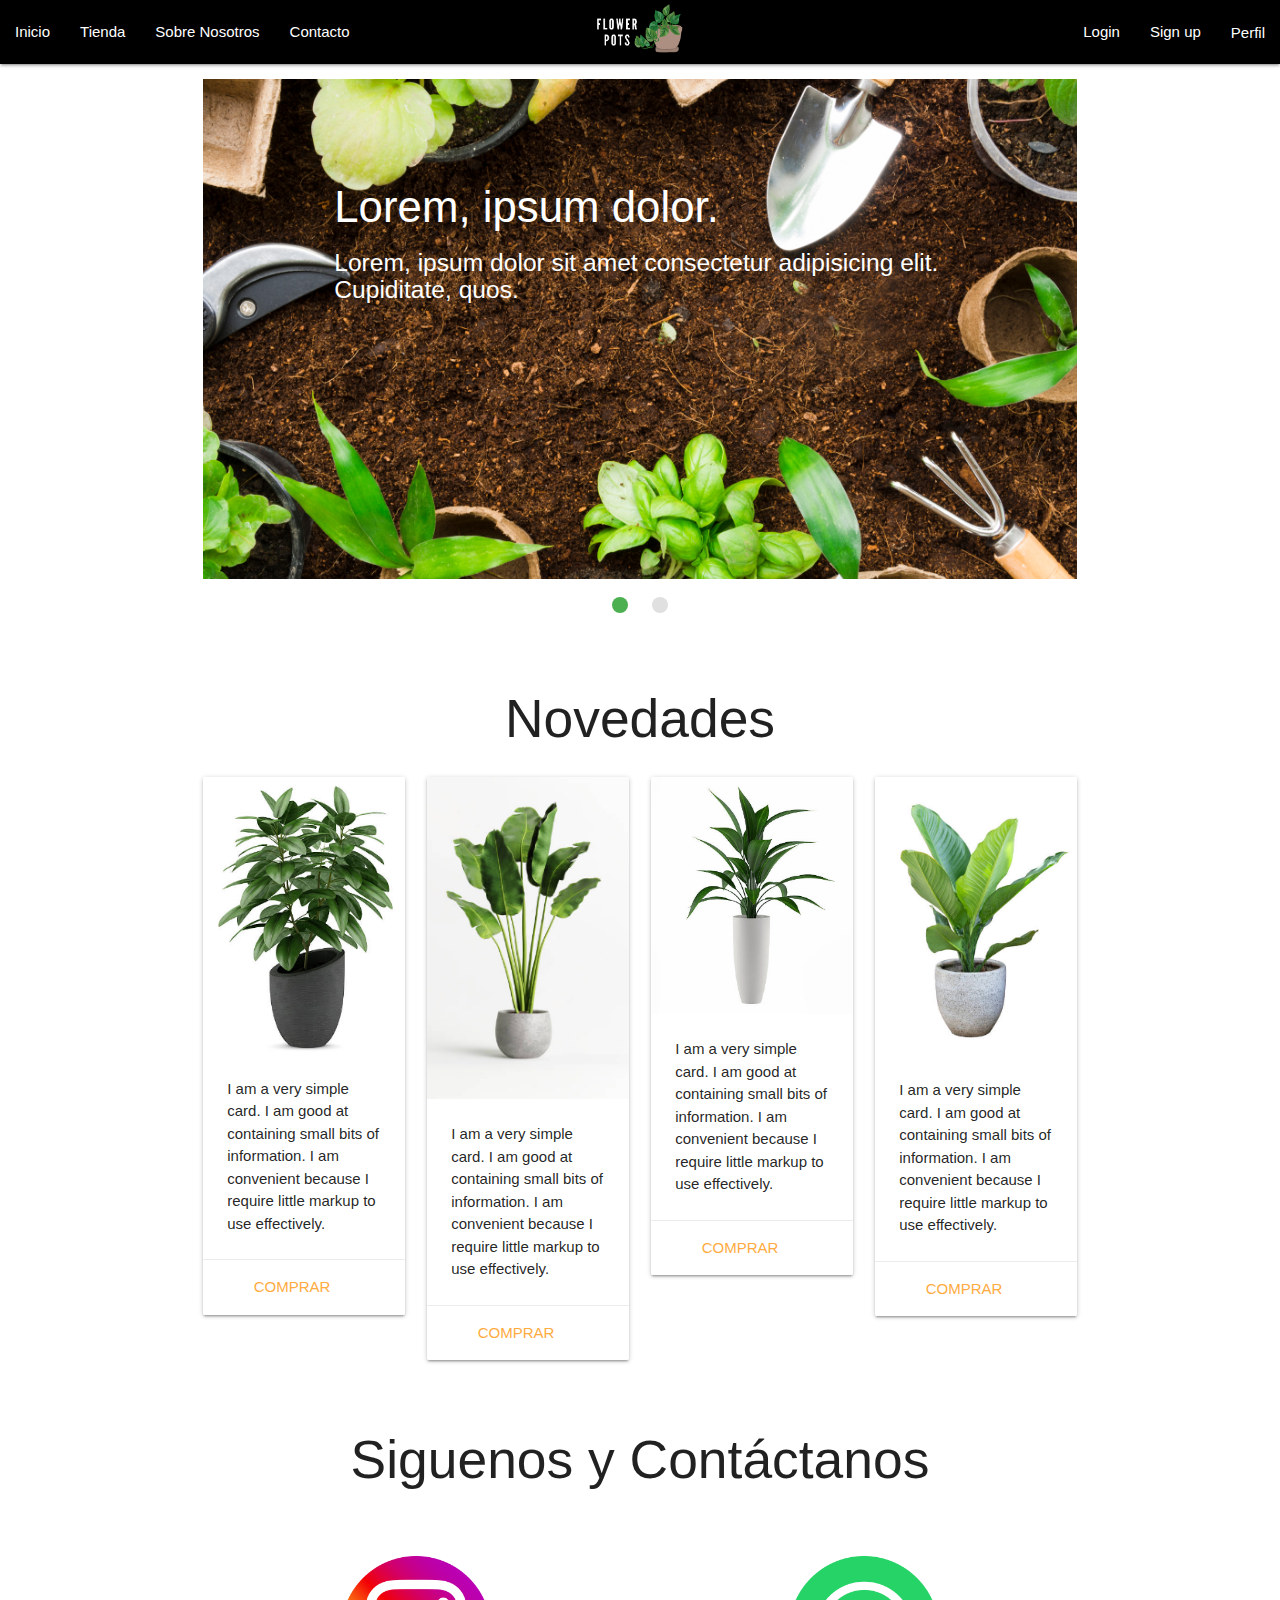
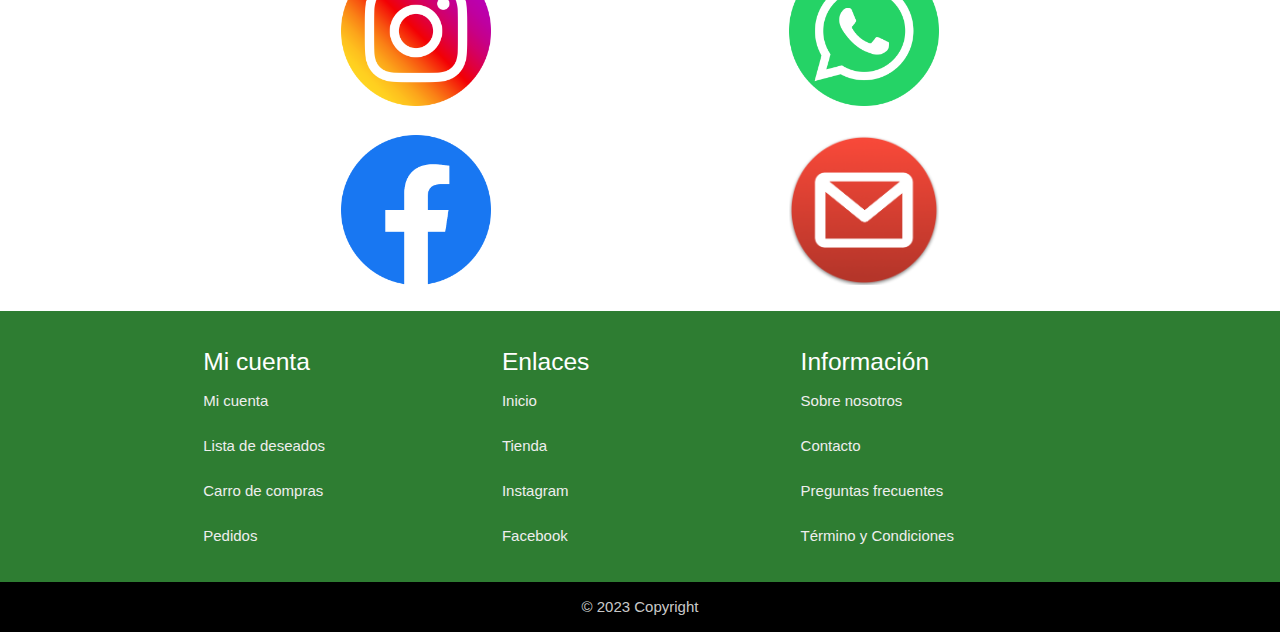
<file: Prueba proyecto semestral/index.html>
<!DOCTYPE html>
<html lang="en">
  <!--
   para crear otra pagina hay que copiar y pegar todo lo que esta en el "<head>" ya que asi se pasan 
   todos los estilos que se han estado trabajando en el desarrollo de la pagina
  -->
  <head>
    <meta charset="UTF-8" />
    <meta http-equiv="X-UA-Compatible" content="IE=edge" />
    <meta name="viewport" content="width=device-width, initial-scale=1.0" />
    <title>Incio</title>

    <link
      rel="stylesheet"
      href="https://cdnjs.cloudflare.com/ajax/libs/materialize/1.0.0/css/materialize.min.css"
    />
    <link
      href="https://fonts.googleapis.com/icon?family=Material+Icons"
      rel="stylesheet"
    />
    <link rel="stylesheet" href="css/style.css" />
    <link
      href="https://fonts.cdnfonts.com/css/besttia-brush"
      rel="stylesheet"
    />
  </head>
  <body>
    <!--si van a hacer cambios de agregar paginas o cosas por el estilo intenten cambiarlo primero en el index y luego aplicarlo a los demas-->
    <!--inicio del navbar (todo lo que es la barra superior para pasar de pagina en pagina), 
      al crear una pagina nueva todo esto se debe copiar  y pegar tmb-->
    <nav>
      <div class="nav-wrapper #000000 black">
        <a href="index.html" class="brand-logo center"
          ><img src="img/logo6.png" alt="logo" width="110" height="60"
        /></a>
        <a href="#" data-target="mobile-demo" class="sidenav-trigger"
          ><i class="material-icons">menu</i></a
        >
        <!--estas son las paginas que aparecen arriba a la izquierda-->
        <ul class="left hide-on-med-and-down" id="menu-side">
          <li><a href="index.html">Inicio</a></li>
          <li><a href="tienda.html">Tienda</a></li>
          <li><a href="nostros.html">Sobre Nosotros</a></li>
          <li><a href="contacto.html">Contacto</a></li>
        </ul>
        <!--estas son las paginas que aparecen cuando la pagina se hace mas pequeña-->
        <ul class="right hide-on-med-and-down" id="menu-side">
          <li>
            <a
              class="right hide-on-med-and-down waves-effect waves-light modal-trigger"
              href="#modal2"
              >Login</a
            >
          </li>
          <li>
            <a
              class="right hide-on-med-and-down waves-effect waves-light modal-trigger"
              href="#modal1"
              >Sign up</a
            >
          </li>
          <li>
            <a class="waves-effect waves-light modal-trigger" href="perfil.html"
              >Perfil</a
            >
          </li>
        </ul>
      </div>
    </nav>
    <!--fin del navbar-->
    <!--esto es el navbar que se activa cuando la pagina se achica
    esto tmb se debe copiar y pegar al crear nueva pagina-->
    <!--inicio navbar mobile-->
    <ul class="sidenav" id="mobile-demo">
      <li><a href="index.html">Inicio</a></li>
      <li><a href="tienda.html">Tienda</a></li>
      <li><a href="nostros.html">Sobre Nosotros</a></li>
      <li><a href="contacto.html">Contacto</a></li>
      <hr />
      <li>
        <a class="waves-effect waves-light modal-trigger" href="perfil.html"
          >Perfil</a
        >
      </li>
      <li>
        <a class="waves-effect waves-light modal-trigger" href="#modal2"
          >Login</a
        >
      </li>
      <li>
        <a class="waves-effect waves-light modal-trigger" href="#modal1"
          >Sign up</a
        >
      </li>
    </ul>
    <!--fin navbar mobile-->

    <!-- Modal Structure -->
    <!--los modal son formularios para iniciar sesion y/o registrarse-->
    <!--inicio modal 1: es el formulario para registrarse (lo ideal tmb seria copiarlo y pegarlo para que puedan acceder desde cualquier pagina)-->
    <div id="modal1" class="modal">
      <div class="modal-content">
        <div class="row">
          <form action="" method="get" class="col s12">
            <div class="row">
              <div class="input-field col s6">
                <label for="Nombre">Nombre: </label>
                <input
                  type="text"
                  required
                  class="validate"
                  id="txtNombre"
                  name="txtNombre"
                />
              </div>
              <div class="input-field col s6">
                <label for="Apellido">Apellido: </label>
                <input
                  type="text"
                  required
                  class="validate"
                  id="txtApellido"
                  name="txtApellido"
                />
              </div>
            </div>
            <div class="row">
              <div class="input-field col s6">
                <label for="Usuario">Nombre Usuario: </label>
                <input
                  type="text"
                  required
                  id="txtUsuario"
                  name="txtUsuario"
                  class="validate"
                />
              </div>
              <div class="row">
                <div class="input-field col s6">
                  <label for="password">Contraseña:</label>
                  <input
                    type="password"
                    required
                    id="txtPass"
                    name="txtPass"
                    class="validate"
                  />
                </div>
              </div>
            </div>
            <div class="row">
              <div class="input-field col s12">
                <label for="email">Email</label>
                <input
                  type="email"
                  required
                  id="txtEmail"
                  name="txtEmail"
                  class="validate"
                />
              </div>
            </div>
            <input
              class="right btn btn-success"
              type="submit"
              id="btnLogin"
              name="btnLogin"
              value="Registrarse"
            />
          </form>
        </div>
      </div>
    </div>
    <!--fin modal 1:-->

    <!--inicio modal 2: es el formulario para iniciar sesion (lo ideal tmb seria copiarlo y pegarlo para que puedan acceder desde cualquier pagina)-->
    <div id="modal2" class="modal">
      <div class="modal-content">
        <div class="row">
          <form action="" method="get" class="col s12">
            <div class="row">
              <div class="input-field col s12">
                <label for="usuario">Nombre Usuario:</label>
                <input
                  type="text"
                  required
                  class="validate"
                  id="txtUser"
                  name="txtUser"
                />
              </div>
            </div>
            <div class="row">
              <div class="input-field col s12">
                <label for="usuario">Contraseña:</label>
                <input
                  type="password"
                  required
                  class="validate"
                  id="txtPass"
                  name="txtPass"
                />
              </div>
            </div>
            <input
              class="right btn btn-success"
              type="submit"
              id="btnLogin"
              name="btnLogin"
              value="Ingresar"
            />
          </form>
        </div>
      </div>
    </div>
    <!--fin modal 2:-->

    <!--carrusel-->
    <!-- inicio carrusel: esto es la seccion donde las fotos se mueven solas en el inicio -->
    <div class="container section">
      <div class="row">
        <div class="col s12">
          <div class="slider">
            <ul class="slides">
              <li>
                <img src="img/jardineria1.jpg" alt="" />
                <div class="caption left-align">
                  <h3 class="titulo1">Lorem, ipsum dolor.</h3>
                  <h5>
                    Lorem, ipsum dolor sit amet consectetur adipisicing elit.
                    Cupiditate, quos.
                  </h5>
                </div>
              </li>
              <li>
                <img src="img/jardineria2.jpg" alt="" />
                <div class="caption right-align">
                  <h3 class="titulo1">Lorem, ipsum dolor.</h3>
                  <h5>
                    Lorem, ipsum dolor sit amet consectetur adipisicing elit.
                    Cupiditate, quos.
                  </h5>
                </div>
              </li>
            </ul>
          </div>
        </div>
      </div>
    </div>
    <!-- fin carrusel:-->

    <!--las cartas es la seccion donde aparece el titulo novedades, en donde se supone que pondriamos las ofertas importantes-->
    <!--inicio cartas:-->
    <div class="container">
      <div class="row">
        <div class="col s12 center-align titulo1">
          <h2>Novedades</h2>
        </div>
        <div class="col s3">
          <div class="card">
            <div class="card-image">
              <img src="img/maceta1" />
              <span class="card-title"></span>
            </div>
            <div class="card-content">
              <p>
                I am a very simple card. I am good at containing small bits of
                information. I am convenient because I require little markup to
                use effectively.
              </p>
            </div>
            <div class="card-action center">
              <a href="tienda.html">Comprar</a>
            </div>
          </div>
        </div>
        <div class="col s3">
          <div class="card">
            <div class="card-image">
              <img src="img/maceta2" />
              <span class="card-title"></span>
            </div>
            <div class="card-content">
              <p>
                I am a very simple card. I am good at containing small bits of
                information. I am convenient because I require little markup to
                use effectively.
              </p>
            </div>
            <div class="card-action center">
              <a href="tienda.html">Comprar</a>
            </div>
          </div>
        </div>
        <div class="col s3">
          <div class="card">
            <div class="card-image">
              <img src="img/maceta3" />
              <span class="card-title"></span>
            </div>
            <div class="card-content">
              <p>
                I am a very simple card. I am good at containing small bits of
                information. I am convenient because I require little markup to
                use effectively.
              </p>
            </div>
            <div class="card-action center">
              <a href="tienda.html">Comprar</a>
            </div>
          </div>
        </div>
        <div class="col s3">
          <div class="card">
            <div class="card-image">
              <img src="img/maceta4" />
              <span class="card-title"></span>
            </div>
            <div class="card-content">
              <p>
                I am a very simple card. I am good at containing small bits of
                information. I am convenient because I require little markup to
                use effectively.
              </p>
            </div>
            <div class="card-action center">
              <a href="tienda.html">Comprar</a>
            </div>
          </div>
        </div>
      </div>
    </div>
    <!--fin cartas:-->

    <!--inicio redes sociales:-->
    <!--esta es la seccion donde estan todas las fotos de las redes sociales (son funcionales al clickearla)-->
    <div class="container center">
      <div class="row">
        <div class="col s12 center-align titulo1">
          <h2>Siguenos y Contáctanos</h2>
          <br /><br />
        </div>
        <div class="col s6">
          <a href="https://www.instagram.com/"
            ><img src="img/instagram3.png" height="150" width="150" alt=""
          /></a>
        </div>
        <div class="col s6">
          <a href="https://www.whatsapp.com/?lang=es"
            ><img src="img/whatsapp3.png" height="150" width="150" alt=""
          /></a>
          <br /><br />
        </div>
        <div class="col s6">
          <a href="https://es-la.facebook.com/"
            ><img src="img/facebook3.png" height="150" width="150" alt=""
          /></a>
        </div>
        <div class="col s6">
          <a href=""
            ><img src="img/gmail3.png" alt="" height="150" width="150"
          /></a>
        </div>
      </div>
    </div>
    <!--fin redes sociales-->

    <!--inicio Footer: -->

    <!--el footer es el pie de pagina donde esta el cuadrado abajo del todo, esta seccion si se debe copiar y pegar en todas 
        las paginas nuevas creadas ya que tiene que seguir la estructura en todas-->
    <footer class="page-footer #2e7d32 green darken-3">
      <div class="container">
        <div class="row">
          <div class="col s4">
            <h5>Mi cuenta</h5>
            <ul>
              <li>
                <a class="grey-text text-lighten-3" href="#!">Mi cuenta</a>
              </li>
              <br />
              <li>
                <a class="grey-text text-lighten-3" href="#!"
                  >Lista de deseados</a
                >
              </li>
              <br />
              <li>
                <a class="grey-text text-lighten-3" href="#!"
                  >Carro de compras</a
                >
              </li>
              <br />
              <li><a class="grey-text text-lighten-3" href="#!">Pedidos</a></li>
            </ul>
          </div>
          <div class="col s4">
            <h5 class="white-text">Enlaces</h5>
            <ul>
              <li>
                <a class="grey-text text-lighten-3" href="index.html">Inicio</a>
              </li>
              <br />
              <li>
                <a class="grey-text text-lighten-3" href="tienda.html"
                  >Tienda</a
                >
              </li>
              <br />
              <li>
                <a
                  class="grey-text text-lighten-3"
                  href="https://www.instagram.com/"
                  >Instagram</a
                >
              </li>
              <br />
              <li>
                <a
                  class="grey-text text-lighten-3"
                  href="https://www.facebook.com/"
                  >Facebook</a
                >
              </li>
            </ul>
          </div>
          <div class="col s4">
            <h5 class="white-text">Información</h5>
            <ul>
              <li>
                <a class="grey-text text-lighten-3" href="nostros.html"
                  >Sobre nosotros</a
                >
              </li>
              <br />
              <li>
                <a class="grey-text text-lighten-3" href="contacto.html"
                  >Contacto</a
                >
              </li>
              <br />
              <li>
                <a class="grey-text text-lighten-3" href=""
                  >Preguntas frecuentes</a
                >
              </li>
              <br />
              <li>
                <a class="grey-text text-lighten-3" href=""
                  >Término y Condiciones</a
                >
              </li>
            </ul>
          </div>
        </div>
      </div>
      <div class="footer-copyright #000000 black">
        <div class="container center">© 2023 Copyright</div>
      </div>
    </footer>
    <!--finFooter: -->

    <!--scripts: -->
    <!--estos scripts son para que que se puedan activar ciertas funciones como los formularios o el navbar mobile
    (copiar y pegar todo al agregar una pagina)-->
    <script>
      document.addEventListener("DOMContentLoaded", function () {
        var elems = document.querySelectorAll(".sidenav");
        var instances = M.Sidenav.init(elems);

        var elems = document.querySelectorAll(".slider");
        var instances = M.Slider.init(elems, {
          height: 500,
          interval: 10000,
        });
        var elems = document.querySelectorAll(".modal");
        var instances = M.Modal.init(elems);
      });
    </script>
    <script src="https://cdnjs.cloudflare.com/ajax/libs/materialize/1.0.0/js/materialize.min.js"></script>
    <style>
      @import url("https://fonts.cdnfonts.com/css/besttia-brush");
    </style>
    <!-- fin scripts: -->
  </body>
</html>
</file>
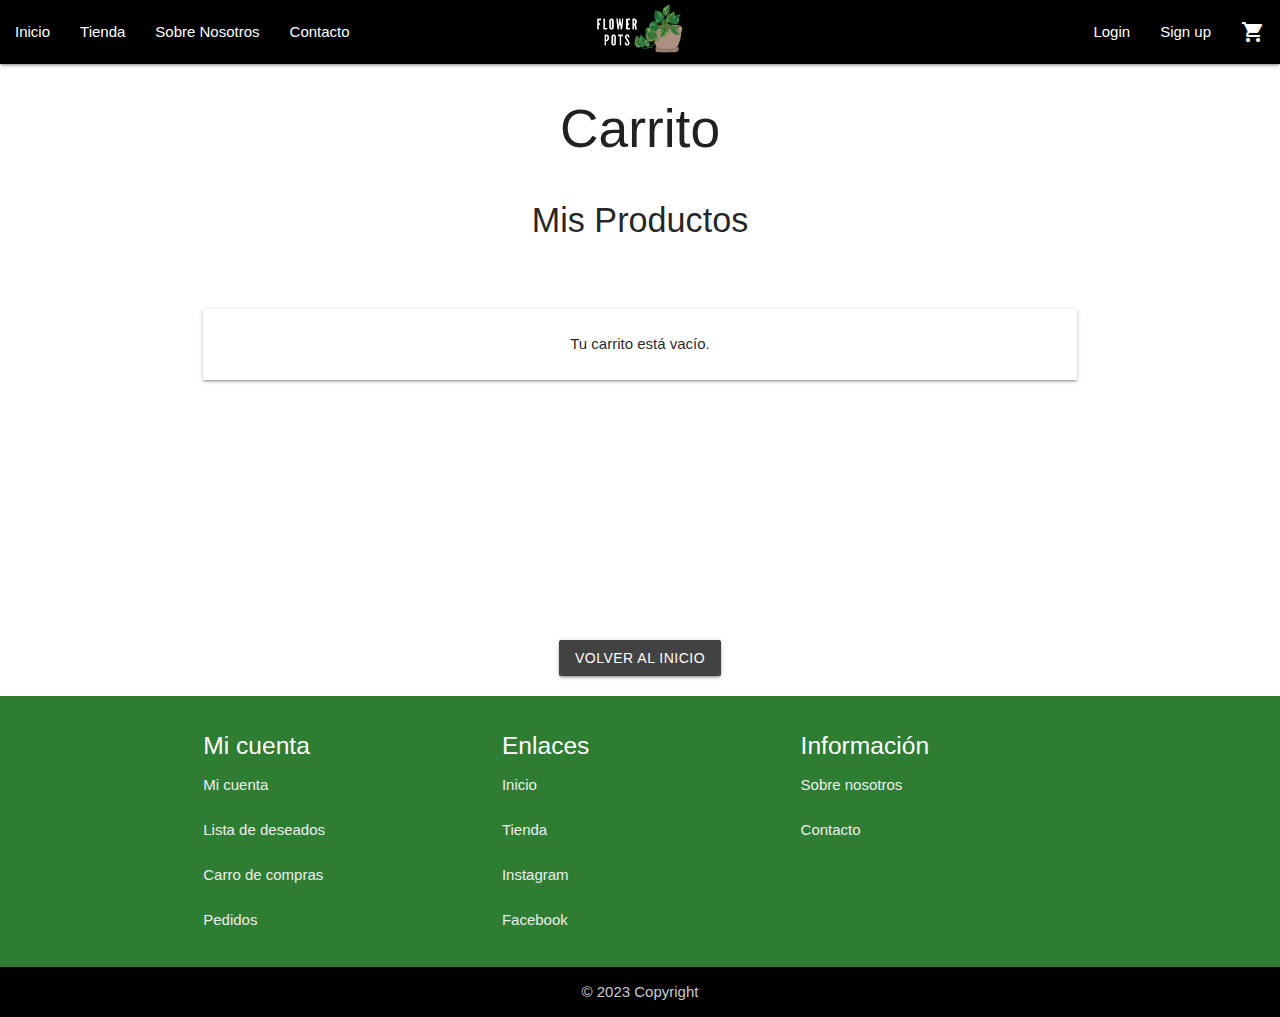
<file: Prueba proyecto semestral/carrito.html>
<!DOCTYPE html>
<html lang="en">
  <head>
    <meta charset="UTF-8" />
    <meta http-equiv="X-UA-Compatible" content="IE=edge" />
    <meta name="viewport" content="width=device-width, initial-scale=1.0" />
    <title>Carro</title>
    <link
      rel="stylesheet"
      href="https://cdnjs.cloudflare.com/ajax/libs/materialize/1.0.0/css/materialize.min.css"
    />
    <link
      href="https://fonts.googleapis.com/icon?family=Material+Icons"
      rel="stylesheet"
    />
    <link rel="stylesheet" href="css/style.css" />
    <link
      href="https://fonts.cdnfonts.com/css/besttia-brush"
      rel="stylesheet"
    />
    <link
      href="https://fonts.cdnfonts.com/css/barlow-semi-condensed-2"
      rel="stylesheet"
    />
  </head>
  <body>
    <nav>
      <div class="nav-wrapper #000000 black">
        <a href="index.html" class="brand-logo center"
          ><img src="img/logo6.png" alt="logo" width="110" height="60"
        /></a>
        <a href="#" data-target="mobile-demo" class="sidenav-trigger"
          ><i class="material-icons">menu</i></a
        >
        <!--estas son las paginas que aparecen arriba a la izquierda-->
        <ul class="left hide-on-med-and-down" id="menu-side">
          <li class="texto1"><a href="index.html">Inicio</a></li>
          <li class="texto1"><a href="tienda.html">Tienda</a></li>
          <li class="texto1"><a href="nostros.html">Sobre Nosotros</a></li>
          <li class="texto1"><a href="contacto.html">Contacto</a></li>
        </ul>
        <!--estas son las paginas que aparecen cuando la pagina se hace mas pequeña-->
        <ul class="right hide-on-med-and-down" id="menu-side">
          <li>
            <a
              class="right hide-on-med-and-down waves-effect waves-light modal-trigger texto1"
              href="#modal2"
              >Login</a
            >
          </li>
          <li>
            <a
              class="right hide-on-med-and-down waves-effect waves-light modal-trigger texto1"
              href="#modal1"
              >Sign up</a
            >
          </li>
          <li>
            <a href="carrito.html"><i class="material-icons">shopping_cart</i></a>
          </li>
        </ul>
      </div>
    </nav>
    <!--fin del navbar-->
    <!--esto es el navbar que se activa cuando la pagina se achica
    esto tmb se debe copiar y pegar al crear nueva pagina-->
    <!--inicio navbar mobile-->
    <ul class="sidenav" id="mobile-demo">
      <li class="texto1"><a href="index.html">Inicio</a></li>
      <li class="texto1"><a href="tienda.html">Tienda</a></li>
      <li class="texto1"><a href="nostros.html">Sobre Nosotros</a></li>
      <li class="texto1"><a href="contacto.html">Contacto</a></li>
      <li class="texto1"><a href="carrito.html">Carro </a></li>
      <hr />
      </li>
      <li class="texto1">
        <a class="waves-effect waves-light modal-trigger" href="#modal2"
          >Login</a
        >
      </li>
      <li class="texto1">
        <a class="waves-effect waves-light modal-trigger" href="#modal1"
          >Sign up</a
        >
      </li>
    </ul>
    <!--fin navbar mobile-->

    <!-- Modal Structure -->
    <div id="modal1" class="modal">
      <div class="modal-content">
        <h4 class="texto1">Registrarse</h4>
        <div class="row">
          <form action="" method="get" class="col s12">
            <div class="row">
              <div class="input-field col s6">
                <label for="Nombre" class="texto1">Nombre: </label>
                <input
                  type="text"
                  required
                  class="validate"
                  id="txtNombre"
                  name="txtNombre"
                />
              </div>
              <div class="input-field col s6">
                <label for="Apellido" class="texto1">Apellido: </label>
                <input
                  type="text"
                  required
                  class="validate"
                  id="txtApellido"
                  name="txtApellido"
                />
              </div>
            </div>
            <div class="row">
              <div class="input-field col s6">
                <label for="Usuario" class="texto1">Nombre Usuario: </label>
                <input
                  type="text"
                  required
                  id="txtUsuario"
                  name="txtUsuario"
                  class="validate"
                />
              </div>
              <div class="row">
                <div class="input-field col s6">
                  <label for="password" class="texto1">Contraseña:</label>
                  <input
                    type="password"
                    required
                    id="txtPass"
                    name="txtPass"
                    class="validate"
                  />
                </div>
              </div>
            </div>
            <div class="row">
              <div class="input-field col s12">
                <label for="email" class="texto1">Email</label>
                <input
                  type="email"
                  required
                  id="txtEmail"
                  name="txtEmail"
                  class="validate"
                />
              </div>
            </div>
            <input
              class="right btn btn-success"
              type="submit"
              id="btnLogin"
              name="btnLogin"
              value="Registrarse"
            />
          </form>
        </div>
      </div>
    </div>
    <!--fin modal 1:-->

    <!--inicio modal 2: es el formulario para iniciar sesion (lo ideal tmb seria copiarlo y pegarlo para que puedan acceder desde cualquier pagina)-->
    <div id="modal2" class="modal">
      <div class="modal-content">
        <h4 class="texto1">Iniciar sesión</h4>
        <div class="row">
          <form action="carrito1.html" method="get" class="col s12">
            <div class="row">
              <div class="input-field col s12">
                <label for="usuario" class="texto1">Nombre Usuario:</label>
                <input
                  type="text"
                  
                  class="validate"
                  id="txtUser"
                  name="txtUser"
                />
              </div>
            </div>
            <div class="row">
              <div class="input-field col s12">
                <label for="usuario" class="texto1">Contraseña:</label>
                <input
                  type="password"
                  
                  class="validate"
                  id="txtPass"
                  name="txtPass"
                />
              </div>
            </div>
            <input
              class="right btn btn-success"
              type="submit"
              id="btnLogin"
              name="btnLogin"
              value="Ingresar"
            />
          </form>
        </div>
      </div>
    </div>

    <div class="container">
      <div class="row">
        <div class="col s12 center">
          <h2 class="titulo1">Carrito</h2>
        </div>
        <div class="col s12 center">
          <h4 class="texto1">Mis Productos</h4>
        </div>
      </div>
    </div>

    <div class="container">
      <div class="row">
        <div class="col s12">
          <h2 class="header"></h2>
          <div class="card horizontal">
            <div class="card-stacked">
              <div class="card-content">
                <p class="texto1 center">Tu carrito está vacío.</p>
              </div>
            </div>
          </div>
        </div>
      </div>
    </div>
    <br /><br /><br /><br /><br /><br /><br /><br /><br /><br />
    <div class="container">
      <div class="row">
        <div class="col s12 center-align texto1">
          <a href="index.html">
            <button
              class="btn waves-effect waves-light #424242 grey darken-3 texto1"
              type="submit"
              name="action"
            >
              Volver al inicio
            </button>
          </a>
        </div>
      </div>
    </div>

    <!-- Footer -->
    <footer class="page-footer #2e7d32 green darken-3 texto1">
      <div class="container">
        <div class="row">
          <div class="col s4">
            <h5>Mi cuenta</h5>
            <ul>
              <li>
                <a class="grey-text text-lighten-3 texto1 modal-trigger" href="#modal2"
                  >Mi cuenta</a
                >
              </li>
              <br />
              <li>
                <a class="grey-text text-lighten-3 texto1 modal-trigger" href="#modal2"
                  >Lista de deseados</a
                >
              </li>
              <br />
              <li>
                <a class="grey-text text-lighten-3 texto1" href="carrito.html"
                  >Carro de compras</a
                >
              </li>
              <br />
              <li>
                <a class="grey-text text-lighten-3 texto1 modal-trigger" href="#modal2">Pedidos</a>
              </li>
            </ul>
          </div>
          <div class="col s4">
            <h5 class="white-text texto1">Enlaces</h5>
            <ul>
              <li>
                <a class="grey-text text-lighten-3 texto1" href="index.html"
                  >Inicio</a
                >
              </li>
              <br />
              <li>
                <a class="grey-text text-lighten-3 texto1" href="tienda.html"
                  >Tienda</a
                >
              </li>
              <br />
              <li>
                <a
                  class="grey-text text-lighten-3 texto1"
                  href="https://www.instagram.com/"
                  >Instagram</a
                >
              </li>
              <br />
              <li>
                <a
                  class="grey-text text-lighten-3 texto1"
                  href="https://www.facebook.com/"
                  >Facebook</a
                >
              </li>
            </ul>
          </div>
          <div class="col s4">
            <h5 class="white-text texto1">Información</h5>
            <ul>
              <li>
                <a class="grey-text text-lighten-3 texto1" href="nostros.html"
                  >Sobre nosotros</a
                >
              </li>
              <br />
              <li>
                <a class="grey-text text-lighten-3 texto1" href="contacto.html"
                  >Contacto</a
                >
              </li>
              <br />
            </ul>
          </div>
        </div>
      </div>
      <div class="footer-copyright #000000 black">
        <div class="container center">© 2023 Copyright</div>
      </div>
    </footer>
    <script>
      document.addEventListener("DOMContentLoaded", function () {
        var elems = document.querySelectorAll(".sidenav");
        var instances = M.Sidenav.init(elems);

        var elems = document.querySelectorAll(".slider");
        var instances = M.Slider.init(elems, {
          height: 500,
          interval: 10000,
        });
        var elems = document.querySelectorAll(".modal");
        var instances = M.Modal.init(elems);
      });
    </script>
    <script src="https://cdnjs.cloudflare.com/ajax/libs/materialize/1.0.0/js/materialize.min.js"></script>
    <style>
      @import url("https://fonts.cdnfonts.com/css/besttia-brush");
    </style>
    <style>
      @import url("https://fonts.cdnfonts.com/css/barlow-semi-condensed-2");
    </style>
  </body>
</html>
</file>
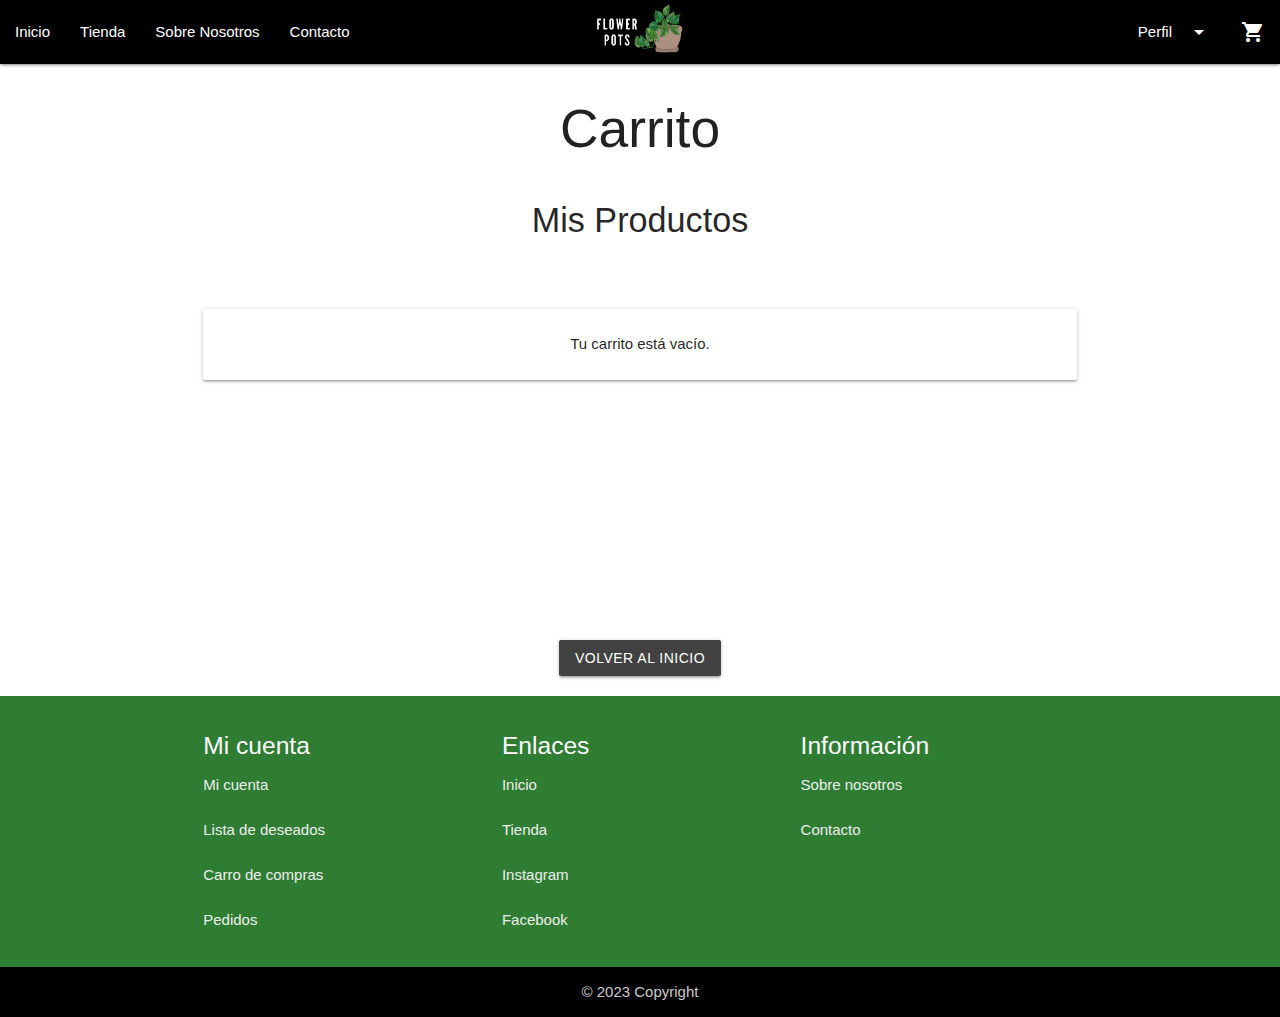
<file: Prueba proyecto semestral/carrito1.html>
<!DOCTYPE html>
<html lang="en">
  <head>
    <meta charset="UTF-8" />
    <meta http-equiv="X-UA-Compatible" content="IE=edge" />
    <meta name="viewport" content="width=device-width, initial-scale=1.0" />
    <title>Carro</title>
    <link
      rel="stylesheet"
      href="https://cdnjs.cloudflare.com/ajax/libs/materialize/1.0.0/css/materialize.min.css"
    />
    <link
      href="https://fonts.googleapis.com/icon?family=Material+Icons"
      rel="stylesheet"
    />
    <link rel="stylesheet" href="css/style.css" />
    <link
      href="https://fonts.cdnfonts.com/css/besttia-brush"
      rel="stylesheet"
    />
    <link
      href="https://fonts.cdnfonts.com/css/barlow-semi-condensed-2"
      rel="stylesheet"
    />
  </head>
  <body>
    <ul id="dropdown1" class="dropdown-content">
      <li><a href="perfilDatos.html">Ver perfil</a></li>
      <li class="divider"></li>
      <li><a href="carrito.html">Cerrar sesión</a></li>
    </ul>
    <ul id="dropdown2" class="dropdown-content">
      <li><a href="perfilDatos.html">Ver perfil</a></li>
      <li class="divider"></li>
      <li><a href="carrito.html">Cerrar sesión</a></li>
    </ul>
    <!--si van a hacer cambios de agregar paginas o cosas por el estilo intenten cambiarlo primero en el index y luego aplicarlo a los demas-->
    <!--inicio del navbar (todo lo que es la barra superior para pasar de pagina en pagina), 
      al crear una pagina nueva todo esto se debe copiar  y pegar tmb-->
    <nav>
      <div class="nav-wrapper #000000 black">
        <a href="index1.html" class="brand-logo center"
          ><img src="img/logo6.png" alt="logo" width="110" height="60"
        /></a>
        <a href="#" data-target="mobile-demo" class="sidenav-trigger"
          ><i class="material-icons">menu</i></a
        >
        <!--estas son las paginas que aparecen arriba a la izquierda-->
        <ul class="left hide-on-med-and-down" id="menu-side">
          <li class="texto1"><a href="index1.html">Inicio</a></li>
          <li class="texto1"><a href="tienda1.html">Tienda</a></li>
          <li class="texto1"><a href="nostros1.html">Sobre Nosotros</a></li>
          <li class="texto1"><a href="contacto1.html">Contacto</a></li>
        </ul>
        <!--estas son las paginas que aparecen cuando la pagina se hace mas pequeña-->
        <ul class="right hide-on-med-and-down" id="menu-side">
          <li>
            <li><a class="dropdown-trigger" href="#!" data-target="dropdown2">Perfil<i class="material-icons right">arrow_drop_down</i></a></li>
          </li>
          <li>
            <a href="carrito1.html"><i class="material-icons">shopping_cart</i></a>
          </li>
        </ul>
      </div>
    </nav>
    <!--fin del navbar-->
    <!--esto es el navbar que se activa cuando la pagina se achica
    esto tmb se debe copiar y pegar al crear nueva pagina-->
    <!--inicio navbar mobile-->
    <ul class="sidenav" id="mobile-demo">
      <li class="texto1"><a href="index1.html">Inicio</a></li>
      <li class="texto1"><a href="tienda1.html">Tienda</a></li>
      <li class="texto1"><a href="nostros1.html">Sobre Nosotros</a></li>
      <li class="texto1"><a href="contacto1.html">Contacto</a></li>
      <li class="texto1"><a href="carrito1.html">Carro </a></li>
      <hr />
      </li>
      <li>
        <li><a class="dropdown-trigger" href="#!" data-target="dropdown1">Perfil<i class="material-icons right">arrow_drop_down</i></a></li>
      </li>
    </ul>
    <!--fin navbar mobile-->
      
      <!-- Modal Structure -->
      <div id="modal1" class="modal">
        <div class="modal-content">
          <h4 class="texto1">Registrarse</h4>
          <div class="row">
            <form action="" method="get" class="col s12">
              <div class="row">
                <div class="input-field col s6">
                  <label for="Nombre" class="texto1">Nombre: </label>
                  <input
                    type="text"
                    required
                    class="validate"
                    id="txtNombre"
                    name="txtNombre"
                  />
                </div>
                <div class="input-field col s6">
                  <label for="Apellido" class="texto1">Apellido: </label>
                  <input
                    type="text"
                    required
                    class="validate"
                    id="txtApellido"
                    name="txtApellido"
                  />
                </div>
              </div>
              <div class="row">
                <div class="input-field col s6">
                  <label for="Usuario" class="texto1">Nombre Usuario: </label>
                  <input
                    type="text"
                    required
                    id="txtUsuario"
                    name="txtUsuario"
                    class="validate"
                  />
                </div>
                <div class="row">
                  <div class="input-field col s6">
                    <label for="password" class="texto1">Contraseña:</label>
                    <input
                      type="password"
                      required
                      id="txtPass"
                      name="txtPass"
                      class="validate"
                    />
                  </div>
                </div>
              </div>
              <div class="row">
                <div class="input-field col s12">
                  <label for="email" class="texto1">Email</label>
                  <input
                    type="email"
                    required
                    id="txtEmail"
                    name="txtEmail"
                    class="validate"
                  />
                </div>
              </div>
              <input
                class="right btn btn-success"
                type="submit"
                id="btnLogin"
                name="btnLogin"
                value="Registrarse"
              />
            </form>
          </div>
        </div>
      </div>
      <!--fin modal 1:-->
  
      <!--inicio modal 2: es el formulario para iniciar sesion (lo ideal tmb seria copiarlo y pegarlo para que puedan acceder desde cualquier pagina)-->
      <div id="modal2" class="modal">
        <div class="modal-content">
          <h4 class="texto1">Iniciar sesión</h4>
          <div class="row">
            <form action="index1.html" method="get" class="col s12">
              <div class="row">
                <div class="input-field col s12">
                  <label for="usuario" class="texto1">Nombre Usuario:</label>
                  <input
                    type="text"
                    
                    class="validate"
                    id="txtUser"
                    name="txtUser"
                  />
                </div>
              </div>
              <div class="row">
                <div class="input-field col s12">
                  <label for="usuario" class="texto1">Contraseña:</label>
                  <input
                    type="password"
                    
                    class="validate"
                    id="txtPass"
                    name="txtPass"
                  />
                </div>
              </div>
              <input
                class="right btn btn-success"
                type="submit"
                id="btnLogin"
                name="btnLogin"
                value="Ingresar"
              />
            </form>
          </div>
        </div>
      </div>

      <div class="container">
        <div class="row">
          <div class="col s12 center">
            <h2 class="titulo1">Carrito</h2>
          </div>
          <div class="col s12 center">
              <h4 class=" texto1">Mis Productos</h3>
          </div>
        </div>
      </div>

<div class="container">
  <div class="row">
    <div class="col s12">
      <h2 class="header"></h2>
      <div class="card horizontal">
        <div class="card-stacked">
          <div class="card-content">
            <p class="texto1 center">Tu carrito está vacío.</p>
          </div>
        </div>
      </div>
    </div>
  </div>
</div>
<br><br><br><br><br><br><br><br><br><br>
<div class="container">
  <div class="row">
    <div class="col s12 center-align texto1">
      <a href="index.html">
    <button
      class="btn waves-effect waves-light #424242 grey darken-3 texto1"
      type="submit"
      name="action">Volver al inicio</button>
    </a>
    </div>
  </div>
</div>
    


    <!-- Footer -->
    <footer class="page-footer #2e7d32 green darken-3 texto1">
      <div class="container">
        <div class="row">
          <div class="col s4">
            <h5>Mi cuenta</h5>
            <ul>
              <li>
                <a class="grey-text text-lighten-3 texto1" href="perfilDatos.html"
                  >Mi cuenta</a
                >
              </li>
              <br />
              <li>
                <a class="grey-text text-lighten-3 texto1 modal-trigger" href="Deseados.html"
                  >Lista de deseados</a
                >
              </li>
              <br />
              <li>
                <a class="grey-text text-lighten-3 texto1" href="carrito1.html"
                  >Carro de compras</a
                >
              </li>
              <br />
              <li>
                <a class="grey-text text-lighten-3 texto1 modal-trigger" href="Compras.html">Pedidos</a>
              </li>
            </ul>
          </div>
          <div class="col s4">
            <h5 class="white-text texto1">Enlaces</h5>
            <ul>
              <li>
                <a class="grey-text text-lighten-3 texto1" href="index.html"
                  >Inicio</a
                >
              </li>
              <br />
              <li>
                <a class="grey-text text-lighten-3 texto1" href="tienda.html"
                  >Tienda</a
                >
              </li>
              <br />
              <li>
                <a
                  class="grey-text text-lighten-3 texto1"
                  href="https://www.instagram.com/"
                  >Instagram</a
                >
              </li>
              <br />
              <li>
                <a
                  class="grey-text text-lighten-3 texto1"
                  href="https://www.facebook.com/"
                  >Facebook</a
                >
              </li>
            </ul>
          </div>
          <div class="col s4">
            <h5 class="white-text texto1">Información</h5>
            <ul>
              <li>
                <a class="grey-text text-lighten-3 texto1" href="nostros.html"
                  >Sobre nosotros</a
                >
              </li>
              <br />
              <li>
                <a class="grey-text text-lighten-3 texto1" href="contacto.html"
                  >Contacto</a
                >
              </li>
              <br />
            </ul>
          </div>
        </div>
      </div>
      <div class="footer-copyright #000000 black">
        <div class="container center">© 2023 Copyright</div>
      </div>
    </footer>
    <script>
      document.addEventListener("DOMContentLoaded", function () {
        var elems = document.querySelectorAll(".sidenav");
        var instances = M.Sidenav.init(elems);

        var elems = document.querySelectorAll(".slider");
        var instances = M.Slider.init(elems, {
          height: 500,
          interval: 10000,
        });
        var elems = document.querySelectorAll(".modal");
        var instances = M.Modal.init(elems);

        var elems = document.querySelectorAll('.dropdown-trigger');
        var instances = M.Dropdown.init(elems);
      });
    </script>
    <script src="https://cdnjs.cloudflare.com/ajax/libs/materialize/1.0.0/js/materialize.min.js"></script>
    <style>
      @import url("https://fonts.cdnfonts.com/css/besttia-brush");
    </style>
    <style>
      @import url("https://fonts.cdnfonts.com/css/barlow-semi-condensed-2");
    </style>
  </body>
</html>
</file>
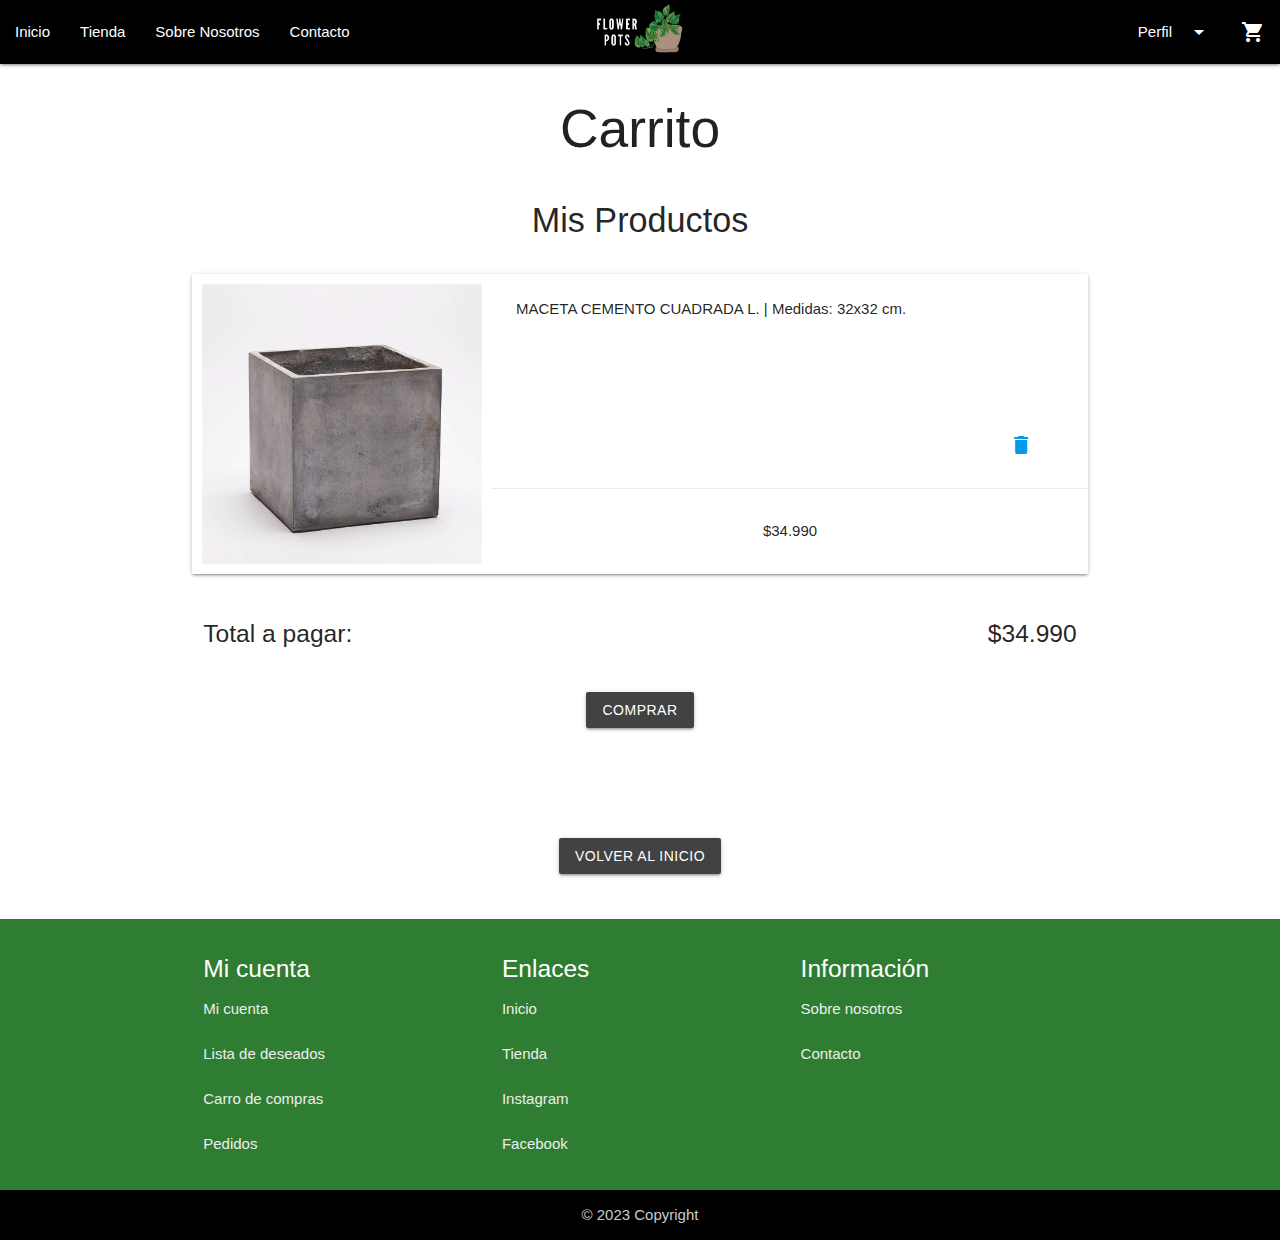
<file: Prueba proyecto semestral/carrito1mac.html>
<!DOCTYPE html>
<html lang="en">
  <head>
    <meta charset="UTF-8" />
    <meta http-equiv="X-UA-Compatible" content="IE=edge" />
    <meta name="viewport" content="width=device-width, initial-scale=1.0" />
    <title>Carro</title>
    <link
      rel="stylesheet"
      href="https://cdnjs.cloudflare.com/ajax/libs/materialize/1.0.0/css/materialize.min.css"
    />
    <link
      href="https://fonts.googleapis.com/icon?family=Material+Icons"
      rel="stylesheet"
    />
    <link rel="stylesheet" href="css/style.css" />
    <link
      href="https://fonts.cdnfonts.com/css/besttia-brush"
      rel="stylesheet"
    />
    <link
      href="https://fonts.cdnfonts.com/css/barlow-semi-condensed-2"
      rel="stylesheet"
    />
  </head>
  <body>
    
    <ul id="dropdown1" class="dropdown-content">
      <li><a href="perfilDatos.html">Ver perfil</a></li>
      <li class="divider"></li>
      <li><a href="carrito.html">Cerrar sesión</a></li>
    </ul>
    <ul id="dropdown2" class="dropdown-content">
      <li><a href="perfilDatos.html">Ver perfil</a></li>
      <li class="divider"></li>
      <li><a href="carrito.html">Cerrar sesión</a></li>
    </ul>
    <!--si van a hacer cambios de agregar paginas o cosas por el estilo intenten cambiarlo primero en el index y luego aplicarlo a los demas-->
    <!--inicio del navbar (todo lo que es la barra superior para pasar de pagina en pagina), 
      al crear una pagina nueva todo esto se debe copiar  y pegar tmb-->
    <nav>
      <div class="nav-wrapper #000000 black">
        <a href="index1.html" class="brand-logo center"
          ><img src="img/logo6.png" alt="logo" width="110" height="60"
        /></a>
        <a href="#" data-target="mobile-demo" class="sidenav-trigger"
          ><i class="material-icons">menu</i></a
        >
        <!--estas son las paginas que aparecen arriba a la izquierda-->
        <ul class="left hide-on-med-and-down" id="menu-side">
          <li class="texto1"><a href="index1.html">Inicio</a></li>
          <li class="texto1"><a href="tienda1.html">Tienda</a></li>
          <li class="texto1"><a href="nostros1.html">Sobre Nosotros</a></li>
          <li class="texto1"><a href="contacto1.html">Contacto</a></li>
        </ul>
        <!--estas son las paginas que aparecen cuando la pagina se hace mas pequeña-->
        <ul class="right hide-on-med-and-down" id="menu-side">
          <li>
            <li><a class="dropdown-trigger" href="#!" data-target="dropdown2">Perfil<i class="material-icons right">arrow_drop_down</i></a></li>
          </li>
          <li>
            <a href="carrito1.html"><i class="material-icons">shopping_cart</i></a>
          </li>
        </ul>
      </div>
    </nav>
    <!--fin del navbar-->
    <!--esto es el navbar que se activa cuando la pagina se achica
    esto tmb se debe copiar y pegar al crear nueva pagina-->
    <!--inicio navbar mobile-->
    <ul class="sidenav" id="mobile-demo">
      <li class="texto1"><a href="index1.html">Inicio</a></li>
      <li class="texto1"><a href="tienda1.html">Tienda</a></li>
      <li class="texto1"><a href="nostros1.html">Sobre Nosotros</a></li>
      <li class="texto1"><a href="contacto1.html">Contacto</a></li>
      <li class="texto1"><a href="carrito1.html">Carro </a></li>
      <hr />
      </li>
      <li>
        <li><a class="dropdown-trigger" href="#!" data-target="dropdown1">Perfil<i class="material-icons right">arrow_drop_down</i></a></li>
      </li>
    </ul>
    <!--fin navbar mobile-->
      
      <!-- Modal Structure -->
      <div id="modal1" class="modal">
        <div class="modal-content">
          <h4 class="texto1">Registrarse</h4>
          <div class="row">
            <form action="" method="get" class="col s12">
              <div class="row">
                <div class="input-field col s6">
                  <label for="Nombre" class="texto1">Nombre: </label>
                  <input
                    type="text"
                    required
                    class="validate"
                    id="txtNombre"
                    name="txtNombre"
                  />
                </div>
                <div class="input-field col s6">
                  <label for="Apellido" class="texto1">Apellido: </label>
                  <input
                    type="text"
                    required
                    class="validate"
                    id="txtApellido"
                    name="txtApellido"
                  />
                </div>
              </div>
              <div class="row">
                <div class="input-field col s6">
                  <label for="Usuario" class="texto1">Nombre Usuario: </label>
                  <input
                    type="text"
                    required
                    id="txtUsuario"
                    name="txtUsuario"
                    class="validate"
                  />
                </div>
                <div class="row">
                  <div class="input-field col s6">
                    <label for="password" class="texto1">Contraseña:</label>
                    <input
                      type="password"
                      required
                      id="txtPass"
                      name="txtPass"
                      class="validate"
                    />
                  </div>
                </div>
              </div>
              <div class="row">
                <div class="input-field col s12">
                  <label for="email" class="texto1">Email</label>
                  <input
                    type="email"
                    required
                    id="txtEmail"
                    name="txtEmail"
                    class="validate"
                  />
                </div>
              </div>
              <input
                class="right btn btn-success"
                type="submit"
                id="btnLogin"
                name="btnLogin"
                value="Registrarse"
              />
            </form>
          </div>
        </div>
      </div>
      <!--fin modal 1:-->
  
      <!--inicio modal 2: es el formulario para iniciar sesion (lo ideal tmb seria copiarlo y pegarlo para que puedan acceder desde cualquier pagina)-->
      <div id="modal2" class="modal">
        <div class="modal-content">
          <h4 class="texto1">Iniciar sesión</h4>
          <div class="row">
            <form action="index1.html" method="get" class="col s12">
              <div class="row">
                <div class="input-field col s12">
                  <label for="usuario" class="texto1">Nombre Usuario:</label>
                  <input
                    type="text"
                    
                    class="validate"
                    id="txtUser"
                    name="txtUser"
                  />
                </div>
              </div>
              <div class="row">
                <div class="input-field col s12">
                  <label for="usuario" class="texto1">Contraseña:</label>
                  <input
                    type="password"
                    
                    class="validate"
                    id="txtPass"
                    name="txtPass"
                  />
                </div>
              </div>
              <input
                class="right btn btn-success"
                type="submit"
                id="btnLogin"
                name="btnLogin"
                value="Ingresar"
              />
            </form>
          </div>
        </div>
      </div>

      <div class="container">
        <div class="row">
          <div class="col s12 center">
            <h2 class="titulo1">Carrito</h2>
          </div>
          <div class="col s12 center">
            <h4 class="texto1">Mis Productos</h4>
          </div>
        </div>
      </div>
      <div class="container">
        <div class="col s12 m7">
          <div class="card horizontal small">
            <div class="card-image f1">
              <img src="img/macetero.jfif"/>
            </div>
            <div class="card-stacked">
              <div class="card-content  texto1">
                <p>MACETA CEMENTO CUADRADA L. | Medidas: 32x32 cm.</p>
                <br><br><br><br><br>
                <a href="carrito1.html" class="icon1"><i class="material-icons">delete</i></a>
              </div>
              <div class="card-action">
                <p class="center">$34.990</p>
              </div>
              
            </div>
          </div>
        </div>
      </div>
      <div class="container section">
        <div class="row">
          <div class="col s4 texto1">
            <h5>Total a pagar:</h5>
          </div>
          <div class="col s8 right-align">
            <h5>$34.990</h5>
          </div>
        </div>
      </div>
  
      <div class="container">
        <div class="row">
          <div class="col s12 center-align texto1">
            <a href="pago1.html">
              <button
                class="btn waves-effect waves-light #424242 grey darken-3 texto1"
                type="submit"
                name="action"
              >
                Comprar
              </button>
            </a>
          </div>
        </div>
      </div>
      <br /><br /><br /><br />
  
      <div class="col s12 center-align texto1">
        <a href="index.html">
          <button
            class="btn waves-effect waves-light #424242 grey darken-3 texto1"
            type="submit"
            name="action"
          >
            Volver al inicio
          </button>
        </a>
      </div>
      <br /><br />


    <!-- Footer -->
    <footer class="page-footer #2e7d32 green darken-3 texto1">
      <div class="container">
        <div class="row">
          <div class="col s4">
            <h5>Mi cuenta</h5>
            <ul>
              <li>
                <a class="grey-text text-lighten-3 texto1" href="perfilDatos.html"
                  >Mi cuenta</a
                >
              </li>
              <br />
              <li>
                <a class="grey-text text-lighten-3 texto1 modal-trigger" href="Deseados.html"
                  >Lista de deseados</a
                >
              </li>
              <br />
              <li>
                <a class="grey-text text-lighten-3 texto1" href="carrito1mac.html"
                  >Carro de compras</a
                >
              </li>
              <br />
              <li>
                <a class="grey-text text-lighten-3 texto1 modal-trigger" href="Compras.html">Pedidos</a>
              </li>
            </ul>
          </div>
          <div class="col s4">
            <h5 class="white-text texto1">Enlaces</h5>
            <ul>
              <li>
                <a class="grey-text text-lighten-3 texto1" href="index.html"
                  >Inicio</a
                >
              </li>
              <br />
              <li>
                <a class="grey-text text-lighten-3 texto1" href="tienda.html"
                  >Tienda</a
                >
              </li>
              <br />
              <li>
                <a
                  class="grey-text text-lighten-3 texto1"
                  href="https://www.instagram.com/"
                  >Instagram</a
                >
              </li>
              <br />
              <li>
                <a
                  class="grey-text text-lighten-3 texto1"
                  href="https://www.facebook.com/"
                  >Facebook</a
                >
              </li>
            </ul>
          </div>
          <div class="col s4">
            <h5 class="white-text texto1">Información</h5>
            <ul>
              <li>
                <a class="grey-text text-lighten-3 texto1" href="nostros.html"
                  >Sobre nosotros</a
                >
              </li>
              <br />
              <li>
                <a class="grey-text text-lighten-3 texto1" href="contacto.html"
                  >Contacto</a
                >
              </li>
              <br />
            </ul>
          </div>
        </div>
      </div>
      <div class="footer-copyright #000000 black">
        <div class="container center">© 2023 Copyright</div>
      </div>
    </footer>
    <script>
        document.addEventListener("DOMContentLoaded", function () {
          var elems = document.querySelectorAll(".sidenav");
          var instances = M.Sidenav.init(elems);
  
          var elems = document.querySelectorAll(".slider");
          var instances = M.Slider.init(elems, {
            height: 500,
            interval: 10000,
          });
          var elems = document.querySelectorAll(".modal");
          var instances = M.Modal.init(elems);
          var elems = document.querySelectorAll('.dropdown-trigger');
        var instances = M.Dropdown.init(elems,);
        });
      </script>
      <script src="https://cdnjs.cloudflare.com/ajax/libs/materialize/1.0.0/js/materialize.min.js"></script>
      <style>
        @import url("https://fonts.cdnfonts.com/css/besttia-brush");
      </style>
      <style>
        @import url("https://fonts.cdnfonts.com/css/barlow-semi-condensed-2");
      </style>
  </body>
</html>
</file>
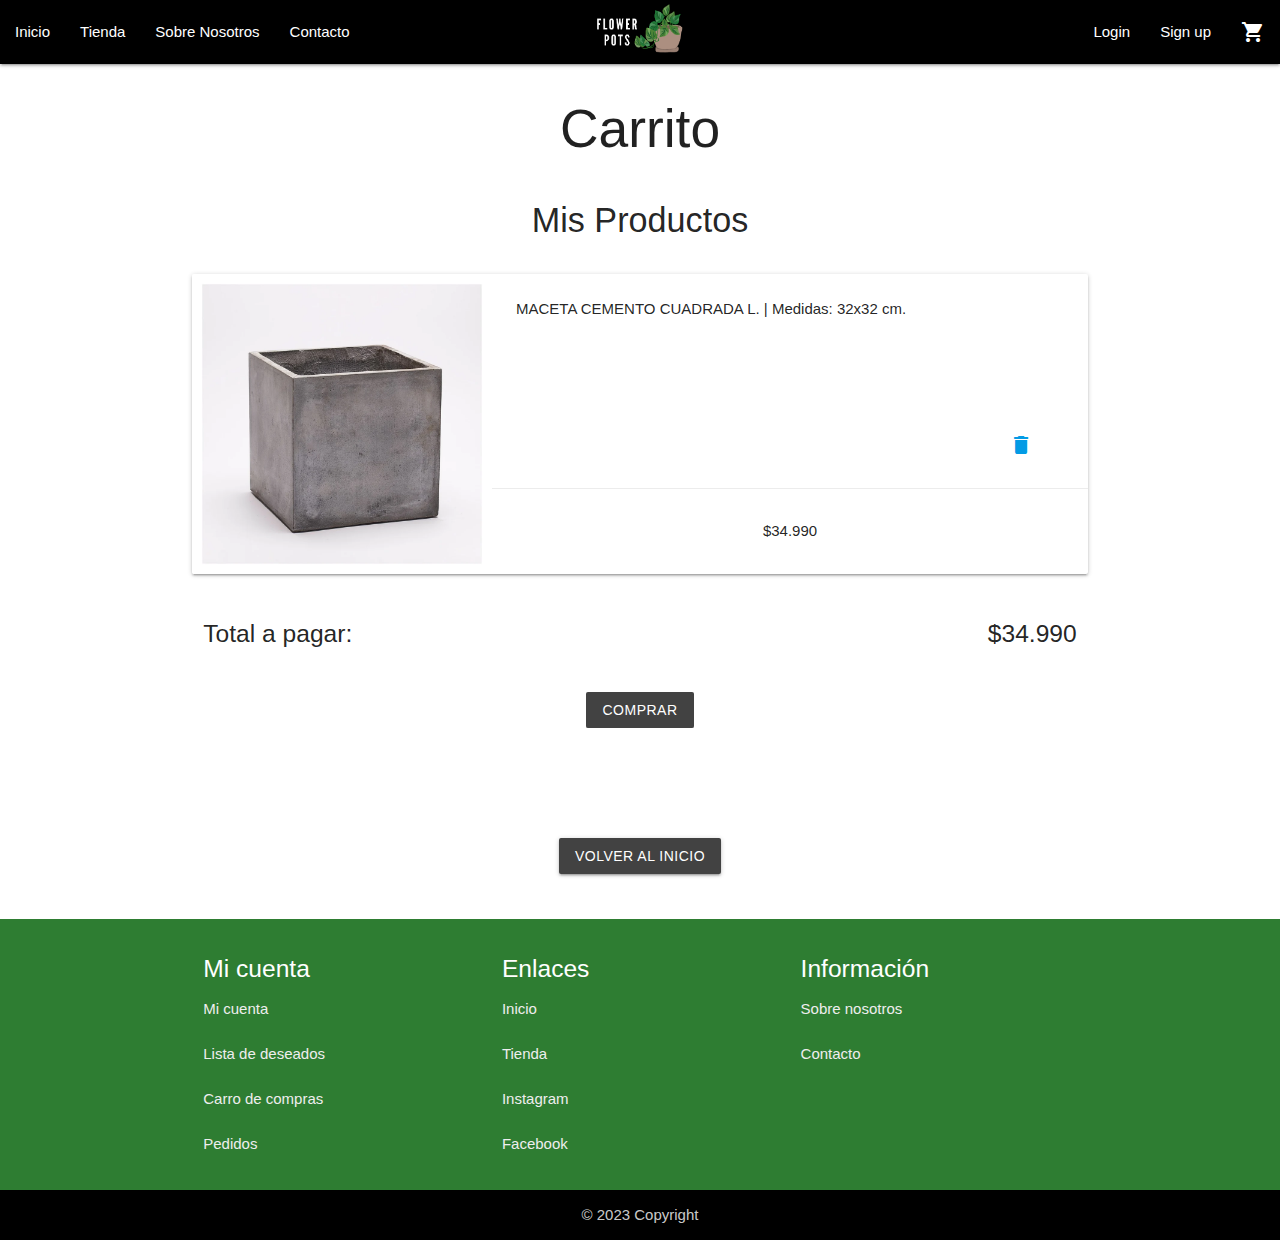
<file: Prueba proyecto semestral/carritomac.html>
<!DOCTYPE html>
<html lang="en">
  <head>
    <meta charset="UTF-8" />
    <meta http-equiv="X-UA-Compatible" content="IE=edge" />
    <meta name="viewport" content="width=device-width, initial-scale=1.0" />
    <title>Carro</title>
    <link
      rel="stylesheet"
      href="https://cdnjs.cloudflare.com/ajax/libs/materialize/1.0.0/css/materialize.min.css"
    />
    <link
      href="https://fonts.googleapis.com/icon?family=Material+Icons"
      rel="stylesheet"
    />
    <link rel="stylesheet" href="css/style.css" />
    <link
      href="https://fonts.cdnfonts.com/css/besttia-brush"
      rel="stylesheet"
    />
    <link
      href="https://fonts.cdnfonts.com/css/barlow-semi-condensed-2"
      rel="stylesheet"
    />
  </head>
  <body>
    <nav>
      <div class="nav-wrapper #000000 black">
        <a href="index.html" class="brand-logo center"
          ><img src="img/logo6.png" alt="logo" width="110" height="60"
        /></a>
        <a href="#" data-target="mobile-demo" class="sidenav-trigger"
          ><i class="material-icons">menu</i></a
        >
        <!--estas son las paginas que aparecen arriba a la izquierda-->
        <ul class="left hide-on-med-and-down" id="menu-side">
          <li class="texto1"><a href="index.html">Inicio</a></li>
          <li class="texto1"><a href="tienda.html">Tienda</a></li>
          <li class="texto1"><a href="nostros.html">Sobre Nosotros</a></li>
          <li class="texto1"><a href="contacto.html">Contacto</a></li>
        </ul>
        <!--estas son las paginas que aparecen cuando la pagina se hace mas pequeña-->
        <ul class="right hide-on-med-and-down" id="menu-side">
          <li>
            <a
              class="right hide-on-med-and-down waves-effect waves-light modal-trigger texto1"
              href="#modal2"
              >Login</a
            >
          </li>
          <li>
            <a
              class="right hide-on-med-and-down waves-effect waves-light modal-trigger texto1"
              href="#modal1"
              >Sign up</a
            >
          </li>
          <li>
            <a href="carrito.html"><i class="material-icons">shopping_cart</i></a>
          </li>
        </ul>
      </div>
    </nav>
    <!--fin del navbar-->
    <!--esto es el navbar que se activa cuando la pagina se achica
    esto tmb se debe copiar y pegar al crear nueva pagina-->
    <!--inicio navbar mobile-->
    <ul class="sidenav" id="mobile-demo">
      <li class="texto1"><a href="index.html">Inicio</a></li>
      <li class="texto1"><a href="tienda.html">Tienda</a></li>
      <li class="texto1"><a href="nostros.html">Sobre Nosotros</a></li>
      <li class="texto1"><a href="contacto.html">Contacto</a></li>
      <li class="texto1"><a href="carrito.html">Carro </a></li>
      <hr />
      </li>
      <li class="texto1">
        <a class="waves-effect waves-light modal-trigger" href="#modal2"
          >Login</a
        >
      </li>
      <li class="texto1">
        <a class="waves-effect waves-light modal-trigger" href="#modal1"
          >Sign up</a
        >
      </li>
    </ul>
    <!--fin navbar mobile-->

    <!-- Modal Structure -->
    <div id="modal1" class="modal">
      <div class="modal-content">
        <h4 class="texto1">Registrarse</h4>
        <div class="row">
          <form action="" method="get" class="col s12">
            <div class="row">
              <div class="input-field col s6">
                <label for="Nombre" class="texto1">Nombre: </label>
                <input
                  type="text"
                  required
                  class="validate"
                  id="txtNombre"
                  name="txtNombre"
                />
              </div>
              <div class="input-field col s6">
                <label for="Apellido" class="texto1">Apellido: </label>
                <input
                  type="text"
                  required
                  class="validate"
                  id="txtApellido"
                  name="txtApellido"
                />
              </div>
            </div>
            <div class="row">
              <div class="input-field col s6">
                <label for="Usuario" class="texto1">Nombre Usuario: </label>
                <input
                  type="text"
                  required
                  id="txtUsuario"
                  name="txtUsuario"
                  class="validate"
                />
              </div>
              <div class="row">
                <div class="input-field col s6">
                  <label for="password" class="texto1">Contraseña:</label>
                  <input
                    type="password"
                    required
                    id="txtPass"
                    name="txtPass"
                    class="validate"
                  />
                </div>
              </div>
            </div>
            <div class="row">
              <div class="input-field col s12">
                <label for="email" class="texto1">Email</label>
                <input
                  type="email"
                  required
                  id="txtEmail"
                  name="txtEmail"
                  class="validate"
                />
              </div>
            </div>
            <input
              class="right btn btn-success"
              type="submit"
              id="btnLogin"
              name="btnLogin"
              value="Registrarse"
            />
          </form>
        </div>
      </div>
    </div>
    <!--fin modal 1:-->

    <!--inicio modal 2: es el formulario para iniciar sesion (lo ideal tmb seria copiarlo y pegarlo para que puedan acceder desde cualquier pagina)-->
    <div id="modal2" class="modal">
      <div class="modal-content">
        <h4 class="texto1">Iniciar sesión</h4>
        <div class="row">
          <form action="carrito1.html" method="get" class="col s12">
            <div class="row">
              <div class="input-field col s12">
                <label for="usuario" class="texto1">Nombre Usuario:</label>
                <input
                  type="text"
                  
                  class="validate"
                  id="txtUser"
                  name="txtUser"
                />
              </div>
            </div>
            <div class="row">
              <div class="input-field col s12">
                <label for="usuario" class="texto1">Contraseña:</label>
                <input
                  type="password"
                  
                  class="validate"
                  id="txtPass"
                  name="txtPass"
                />
              </div>
            </div>
            <input
              class="right btn btn-success"
              type="submit"
              id="btnLogin"
              name="btnLogin"
              value="Ingresar"
            />
          </form>
        </div>
      </div>
    </div>

    <div class="container">
      <div class="row">
        <div class="col s12 center">
          <h2 class="titulo1">Carrito</h2>
        </div>
        <div class="col s12 center">
          <h4 class="texto1">Mis Productos</h4>
        </div>
      </div>
    </div>
    <div class="container">
      <div class="col s12 m7">
        <div class="card horizontal small">
          <div class="card-image f1">
            <img src="img/macetero.jfif"/>
          </div>
          <div class="card-stacked">
            <div class="card-content  texto1">
              <p>MACETA CEMENTO CUADRADA L. | Medidas: 32x32 cm.</p>
              <br><br><br><br><br>
              <a href="carrito.html" class="icon1"><i class="material-icons">delete</i></a>
            </div>
            <div class="card-action">
              <p class="center">$34.990</p>
            </div>
            
          </div>
        </div>
      </div>
    </div>
    <div class="container section">
      <div class="row">
        <div class="col s4 texto1">
          <h5>Total a pagar:</h5>
        </div>
        <div class="col s8 right-align">
          <h5>$34.990</h5>
        </div>
      </div>
    </div>

    <div class="container">
      <div class="row">
        <div class="col s12 center-align texto1">
          <a class="waves-effect waves-light modal-trigger" href="#modal2" >
            <button
              class="btn waves-effect waves-light #424242 grey darken-3 texto1 #modal2"
              type="submit"
              name="action"
            >
              Comprar
            </button>
          </a>
        </div>
      </div>
    </div>
    <br /><br /><br /><br />

    <div class="col s12 center-align texto1">
      <a href="index.html">
        <button
          class="btn waves-effect waves-light #424242 grey darken-3 texto1"
          type="submit"
          name="action"
        >
          Volver al inicio
        </button>
      </a>
    </div>
    <br /><br />

    <!-- Footer -->
    <footer class="page-footer #2e7d32 green darken-3 texto1">
      <div class="container">
        <div class="row">
          <div class="col s4">
            <h5>Mi cuenta</h5>
            <ul>
              <li>
                <a class="grey-text text-lighten-3 texto1 modal-trigger" href="#modal2"
                  >Mi cuenta</a
                >
              </li>
              <br />
              <li>
                <a class="grey-text text-lighten-3 texto1 modal-trigger" href="#modal2"
                  >Lista de deseados</a
                >
              </li>
              <br />
              <li>
                <a class="grey-text text-lighten-3 texto1" href="carrito.html"
                  >Carro de compras</a
                >
              </li>
              <br />
              <li>
                <a class="grey-text text-lighten-3 texto1 modal-trigger" href="#modal2">Pedidos</a>
              </li>
            </ul>
          </div>
          <div class="col s4">
            <h5 class="white-text texto1">Enlaces</h5>
            <ul>
              <li>
                <a class="grey-text text-lighten-3 texto1" href="index.html"
                  >Inicio</a
                >
              </li>
              <br />
              <li>
                <a class="grey-text text-lighten-3 texto1" href="tienda.html"
                  >Tienda</a
                >
              </li>
              <br />
              <li>
                <a
                  class="grey-text text-lighten-3 texto1"
                  href="https://www.instagram.com/"
                  >Instagram</a
                >
              </li>
              <br />
              <li>
                <a
                  class="grey-text text-lighten-3 texto1"
                  href="https://www.facebook.com/"
                  >Facebook</a
                >
              </li>
            </ul>
          </div>
          <div class="col s4">
            <h5 class="white-text texto1">Información</h5>
            <ul>
              <li>
                <a class="grey-text text-lighten-3 texto1" href="nostros.html"
                  >Sobre nosotros</a
                >
              </li>
              <br />
              <li>
                <a class="grey-text text-lighten-3 texto1" href="contacto.html"
                  >Contacto</a
                >
              </li>
              <br />
            </ul>
          </div>
        </div>
      </div>
      <div class="footer-copyright #000000 black">
        <div class="container center">© 2023 Copyright</div>
      </div>
    </footer>
    <script>
      document.addEventListener("DOMContentLoaded", function () {
        var elems = document.querySelectorAll(".sidenav");
        var instances = M.Sidenav.init(elems);

        var elems = document.querySelectorAll(".slider");
        var instances = M.Slider.init(elems, {
          height: 500,
          interval: 10000,
        });
        var elems = document.querySelectorAll(".modal");
        var instances = M.Modal.init(elems);
      });
    </script>
    <script src="https://cdnjs.cloudflare.com/ajax/libs/materialize/1.0.0/js/materialize.min.js"></script>
    <style>
      @import url("https://fonts.cdnfonts.com/css/besttia-brush");
    </style>
    <style>
      @import url("https://fonts.cdnfonts.com/css/barlow-semi-condensed-2");
    </style>
  </body>
</html>
</file>
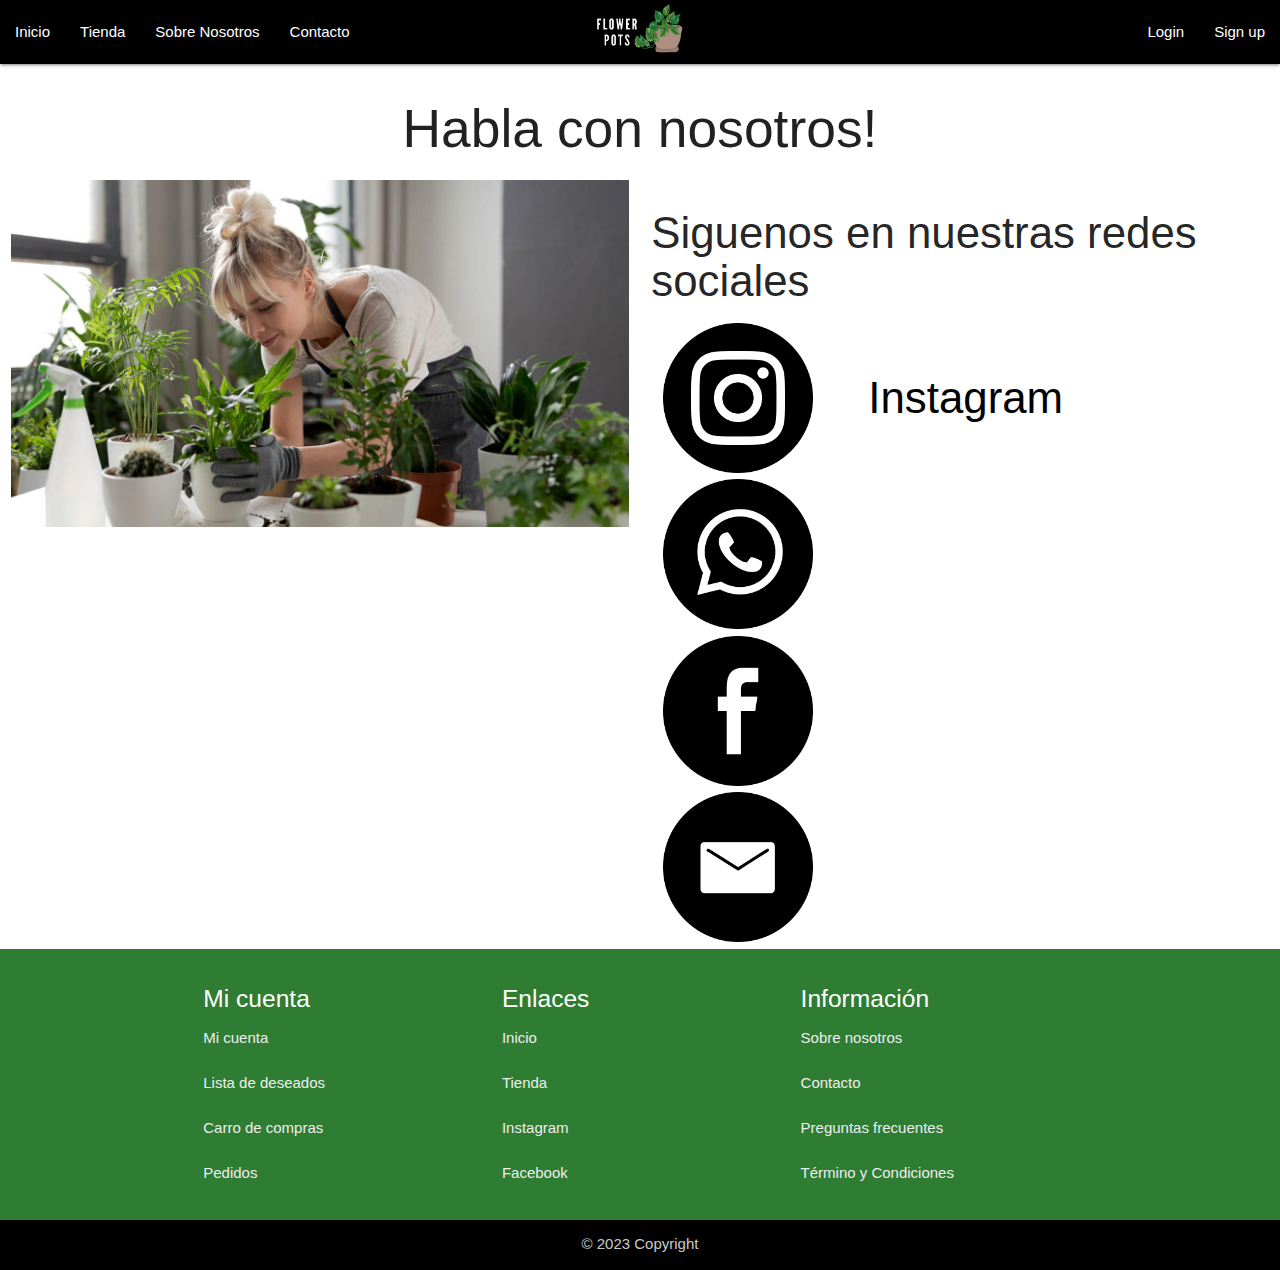
<file: Prueba proyecto semestral/contacto.html>
<!DOCTYPE html>
<html lang="en">
  <head>
    <meta charset="UTF-8" />
    <meta http-equiv="X-UA-Compatible" content="IE=edge" />
    <meta name="viewport" content="width=device-width, initial-scale=1.0" />
    <title>Contacto</title>
    <link
      rel="stylesheet"
      href="https://cdnjs.cloudflare.com/ajax/libs/materialize/1.0.0/css/materialize.min.css"
    />
    <link
      href="https://fonts.googleapis.com/icon?family=Material+Icons"
      rel="stylesheet"
    />
    <link href="https://fonts.cdnfonts.com/css/besttia-brush" rel="stylesheet">
    <link rel="stylesheet" href="css/style.css">
    <style>
      @import url('https://fonts.cdnfonts.com/css/besttia-brush');
</style>
  </head>
  <body>
    <!-- el navbar con la pagina abierta en pnatalla completa-->

    <nav>
        <div class="nav-wrapper #000000 black">
          <a href="index.html" class="brand-logo center"
            ><img src="img/logo6.png" alt="logo" width="110" height="60"
          /></a>
          <a href="#" data-target="mobile-demo" class="sidenav-trigger"><i class="material-icons">menu</i></a>
  
          <ul class="left hide-on-med-and-down" id="menu-side">
            <li><a href="index.html">Inicio</a></li>
            <li><a href="tienda.html">Tienda</a></li>
            <li><a href="nostros.html">Sobre Nosotros</a></li>
            <li><a href="contacto.html">Contacto</a></li>
          </ul>
          <ul class="right hide-on-med-and-down" id="menu-side">
            <li><a class="right hide-on-med-and-down waves-effect waves-light modal-trigger" href="#modal2">Login</a></li>
            <li><a class="right hide-on-med-and-down waves-effect waves-light modal-trigger" href="#modal1">Sign up</a></li>
          </ul>
        </div>
      </nav>
  
      <ul class="sidenav" id="mobile-demo">
        <li><a href="index.html">Inicio</a></li>
        <li><a href="tienda.html">Tienda</a></li>
        <li><a href="nostros.html">Sobre Nosotros</a></li>
        <li><a href="contacto.html">Contacto</a></li>
        <br><br><br><br><br><br><br><br><br><br><br><br><br><br><br>
        <br><br><br><br><br><br><br><br><br><br><br><br><br><br><br>
        <li><a class="waves-effect waves-light modal-trigger" href="#modal2">Login</a></li>
        <li><a class="waves-effect waves-light modal-trigger" href="#modal1">Sign up</a></li>
      </ul>
      
      <div class="container.fluid">
        <dic class="row">
          <div class="col s12 center-align titulo1">
            <h2>Habla con nosotros!</h2>
          </div>
          <div class="col s6 ">
            <img src="img/sobrenosotros_2.jfif" width="100%" height="100%" alt="">
          </div>
          <div class="col s6 titulo1">
            <h3>Siguenos en nuestras redes sociales</h3>
            <div class="col s4">
              <a href="https://www.instagram.com/"><img src="img/instagram2.png" height="150" width="150" alt=""></a>
            </div>
            <br>
            <div class="col s2"><a href="https://www.instagram.com/"><h3 class="texto">Instagram</h3></a></div>
            <div class="col s12">
              <a href="https://www.whatsapp.com/?lang=es"><img src="img/whatsapp2.png" height="150" width="150" alt=""></a>
            </div>
            <div class="col s12">
              <a href="https://es-la.facebook.com/"><img src="img/facebook2.png" height="150" width="150" alt=""></a>
            </div>
            <div class="col s12">
              <a href=""><img src="img/email.png" alt="" height="150" width="150"></a>
            </div>
          </div>
        </dic>
      </div>


      <!-- Modal Structure -->
    <div id="modal1" class="modal">
      <div class="modal-content">
        <div class="row">
          <form action="" method="get" class="col s12">
            <div class="row">
              <div class="input-field col s6">
                <label for="Nombre">Nombre: </label>
                <input type="text"  required class="validate" id="txtNombre" name="txtNombre">
              </div>
              <div class="input-field col s6">
                <label for="Apellido">Apellido: </label>
                <input type="text"  required class="validate" id="txtApellido" name="txtApellido">
              </div>
            </div>
            <div class="row">
              <div class="input-field col s6">
                <label for="Usuario">Nombre Usuario: </label>
                  <input type="text" required id="txtUsuario" name="txtUsuario" class="validate">
              </div>
              <div class="row">
                <div class="input-field col s6">
                  <label for="password">Contraseña:</label>
                <input type="password" required id="txtPass" name="txtPass" class="validate">
                </div>
              </div>
            </div>
            <div class="row">
              <div class="input-field col s12">
                <label for="email">Email</label>
                <input type="email" required id="txtEmail" name="txtEmail" class="validate">
              </div>
            </div>
            <input class="right btn btn-success" type="submit" id="btnLogin" name="btnLogin" value="Registrarse">
          </form>
        </div>
      </div>
    </div>
  
    <div id="modal2" class="modal">
      <div class="modal-content">
        <div class="row">
          <form action="" method="get" class="col s12">
            <div class="row">
              <div class="input-field col s12">
                <label for="usuario">Nombre Usuario:</label>
                <input type="text" required class="validate" id="txtUser" name="txtUser">
              </div>
            </div>
            <div class="row">
              <div class="input-field col s12">
                <label for="usuario">Contraseña:</label>
                <input type="password" required class="validate" id="txtPass" name="txtPass">
              </div>
            </div>
            <input class="right btn btn-success" type="submit" id="btnLogin" name="btnLogin" value="Ingresar">
          </form>
        </div>
      </div>
    </div>
    <!-- Footer -->
    <footer class="page-footer #2e7d32 green darken-3">
        <div class="container">
          <div class="row">
            <div class="col s4">
              <h5>Mi cuenta</h5>
              <ul>
                <li>
                  <a class="grey-text text-lighten-3" href="#!">Mi cuenta</a>
                </li>
                <br />
                <li>
                  <a class="grey-text text-lighten-3" href="#!"
                    >Lista de deseados</a
                  >
                </li>
                <br />
                <li>
                  <a class="grey-text text-lighten-3" href="#!"
                    >Carro de compras</a
                  >
                </li>
                <br />
                <li><a class="grey-text text-lighten-3" href="#!">Pedidos</a></li>
              </ul>
            </div>
            <div class="col s4">
              <h5 class="white-text">Enlaces</h5>
              <ul>
                <li>
                  <a class="grey-text text-lighten-3" href="index.html">Inicio</a>
                </li>
                <br />
                <li>
                  <a class="grey-text text-lighten-3" href="tienda.html"
                    >Tienda</a
                  >
                </li>
                <br />
                <li>
                  <a class="grey-text text-lighten-3" href="#!">Instagram</a>
                </li>
                <br />
                <li>
                  <a class="grey-text text-lighten-3" href="#!">Facebook</a>
                </li>
              </ul>
            </div>
            <div class="col s4">
              <h5 class="white-text">Información</h5>
              <ul>
                <li>
                  <a class="grey-text text-lighten-3" href="nostros.html"
                    >Sobre nosotros</a
                  >
                </li>
                <br />
                <li>
                  <a class="grey-text text-lighten-3" href="#!">Contacto</a>
                </li>
                <br />
                <li>
                  <a class="grey-text text-lighten-3" href=""
                    >Preguntas frecuentes</a
                  >
                </li>
                <br />
                <li>
                  <a class="grey-text text-lighten-3" href=""
                    >Término y Condiciones</a
                  >
                </li>
              </ul>
            </div>
          </div>
        </div>
        <div class="footer-copyright #000000 black">
          <div class="container center">© 2023 Copyright</div>
        </div>
      </footer>
    <script>
      document.addEventListener("DOMContentLoaded", function () {
        var elems = document.querySelectorAll(".sidenav");
        var instances = M.Sidenav.init(elems);

        var elems = document.querySelectorAll('.modal');
        var instances = M.Modal.init(elems);
      });
    </script>
    <script src="https://cdnjs.cloudflare.com/ajax/libs/materialize/1.0.0/js/materialize.min.js"></script>
  </body>
</html>
</file>
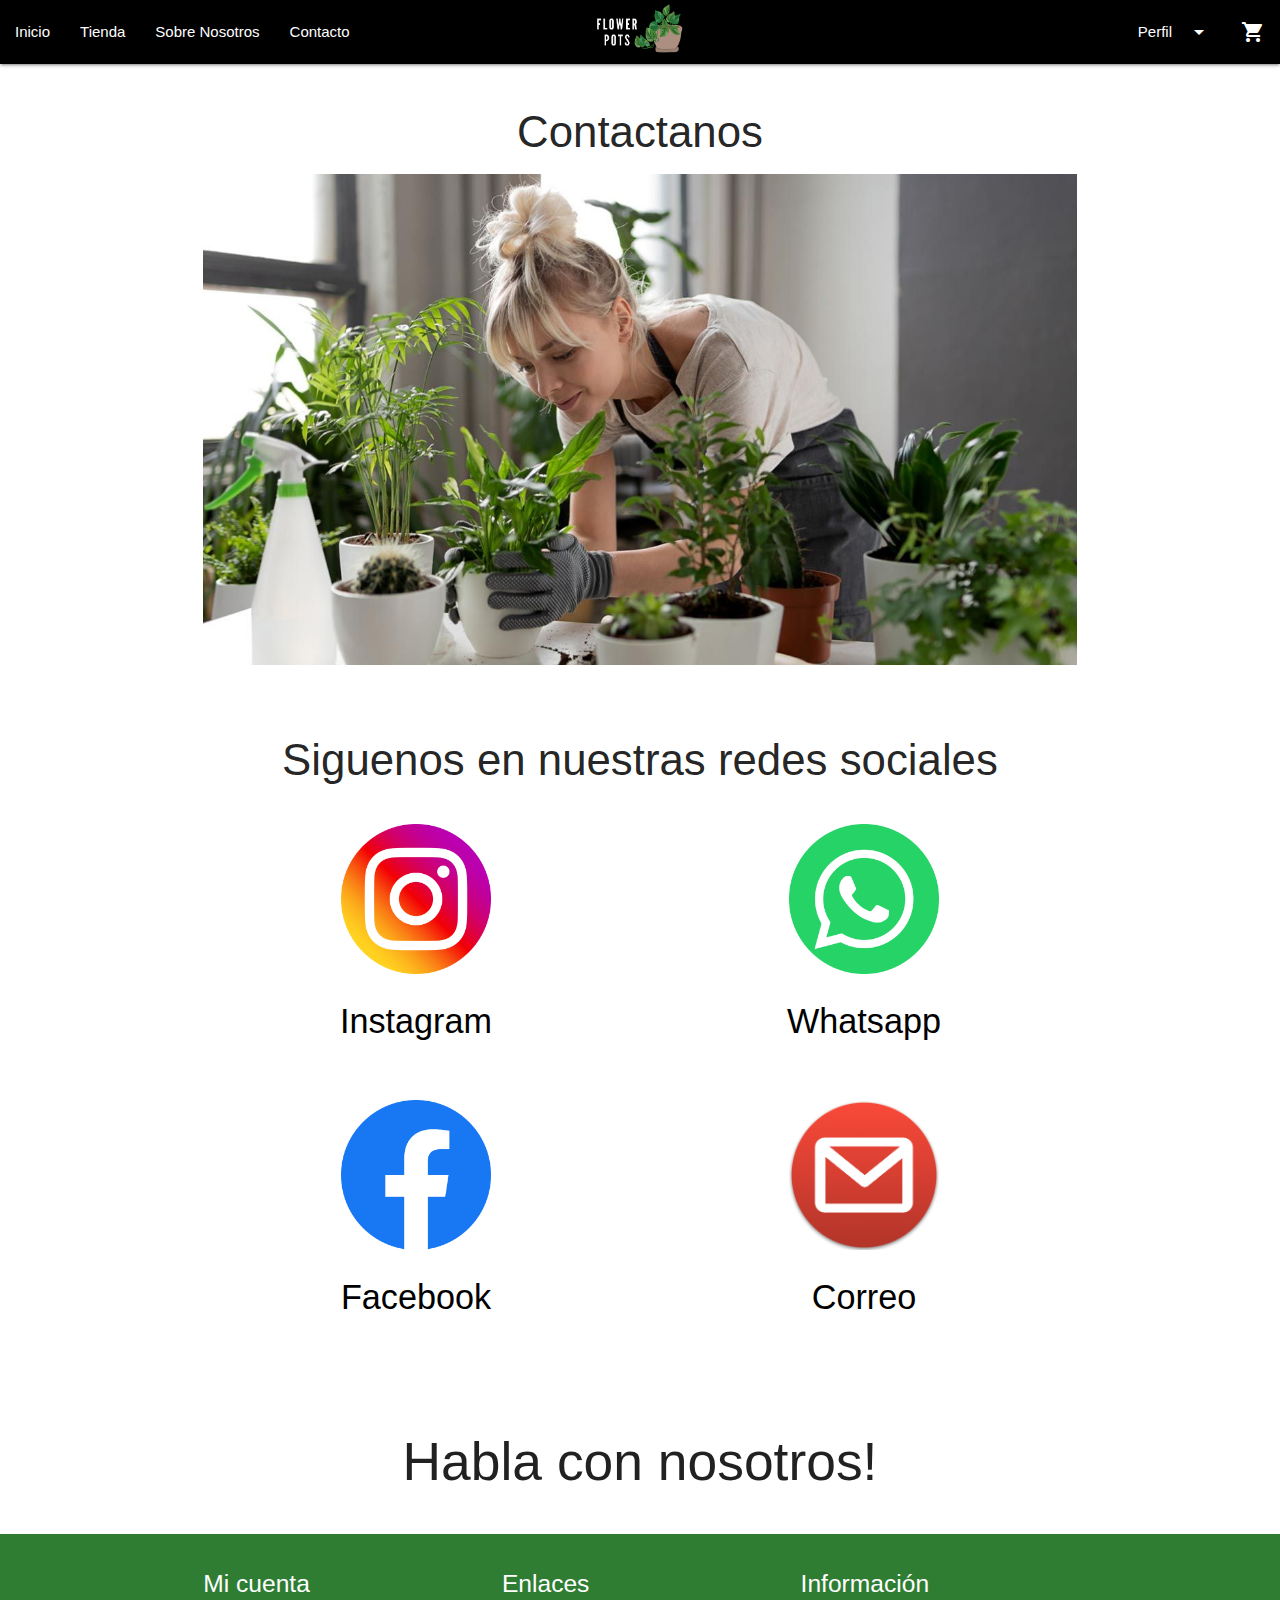
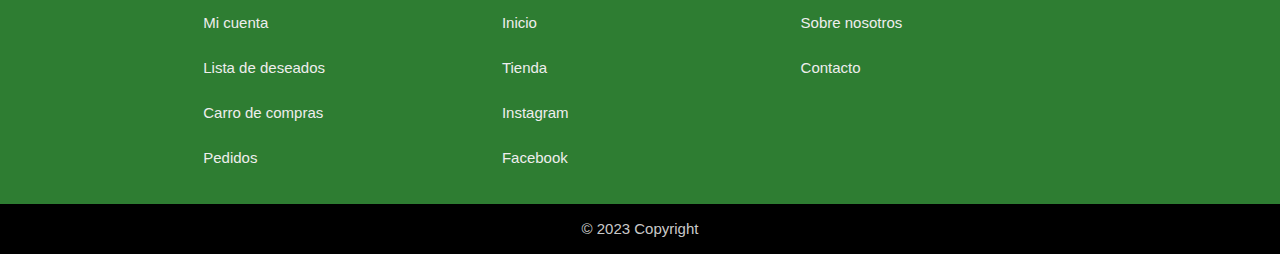
<file: Prueba proyecto semestral/contacto1.html>
<!DOCTYPE html>
<html lang="en">
  <head>
    <meta charset="UTF-8" />
    <meta http-equiv="X-UA-Compatible" content="IE=edge" />
    <meta name="viewport" content="width=device-width, initial-scale=1.0" />
    <title>Contacto</title>
    <link
      rel="stylesheet"
      href="https://cdnjs.cloudflare.com/ajax/libs/materialize/1.0.0/css/materialize.min.css"
    />
    <link
      href="https://fonts.googleapis.com/icon?family=Material+Icons"
      rel="stylesheet"
    />
    <link href="https://fonts.cdnfonts.com/css/besttia-brush" rel="stylesheet">
    <link rel="stylesheet" href="css/style.css">
    <link
      href="https://fonts.cdnfonts.com/css/barlow-semi-condensed-2"
      rel="stylesheet"
    />
  </head>
  <body>
    <ul id="dropdown1" class="dropdown-content">
      <li><a href="perfilDatos.html">Ver perfil</a></li>
      <li class="divider"></li>
      <li><a href="contacto.html">Cerrar sesión</a></li>
    </ul>
    <ul id="dropdown2" class="dropdown-content">
      <li><a href="perfilDatos.html">Ver perfil</a></li>
      <li class="divider"></li>
      <li><a href="contacto.html">Cerrar sesión</a></li>
    </ul>
    <!--si van a hacer cambios de agregar paginas o cosas por el estilo intenten cambiarlo primero en el index y luego aplicarlo a los demas-->
    <!--inicio del navbar (todo lo que es la barra superior para pasar de pagina en pagina), 
      al crear una pagina nueva todo esto se debe copiar  y pegar tmb-->
    <nav>
      <div class="nav-wrapper #000000 black">
        <a href="index1.html" class="brand-logo center"
          ><img src="img/logo6.png" alt="logo" width="110" height="60"
        /></a>
        <a href="#" data-target="mobile-demo" class="sidenav-trigger"
          ><i class="material-icons">menu</i></a
        >
        <!--estas son las paginas que aparecen arriba a la izquierda-->
        <ul class="left hide-on-med-and-down" id="menu-side">
          <li class="texto1"><a href="index1.html">Inicio</a></li>
          <li class="texto1"><a href="tienda1.html">Tienda</a></li>
          <li class="texto1"><a href="nostros1.html">Sobre Nosotros</a></li>
          <li class="texto1"><a href="contacto1.html">Contacto</a></li>
        </ul>
        <!--estas son las paginas que aparecen cuando la pagina se hace mas pequeña-->
        <ul class="right hide-on-med-and-down" id="menu-side">
          <li>
            <li><a class="dropdown-trigger" href="#!" data-target="dropdown2">Perfil<i class="material-icons right">arrow_drop_down</i></a></li>
          </li>
          <li>
            <a href="carrito1.html"><i class="material-icons">shopping_cart</i></a>
          </li>
        </ul>
      </div>
    </nav>
    <!--fin del navbar-->
    <!--esto es el navbar que se activa cuando la pagina se achica
    esto tmb se debe copiar y pegar al crear nueva pagina-->
    <!--inicio navbar mobile-->
    <ul class="sidenav" id="mobile-demo">
      <li class="texto1"><a href="index1.html">Inicio</a></li>
      <li class="texto1"><a href="tienda1.html">Tienda</a></li>
      <li class="texto1"><a href="nostros1.html">Sobre Nosotros</a></li>
      <li class="texto1"><a href="contacto1.html">Contacto</a></li>
      <li class="texto1"><a href="carrito1.html">Carro </a></li>
      <hr />
      </li>
      <li>
        <li><a class="dropdown-trigger" href="#!" data-target="dropdown1">Perfil<i class="material-icons right">arrow_drop_down</i></a></li>
      </li>
    </ul>
    <!--fin navbar mobile-->
      
    <div class="container section">
      <div class="row">
        <div class="col s12 center-align titulo1">
          <h3>Contactanos</h3>
        </div>
        <div class="col s12 ">
          <img src="img/sobrenosotros_2.jfif" width="100%" height="100%" alt="">
        </div>
      </div>
    </div>

      <div class="container center">
        <div class="row">
          <div class="col s12 center-align titulo1">
            <h3>Siguenos en nuestras redes sociales</h3>
            <br>
          </div>
          <div class="col s6">
            <a href="https://www.instagram.com/"><img src="img/instagram3.png" height="150" width="150" alt=""><h4 class="titulo1 texto">Instagram</h4></a>
          </div>
          <div class="col s6">
            <a href="https://www.whatsapp.com/?lang=es"><img src="img/whatsapp3.png" height="150" width="150" alt=""><h4 class="titulo1 texto">Whatsapp</h4></a>
            <br><br>
          </div>
          <div class="col s6">
            <a href="https://es-la.facebook.com/"><img src="img/facebook3.png" height="150" width="150" alt=""><h4 class="titulo1 texto" texto>Facebook</h4></a>
          </div>
          <div class="col s6">
            <a href=""><img src="img/gmail3.png" alt="" height="150" width="150"><h4 class="titulo1 texto">Correo</h4></a>
            <br><br><br>
          </div>
          <div class="col s12 center-align titulo1">
            <h2>Habla con nosotros!</h2>
          </div>
        </div>
      </div>


      <!-- Modal Structure -->
      <div id="modal1" class="modal">
        <div class="modal-content">
          <h4 class="texto1">Registrarse</h4>
          <div class="row">
            <form action="" method="get" class="col s12">
              <div class="row">
                <div class="input-field col s6">
                  <label for="Nombre" class="texto1">Nombre: </label>
                  <input
                    type="text"
                    required
                    class="validate"
                    id="txtNombre"
                    name="txtNombre"
                  />
                </div>
                <div class="input-field col s6">
                  <label for="Apellido" class="texto1">Apellido: </label>
                  <input
                    type="text"
                    required
                    class="validate"
                    id="txtApellido"
                    name="txtApellido"
                  />
                </div>
              </div>
              <div class="row">
                <div class="input-field col s6">
                  <label for="Usuario" class="texto1">Nombre Usuario: </label>
                  <input
                    type="text"
                    required
                    id="txtUsuario"
                    name="txtUsuario"
                    class="validate"
                  />
                </div>
                <div class="row">
                  <div class="input-field col s6">
                    <label for="password" class="texto1">Contraseña:</label>
                    <input
                      type="password"
                      required
                      id="txtPass"
                      name="txtPass"
                      class="validate"
                    />
                  </div>
                </div>
              </div>
              <div class="row">
                <div class="input-field col s12">
                  <label for="email" class="texto1">Email</label>
                  <input
                    type="email"
                    required
                    id="txtEmail"
                    name="txtEmail"
                    class="validate"
                  />
                </div>
              </div>
              <input
                class="right btn btn-success"
                type="submit"
                id="btnLogin"
                name="btnLogin"
                value="Registrarse"
              />
            </form>
          </div>
        </div>
      </div>
      <!--fin modal 1:-->
  
      <!--inicio modal 2: es el formulario para iniciar sesion (lo ideal tmb seria copiarlo y pegarlo para que puedan acceder desde cualquier pagina)-->
      <div id="modal2" class="modal">
        <div class="modal-content">
          <h4 class="texto1">Iniciar sesión</h4>
          <div class="row">
            <form action="index1.html" method="get" class="col s12">
              <div class="row">
                <div class="input-field col s12">
                  <label for="usuario" class="texto1">Nombre Usuario:</label>
                  <input
                    type="text"
                    
                    class="validate"
                    id="txtUser"
                    name="txtUser"
                  />
                </div>
              </div>
              <div class="row">
                <div class="input-field col s12">
                  <label for="usuario" class="texto1">Contraseña:</label>
                  <input
                    type="password"
                    
                    class="validate"
                    id="txtPass"
                    name="txtPass"
                  />
                </div>
              </div>
              <input
                class="right btn btn-success"
                type="submit"
                id="btnLogin"
                name="btnLogin"
                value="Ingresar"
              />
            </form>
          </div>
        </div>
      </div>

    <!-- Footer -->
    <footer class="page-footer #2e7d32 green darken-3 texto1">
      <div class="container">
        <div class="row">
          <div class="col s4">
            <h5>Mi cuenta</h5>
            <ul>
              <li>
                <a class="grey-text text-lighten-3 texto1" href="perfilDatos.html"
                  >Mi cuenta</a
                >
              </li>
              <br />
              <li>
                <a class="grey-text text-lighten-3 texto1 modal-trigger" href="Deseados.html"
                  >Lista de deseados</a
                >
              </li>
              <br />
              <li>
                <a class="grey-text text-lighten-3 texto1" href="carrito1.html"
                  >Carro de compras</a
                >
              </li>
              <br />
              <li>
                <a class="grey-text text-lighten-3 texto1 modal-trigger" href="Compras.html">Pedidos</a>
              </li>
            </ul>
          </div>
          <div class="col s4">
            <h5 class="white-text texto1">Enlaces</h5>
            <ul>
              <li>
                <a class="grey-text text-lighten-3 texto1" href="index.html"
                  >Inicio</a
                >
              </li>
              <br />
              <li>
                <a class="grey-text text-lighten-3 texto1" href="tienda.html"
                  >Tienda</a
                >
              </li>
              <br />
              <li>
                <a
                  class="grey-text text-lighten-3 texto1"
                  href="https://www.instagram.com/"
                  >Instagram</a
                >
              </li>
              <br />
              <li>
                <a
                  class="grey-text text-lighten-3 texto1"
                  href="https://www.facebook.com/"
                  >Facebook</a
                >
              </li>
            </ul>
          </div>
          <div class="col s4">
            <h5 class="white-text texto1">Información</h5>
            <ul>
              <li>
                <a class="grey-text text-lighten-3 texto1" href="nostros.html"
                  >Sobre nosotros</a
                >
              </li>
              <br />
              <li>
                <a class="grey-text text-lighten-3 texto1" href="contacto.html"
                  >Contacto</a
                >
              </li>
              <br />
            </ul>
          </div>
        </div>
      </div>
      <div class="footer-copyright #000000 black">
        <div class="container center">© 2023 Copyright</div>
      </div>
    </footer>
    <script>
      document.addEventListener("DOMContentLoaded", function () {
        var elems = document.querySelectorAll(".sidenav");
        var instances = M.Sidenav.init(elems);

        var elems = document.querySelectorAll('.modal');
        var instances = M.Modal.init(elems);
        var elems = document.querySelectorAll('.dropdown-trigger');
        var instances = M.Dropdown.init(elems);
      });
    </script>
    <script src="https://cdnjs.cloudflare.com/ajax/libs/materialize/1.0.0/js/materialize.min.js"></script>
    <style>
      @import url("https://fonts.cdnfonts.com/css/besttia-brush");
    </style>
    <style>
      @import url("https://fonts.cdnfonts.com/css/barlow-semi-condensed-2");
    </style>
  </body>
</html>
</file>
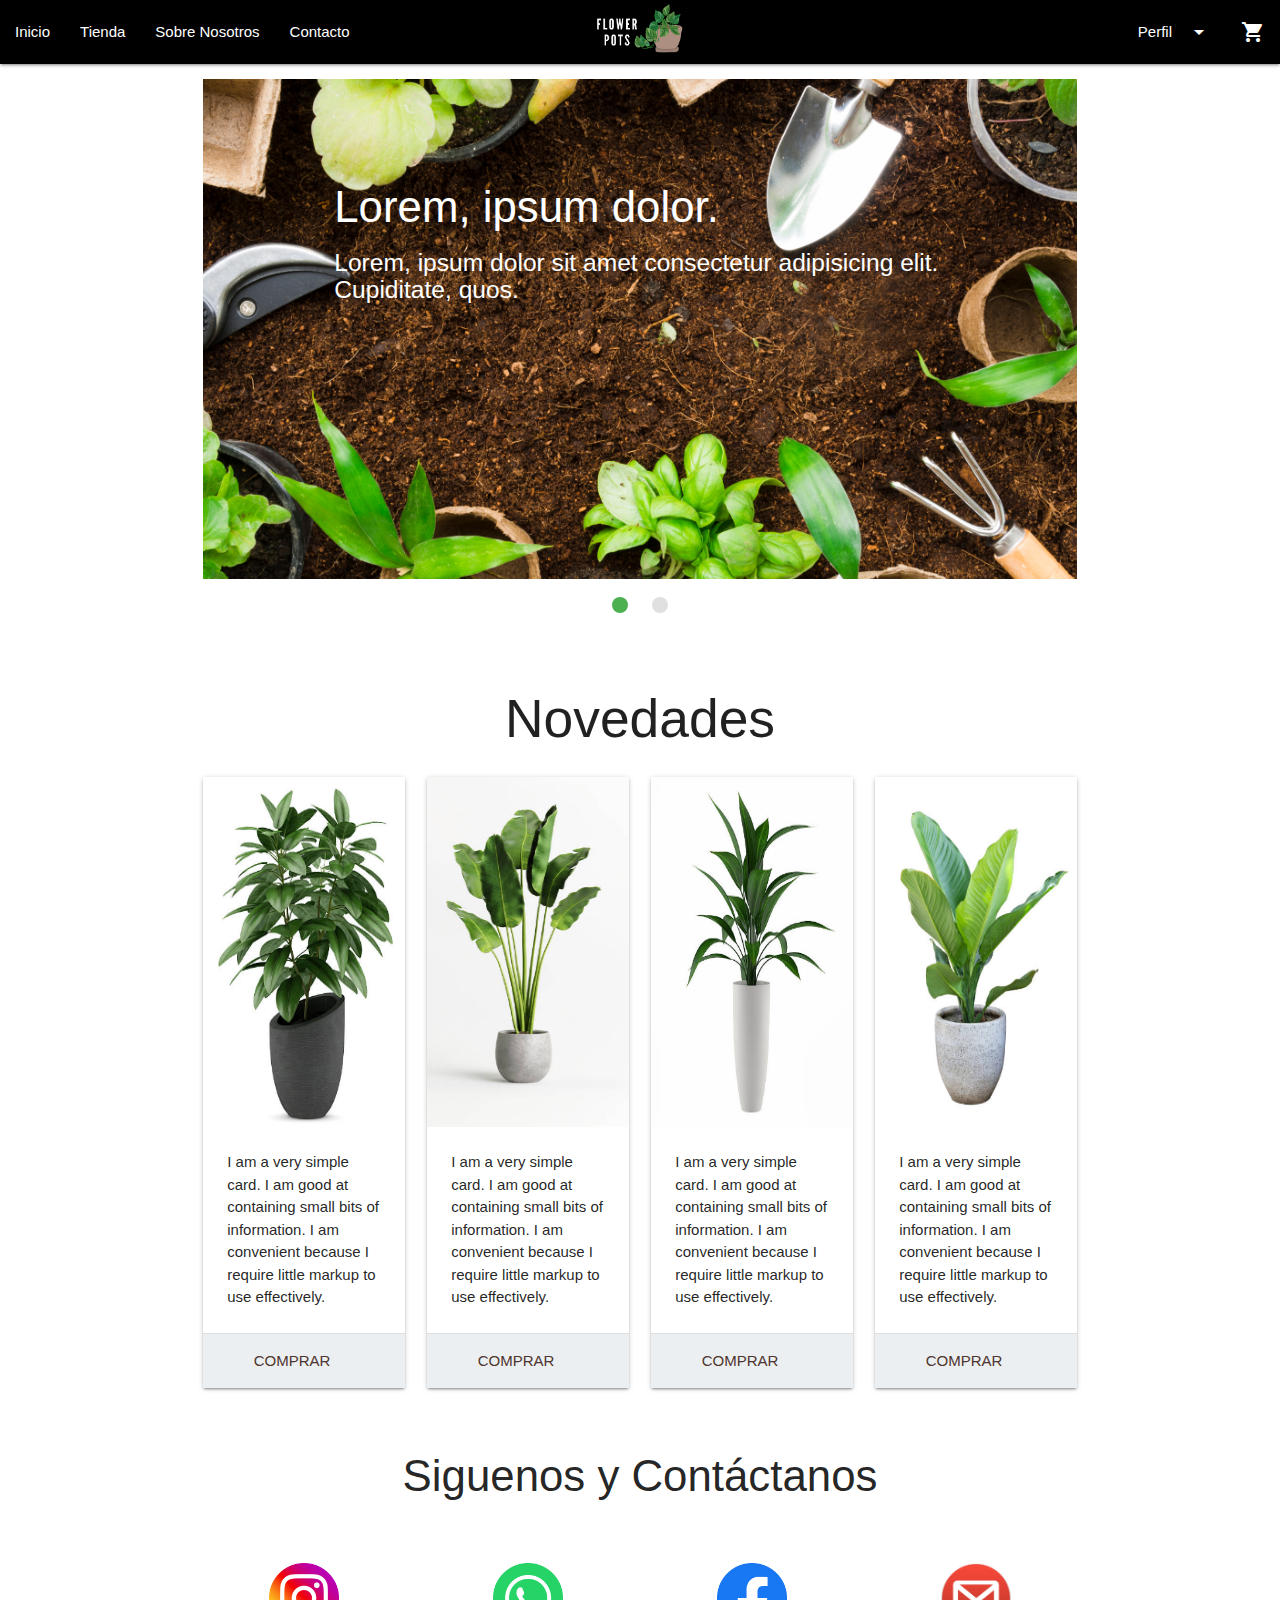
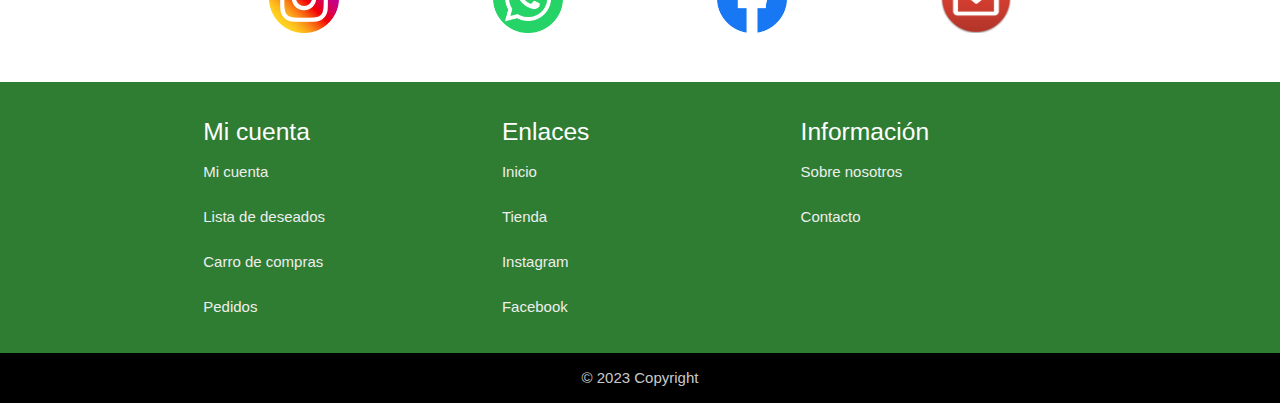
<file: Prueba proyecto semestral/index1.html>
<!DOCTYPE html>
<html lang="en">
  <!--
   para crear otra pagina hay que copiar y pegar todo lo que esta en el "<head>" ya que asi se pasan 
   todos los estilos que se han estado trabajando en el desarrollo de la pagina
  -->
  <head>
    <meta charset="UTF-8" />
    <meta http-equiv="X-UA-Compatible" content="IE=edge" />
    <meta name="viewport" content="width=device-width, initial-scale=1.0" />
    <title>Inicio</title>

    <link
      rel="stylesheet"
      href="https://cdnjs.cloudflare.com/ajax/libs/materialize/1.0.0/css/materialize.min.css"
    />
    <link
      href="https://fonts.googleapis.com/icon?family=Material+Icons"
      rel="stylesheet"
    />
    <link rel="stylesheet" href="css/style.css" />
    <link
      href="https://fonts.cdnfonts.com/css/besttia-brush"
      rel="stylesheet"
    />
    <link
      href="https://fonts.cdnfonts.com/css/barlow-semi-condensed-2"
      rel="stylesheet"
    />
  </head>
  <body>
    <ul id="dropdown1" class="dropdown-content">
      <li><a href="perfilDatos.html">Ver perfil</a></li>
      <li class="divider"></li>
      <li><a href="index.html">Cerrar sesión</a></li>
    </ul>
    <ul id="dropdown2" class="dropdown-content">
      <li><a href="perfilDatos.html">Ver perfil</a></li>
      <li class="divider"></li>
      <li><a href="index.html">Cerrar sesión</a></li>
    </ul>
    <!--si van a hacer cambios de agregar paginas o cosas por el estilo intenten cambiarlo primero en el index y luego aplicarlo a los demas-->
    <!--inicio del navbar (todo lo que es la barra superior para pasar de pagina en pagina), 
      al crear una pagina nueva todo esto se debe copiar  y pegar tmb-->
    <nav>
      <div class="nav-wrapper #000000 black">
        <a href="index1.html" class="brand-logo center"
          ><img src="img/logo6.png" alt="logo" width="110" height="60"
        /></a>
        <a href="#" data-target="mobile-demo" class="sidenav-trigger"
          ><i class="material-icons">menu</i></a
        >
        <!--estas son las paginas que aparecen arriba a la izquierda-->
        <ul class="left hide-on-med-and-down" id="menu-side">
          <li class="texto1"><a href="index1.html">Inicio</a></li>
          <li class="texto1"><a href="tienda1.html">Tienda</a></li>
          <li class="texto1"><a href="nostros1.html">Sobre Nosotros</a></li>
          <li class="texto1"><a href="contacto1.html">Contacto</a></li>
        </ul>
        <!--estas son las paginas que aparecen cuando la pagina se hace mas pequeña-->
        <ul class="right hide-on-med-and-down" id="menu-side">
          <li>
            <li><a class="dropdown-trigger" href="#!" data-target="dropdown2">Perfil<i class="material-icons right">arrow_drop_down</i></a></li>
          </li>
          <li>
            <a href="carrito1.html"><i class="material-icons">shopping_cart</i></a>
          </li>
        </ul>
      </div>
    </nav>
    <!--fin del navbar-->
    <!--esto es el navbar que se activa cuando la pagina se achica
    esto tmb se debe copiar y pegar al crear nueva pagina-->
    <!--inicio navbar mobile-->
    <ul class="sidenav" id="mobile-demo">
      <li class="texto1"><a href="index1.html">Inicio</a></li>
      <li class="texto1"><a href="tienda1.html">Tienda</a></li>
      <li class="texto1"><a href="nostros1.html">Sobre Nosotros</a></li>
      <li class="texto1"><a href="contacto1.html">Contacto</a></li>
      <li class="texto1"><a href="carrito1.html">Carro </a></li>
      <hr />
      </li>
      <li>
        <li><a class="dropdown-trigger" href="#!" data-target="dropdown1">Perfil<i class="material-icons right">arrow_drop_down</i></a></li>
      </li>
    </ul>
    <!--fin navbar mobile-->
  
    <!-- Modal Structure -->
    <!--los modal son formularios para iniciar sesion y/o registrarse-->
    <!--inicio modal 1: es el formulario para registrarse (lo ideal tmb seria copiarlo y pegarlo para que puedan acceder desde cualquier pagina)-->
    <div id="modal1" class="modal">
      <div class="modal-content">
        <h4 class="texto1">Registrarse</h4>
        <div class="row">
          <form action="" method="get" class="col s12">
            <div class="row">
              <div class="input-field col s6">
                <label for="Nombre" class="texto1">Nombre: </label>
                <input
                  type="text"
                  required
                  class="validate"
                  id="txtNombre"
                  name="txtNombre"
                />
              </div>
              <div class="input-field col s6">
                <label for="Apellido" class="texto1">Apellido: </label>
                <input
                  type="text"
                  required
                  class="validate"
                  id="txtApellido"
                  name="txtApellido"
                />
              </div>
            </div>
            <div class="row">
              <div class="input-field col s6">
                <label for="Usuario" class="texto1">Nombre Usuario: </label>
                <input
                  type="text"
                  required
                  id="txtUsuario"
                  name="txtUsuario"
                  class="validate"
                />
              </div>
              <div class="row">
                <div class="input-field col s6">
                  <label for="password" class="texto1">Contraseña:</label>
                  <input
                    type="password"
                    required
                    id="txtPass"
                    name="txtPass"
                    class="validate"
                  />
                </div>
              </div>
            </div>
            <div class="row">
              <div class="input-field col s12">
                <label for="email" class="texto1">Email</label>
                <input
                  type="email"
                  required
                  id="txtEmail"
                  name="txtEmail"
                  class="validate"
                />
              </div>
            </div>
            <input
              class="right btn btn-success"
              type="submit"
              id="btnLogin"
              name="btnLogin"
              value="Registrarse"
            />
          </form>
        </div>
      </div>
    </div>
    <!--fin modal 1:-->

    <!--inicio modal 2: es el formulario para iniciar sesion (lo ideal tmb seria copiarlo y pegarlo para que puedan acceder desde cualquier pagina)-->
    <div id="modal2" class="modal">
      <div class="modal-content">
        <h4 class="texto1">Iniciar sesión</h4>
        <div class="row">
          <form action="index1.html" method="get" class="col s12">
            <div class="row">
              <div class="input-field col s12">
                <label for="usuario" class="texto1">Nombre Usuario:</label>
                <input
                  type="text"
                  
                  class="validate"
                  id="txtUser"
                  name="txtUser"
                />
              </div>
            </div>
            <div class="row">
              <div class="input-field col s12">
                <label for="usuario" class="texto1">Contraseña:</label>
                <input
                  type="password"
                  
                  class="validate"
                  id="txtPass"
                  name="txtPass"
                />
              </div>
            </div>
            <input
              class="right btn btn-success"
              type="submit"
              id="btnLogin"
              name="btnLogin"
              value="Ingresar"
            />
          </form>
        </div>
      </div>
    </div>
    <!--fin modal 2:-->

    <!--carrusel-->
    <!-- inicio carrusel: esto es la seccion donde las fotos se mueven solas en el inicio -->
    <div class="container section">
      <div class="row">
        <div class="col s12">
          <div class="slider">
            <ul class="slides">
              <li>
                <img src="img/jardineria1.jpg" alt="" />
                <div class="caption left-align">
                  <h3 class="titulo1">Lorem, ipsum dolor.</h3>
                  <h5 class="texto1">
                    Lorem, ipsum dolor sit amet consectetur adipisicing elit.
                    Cupiditate, quos.
                  </h5>
                </div>
              </li>
              <li>
                <img src="img/jardineria2.jpg" alt="" />
                <div class="caption right-align">
                  <h3 class="titulo1">Lorem, ipsum dolor.</h3>
                  <h5 class="texto1">
                    Lorem, ipsum dolor sit amet consectetur adipisicing elit.
                    Cupiditate, quos.
                  </h5>
                </div>
              </li>
            </ul>
          </div>
        </div>
      </div>
    </div>
    <!-- fin carrusel:-->

    <!--las cartas es la seccion donde aparece el titulo novedades, en donde se supone que pondriamos las ofertas importantes-->
    <!--inicio cartas:-->
    <div class="container">
      <div class="row">
        <div class="col s12 center-align titulo1">
          <h2>Novedades</h2>
        </div>
        <div class="col s3">
          <div class="card">
            <div class="card-image">
              <img src="img/maceta1" height="350px"/>
              <span class="card-title"></span>
            </div>
            <div class="card-content texto1">
              <p>
                I am a very simple card. I am good at containing small bits of
                information. I am convenient because I require little markup to
                use effectively.
              </p>
            </div>
            <div class="card-action center texto1 #eceff1 blue-grey lighten-5">
              <a href="tienda.html" class="#4e342e brown-text text-darken-3"
                >Comprar</a
              >
            </div>
          </div>
        </div>
        <div class="col s3">
          <div class="card">
            <div class="card-image">
              <img src="img/maceta2" height="350px"/>
              <span class="card-title"></span>
            </div>
            <div class="card-content texto1">
              <p>
                I am a very simple card. I am good at containing small bits of
                information. I am convenient because I require little markup to
                use effectively.
              </p>
            </div>
            <div class="card-action center texto1 #eceff1 blue-grey lighten-5">
              <a href="tienda.html" class="#4e342e brown-text text-darken-3"
                >Comprar</a
              >
            </div>
          </div>
        </div>
        <div class="col s3">
          <div class="card">
            <div class="card-image">
              <img src="img/maceta3" height="350px"/>
              <span class="card-title"></span>
            </div>
            <div class="card-content texto1">
              <p>
                I am a very simple card. I am good at containing small bits of
                information. I am convenient because I require little markup to
                use effectively.
              </p>
            </div>
            <div class="card-action center texto1 #eceff1 blue-grey lighten-5">
              <a href="tienda.html" class="#4e342e brown-text text-darken-3"
                >Comprar</a
              >
            </div>
          </div>
        </div>
        <div class="col s3">
          <div class="card">
            <div class="card-image">
              <img src="img/maceta4" height="350px"/>
              <span class="card-title"></span>
            </div>
            <div class="card-content texto1">
              <p>
                I am a very simple card. I am good at containing small bits of
                information. I am convenient because I require little markup to
                use effectively.
              </p>
            </div>
            <div class="card-action center texto1 #eceff1 blue-grey lighten-5">
              <a href="tienda.html" class="#4e342e brown-text text-darken-3"
                >Comprar</a
              >
            </div>
          </div>
        </div>
      </div>
    </div>
    <!--fin cartas:-->

    <!--inicio redes sociales:-->
    <!--esta es la seccion donde estan todas las fotos de las redes sociales (son funcionales al clickearla)-->
    <div class="container center">
      <div class="row">
        <div class="col s12 center-align titulo1">
          <h3>Siguenos y Contáctanos</h3>
          <br /><br />
        </div>
        <div class="col s3">
          <a href="https://www.instagram.com/"
            ><img src="img/instagram3.png" height="70" width="70" alt=""
          /></a>
        </div>
        <div class="col s3">
          <a href="https://www.whatsapp.com/?lang=es"
            ><img src="img/whatsapp3.png" height="70" width="70" alt=""
          /></a>
          <br /><br />
        </div>
        <div class="col s3">
          <a href="https://es-la.facebook.com/"
            ><img src="img/facebook3.png" height="70" width="70" alt=""
          /></a>
        </div>
        <div class="col s3">
          <a href=""
            ><img src="img/gmail3.png" alt="" height="70" width="70"
          /></a>
        </div>
      </div>
    </div>
    <!--fin redes sociales-->

    <!--inicio Footer: -->

    <!--el footer es el pie de pagina donde esta el cuadrado abajo del todo, esta seccion si se debe copiar y pegar en todas 
        las paginas nuevas creadas ya que tiene que seguir la estructura en todas-->
        <footer class="page-footer #2e7d32 green darken-3 texto1">
          <div class="container">
            <div class="row">
              <div class="col s4">
                <h5>Mi cuenta</h5>
                <ul>
                  <li>
                    <a class="grey-text text-lighten-3 texto1" href="perfilDatos.html"
                      >Mi cuenta</a
                    >
                  </li>
                  <br />
                  <li>
                    <a class="grey-text text-lighten-3 texto1 modal-trigger" href="Deseados.html"
                      >Lista de deseados</a
                    >
                  </li>
                  <br />
                  <li>
                    <a class="grey-text text-lighten-3 texto1" href="carrito1.html"
                      >Carro de compras</a
                    >
                  </li>
                  <br />
                  <li>
                    <a class="grey-text text-lighten-3 texto1 modal-trigger" href="Compras.html">Pedidos</a>
                  </li>
                </ul>
              </div>
              <div class="col s4">
                <h5 class="white-text texto1">Enlaces</h5>
                <ul>
                  <li>
                    <a class="grey-text text-lighten-3 texto1" href="index.html"
                      >Inicio</a
                    >
                  </li>
                  <br />
                  <li>
                    <a class="grey-text text-lighten-3 texto1" href="tienda.html"
                      >Tienda</a
                    >
                  </li>
                  <br />
                  <li>
                    <a
                      class="grey-text text-lighten-3 texto1"
                      href="https://www.instagram.com/"
                      >Instagram</a
                    >
                  </li>
                  <br />
                  <li>
                    <a
                      class="grey-text text-lighten-3 texto1"
                      href="https://www.facebook.com/"
                      >Facebook</a
                    >
                  </li>
                </ul>
              </div>
              <div class="col s4">
                <h5 class="white-text texto1">Información</h5>
                <ul>
                  <li>
                    <a class="grey-text text-lighten-3 texto1" href="nostros.html"
                      >Sobre nosotros</a
                    >
                  </li>
                  <br />
                  <li>
                    <a class="grey-text text-lighten-3 texto1" href="contacto.html"
                      >Contacto</a
                    >
                  </li>
                  <br />
                </ul>
              </div>
            </div>
          </div>
          <div class="footer-copyright #000000 black">
            <div class="container center">© 2023 Copyright</div>
          </div>
        </footer>
    <!--finFooter: -->

    <!--scripts: -->
    <!--estos scripts son para que que se puedan activar ciertas funciones como los formularios o el navbar mobile
    (copiar y pegar todo al agregar una pagina)-->
    <script>
      document.addEventListener("DOMContentLoaded", function () {
        var elems = document.querySelectorAll(".sidenav");
        var instances = M.Sidenav.init(elems);

        var elems = document.querySelectorAll(".slider");
        var instances = M.Slider.init(elems, {
          height: 500,
          interval: 10000,
        });
        var elems = document.querySelectorAll(".modal");
        var instances = M.Modal.init(elems);

        var elems = document.querySelectorAll('.dropdown-trigger');
        var instances = M.Dropdown.init(elems,);
      });
    </script>
    <script src="https://cdnjs.cloudflare.com/ajax/libs/materialize/1.0.0/js/materialize.min.js"></script>
    <style>
      @import url("https://fonts.cdnfonts.com/css/besttia-brush");
    </style>
    <style>
      @import url("https://fonts.cdnfonts.com/css/barlow-semi-condensed-2");
    </style>
    <!-- fin scripts: -->
  </body>
</html>
</file>
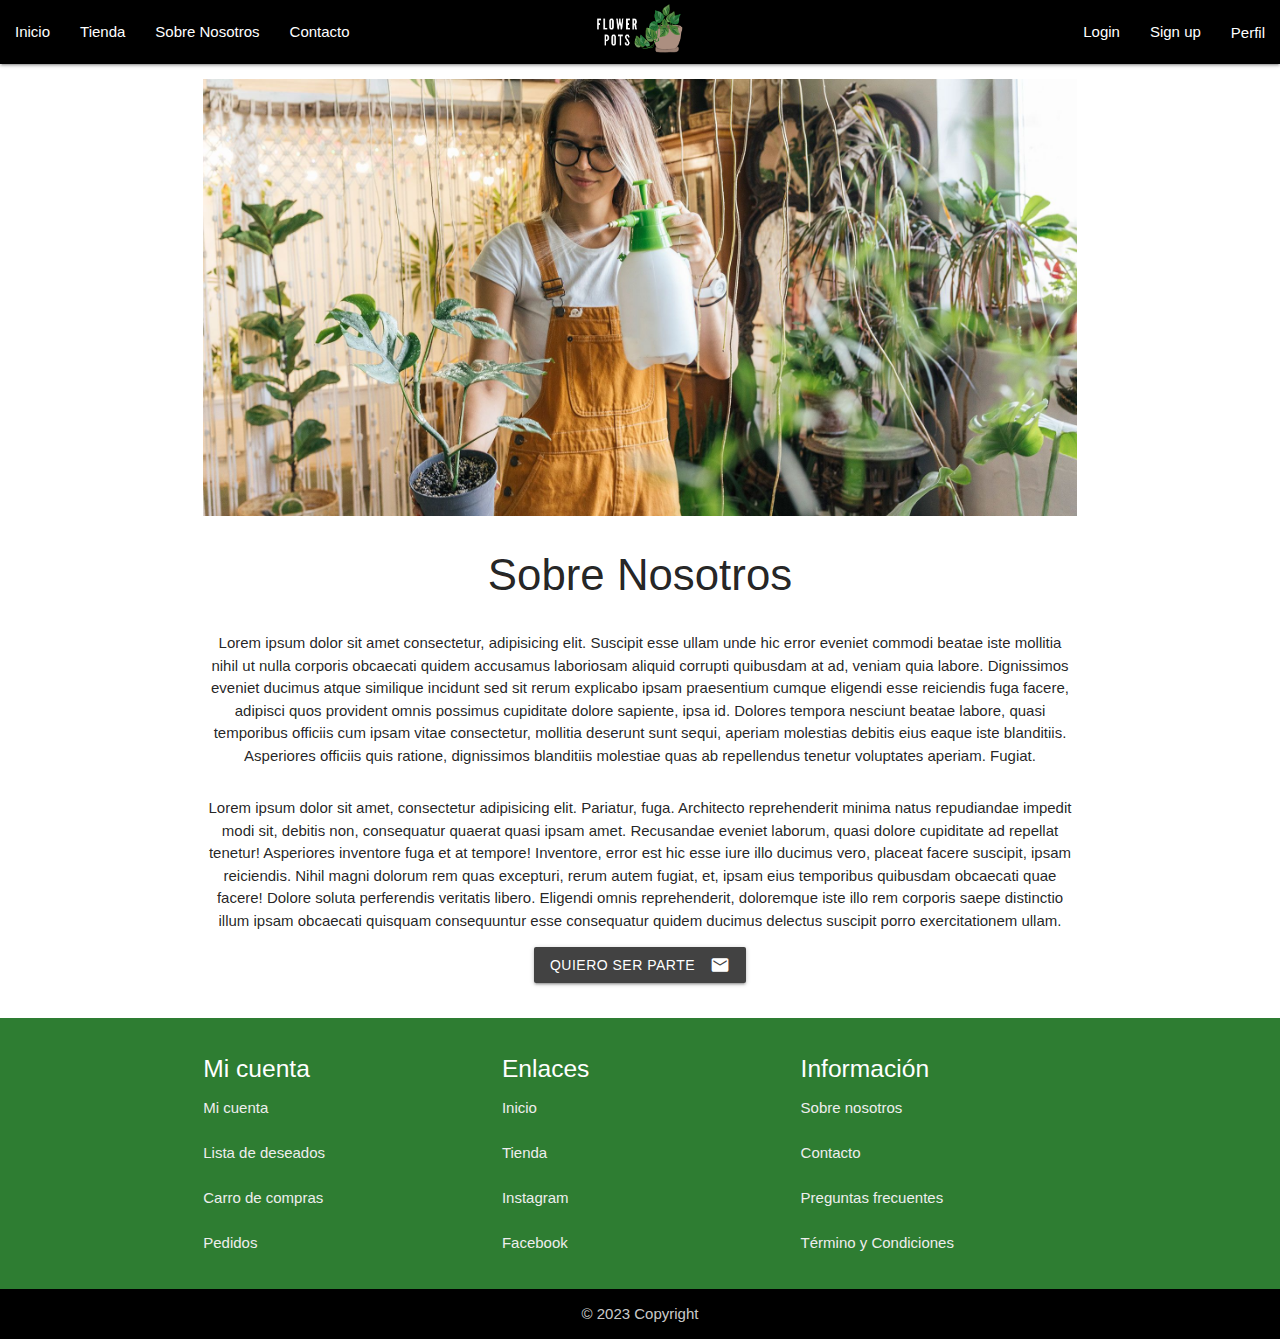
<file: Prueba proyecto semestral/nostros.html>
<!DOCTYPE html>
<html lang="en">
  <head>
    <meta charset="UTF-8" />
    <meta http-equiv="X-UA-Compatible" content="IE=edge" />
    <meta name="viewport" content="width=device-width, initial-scale=1.0" />
    <title>Sobre nosotros</title>
    <link
      rel="stylesheet"
      href="https://cdnjs.cloudflare.com/ajax/libs/materialize/1.0.0/css/materialize.min.css"
    />
    <link
      href="https://fonts.googleapis.com/icon?family=Material+Icons"
      rel="stylesheet"
    />
    <link rel="stylesheet" href="css/style.css" />
    <link
      href="https://fonts.cdnfonts.com/css/besttia-brush"
      rel="stylesheet"
    />
    <style>
      @import url("https://fonts.cdnfonts.com/css/besttia-brush");
    </style>
  </head>
  <body>
    <!-- el navbar con la pagina abierta en pnatalla completa-->

    <nav>
      <div class="nav-wrapper #000000 black">
        <a href="index.html" class="brand-logo center"
          ><img src="img/logo6.png" alt="logo" width="110" height="60"
        /></a>
        <a href="#" data-target="mobile-demo" class="sidenav-trigger"
          ><i class="material-icons">menu</i></a
        >

        <ul class="left hide-on-med-and-down" id="menu-side">
          <li><a href="index.html">Inicio</a></li>
          <li><a href="tienda.html">Tienda</a></li>
          <li><a href="nostros.html">Sobre Nosotros</a></li>
          <li><a href="contacto.html">Contacto</a></li>
        </ul>
        <ul class="right hide-on-med-and-down" id="menu-side">
          <li><a class="right hide-on-med-and-down waves-effect waves-light modal-trigger" href="#modal2">Login</a></li>
          <li><a class="right hide-on-med-and-down waves-effect waves-light modal-trigger" href="#modal1">Sign up</a></li>
          <li><a class="waves-effect waves-light modal-trigger" href="perfil.html">Perfil</a></li>
        </ul>
      </div>
    </nav>

    <ul class="sidenav" id="mobile-demo">
      <li><a href="index.html">Inicio</a></li>
      <li><a href="tienda.html">Tienda</a></li>
      <li><a href="nostros.html">Sobre Nosotros</a></li>
      <li><a href="contacto.html">Contacto</a></li>
      <hr />
      <li><a class="waves-effect waves-light modal-trigger" href="perfil.html">Perfil</a></li>
      <li>
        <a class="waves-effect waves-light modal-trigger" href="#modal2"
          >Login</a
        >
      </li>
      <li>
        <a class="waves-effect waves-light modal-trigger" href="#modal1"
          >Sign up</a
        >
      </li>
    </ul>

    <!-- Modal Structure -->
    <div id="modal1" class="modal">
      <div class="modal-content">
        <div class="row">
          <form action="" method="get" class="col s12">
            <div class="row">
              <div class="input-field col s6">
                <label for="Nombre">Nombre: </label>
                <input
                  type="text"
                  required
                  class="validate"
                  id="txtNombre"
                  name="txtNombre"
                />
              </div>
              <div class="input-field col s6">
                <label for="Apellido">Apellido: </label>
                <input
                  type="text"
                  required
                  class="validate"
                  id="txtApellido"
                  name="txtApellido"
                />
              </div>
            </div>
            <div class="row">
              <div class="input-field col s6">
                <label for="Usuario">Nombre Usuario: </label>
                <input
                  type="text"
                  required
                  id="txtUsuario"
                  name="txtUsuario"
                  class="validate"
                />
              </div>
              <div class="row">
                <div class="input-field col s6">
                  <label for="password">Contraseña:</label>
                  <input
                    type="password"
                    required
                    id="txtPass"
                    name="txtPass"
                    class="validate"
                  />
                </div>
              </div>
            </div>
            <div class="row">
              <div class="input-field col s12">
                <label for="email">Email</label>
                <input
                  type="email"
                  required
                  id="txtEmail"
                  name="txtEmail"
                  class="validate"
                />
              </div>
            </div>
            <input
              class="right btn btn-success"
              type="submit"
              id="btnLogin"
              name="btnLogin"
              value="Registrarse"
            />
          </form>
        </div>
      </div>
    </div>

    <div id="modal2" class="modal">
      <div class="modal-content">
        <div class="row">
          <form action="" method="get" class="col s12">
            <div class="row">
              <div class="input-field col s12">
                <label for="usuario">Nombre Usuario:</label>
                <input
                  type="text"
                  required
                  class="validate"
                  id="txtUser"
                  name="txtUser"
                />
              </div>
            </div>
            <div class="row">
              <div class="input-field col s12">
                <label for="usuario">Contraseña:</label>
                <input
                  type="password"
                  required
                  class="validate"
                  id="txtPass"
                  name="txtPass"
                />
              </div>
            </div>
            <input
              class="right btn btn-success"
              type="submit"
              id="btnLogin"
              name="btnLogin"
              value="Ingresar"
            />
          </form>
        </div>
      </div>
    </div>

    <div class="container section">
      <div class="row">
        <div class="col s12">
          <img
            class="sobrenosotros"
            src="img/sobrenosotros.jpg"
            alt=""
            width="100%"
            height="80%"
          />
        </div>
        <div class="col s12 center-align titulo1">
          <h3>Sobre Nosotros</h3>
        </div>
        <div class="col s12 center-align">
          <p>
            Lorem ipsum dolor sit amet consectetur, adipisicing elit. Suscipit
            esse ullam unde hic error eveniet commodi beatae iste mollitia nihil
            ut nulla corporis obcaecati quidem accusamus laboriosam aliquid
            corrupti quibusdam at ad, veniam quia labore. Dignissimos eveniet
            ducimus atque similique incidunt sed sit rerum explicabo ipsam
            praesentium cumque eligendi esse reiciendis fuga facere, adipisci
            quos provident omnis possimus cupiditate dolore sapiente, ipsa id.
            Dolores tempora nesciunt beatae labore, quasi temporibus officiis
            cum ipsam vitae consectetur, mollitia deserunt sunt sequi, aperiam
            molestias debitis eius eaque iste blanditiis. Asperiores officiis
            quis ratione, dignissimos blanditiis molestiae quas ab repellendus
            tenetur voluptates aperiam. Fugiat.
          </p>
        </div>
        <div class="col s12 center-align">
          <p>
            Lorem ipsum dolor sit amet, consectetur adipisicing elit. Pariatur,
            fuga. Architecto reprehenderit minima natus repudiandae impedit modi
            sit, debitis non, consequatur quaerat quasi ipsam amet. Recusandae
            eveniet laborum, quasi dolore cupiditate ad repellat tenetur!
            Asperiores inventore fuga et at tempore! Inventore, error est hic
            esse iure illo ducimus vero, placeat facere suscipit, ipsam
            reiciendis. Nihil magni dolorum rem quas excepturi, rerum autem
            fugiat, et, ipsam eius temporibus quibusdam obcaecati quae facere!
            Dolore soluta perferendis veritatis libero. Eligendi omnis
            reprehenderit, doloremque iste illo rem corporis saepe distinctio
            illum ipsam obcaecati quisquam consequuntur esse consequatur quidem
            ducimus delectus suscipit porro exercitationem ullam.
          </p>
        </div>
        <div class="col s12 center-align">
          <button
            class="btn waves-effect waves-light #424242 grey darken-3"
            type="submit"
            name="action"
          >
            Quiero ser parte
            <i class="material-icons right">email </i>
          </button>
        </div>
      </div>
    </div>

    <!-- Footer -->
    <footer class="page-footer #2e7d32 green darken-3">
      <div class="container">
        <div class="row">
          <div class="col s4">
            <h5>Mi cuenta</h5>
            <ul>
              <li>
                <a class="grey-text text-lighten-3" href="#!">Mi cuenta</a>
              </li>
              <br />
              <li>
                <a class="grey-text text-lighten-3" href="#!"
                  >Lista de deseados</a
                >
              </li>
              <br />
              <li>
                <a class="grey-text text-lighten-3" href="#!"
                  >Carro de compras</a
                >
              </li>
              <br />
              <li><a class="grey-text text-lighten-3" href="#!">Pedidos</a></li>
            </ul>
          </div>
          <div class="col s4">
            <h5 class="white-text">Enlaces</h5>
            <ul>
              <li>
                <a class="grey-text text-lighten-3" href="index.html">Inicio</a>
              </li>
              <br />
              <li>
                <a class="grey-text text-lighten-3" href="tienda.html"
                  >Tienda</a
                >
              </li>
              <br />
              <li>
                <a class="grey-text text-lighten-3" href="https://www.instagram.com/">Instagram</a>
              </li>
              <br />
              <li>
                <a class="grey-text text-lighten-3" href="https://www.facebook.com/">Facebook</a>
              </li>
            </ul>
          </div>
          <div class="col s4">
            <h5 class="white-text">Información</h5>
            <ul>
              <li>
                <a class="grey-text text-lighten-3" href="nostros.html"
                  >Sobre nosotros</a
                >
              </li>
              <br />
              <li>
                <a class="grey-text text-lighten-3" href="contacto.html">Contacto</a>
              </li>
              <br />
              <li>
                <a class="grey-text text-lighten-3" href=""
                  >Preguntas frecuentes</a
                >
              </li>
              <br />
              <li>
                <a class="grey-text text-lighten-3" href=""
                  >Término y Condiciones</a
                >
              </li>
            </ul>
          </div>
        </div>
      </div>
      <div class="footer-copyright #000000 black">
        <div class="container center">© 2023 Copyright</div>
      </div>
    </footer>
    <script>
      document.addEventListener("DOMContentLoaded", function () {
        var elems = document.querySelectorAll(".sidenav");
        var instances = M.Sidenav.init(elems);
        var elems = document.querySelectorAll(".modal");
        var instances = M.Modal.init(elems);
      });
    </script>
    <script src="https://cdnjs.cloudflare.com/ajax/libs/materialize/1.0.0/js/materialize.min.js"></script>
    <style>
      @import url("https://fonts.cdnfonts.com/css/besttia-brush");
    </style>
  </body>
</html>
</file>
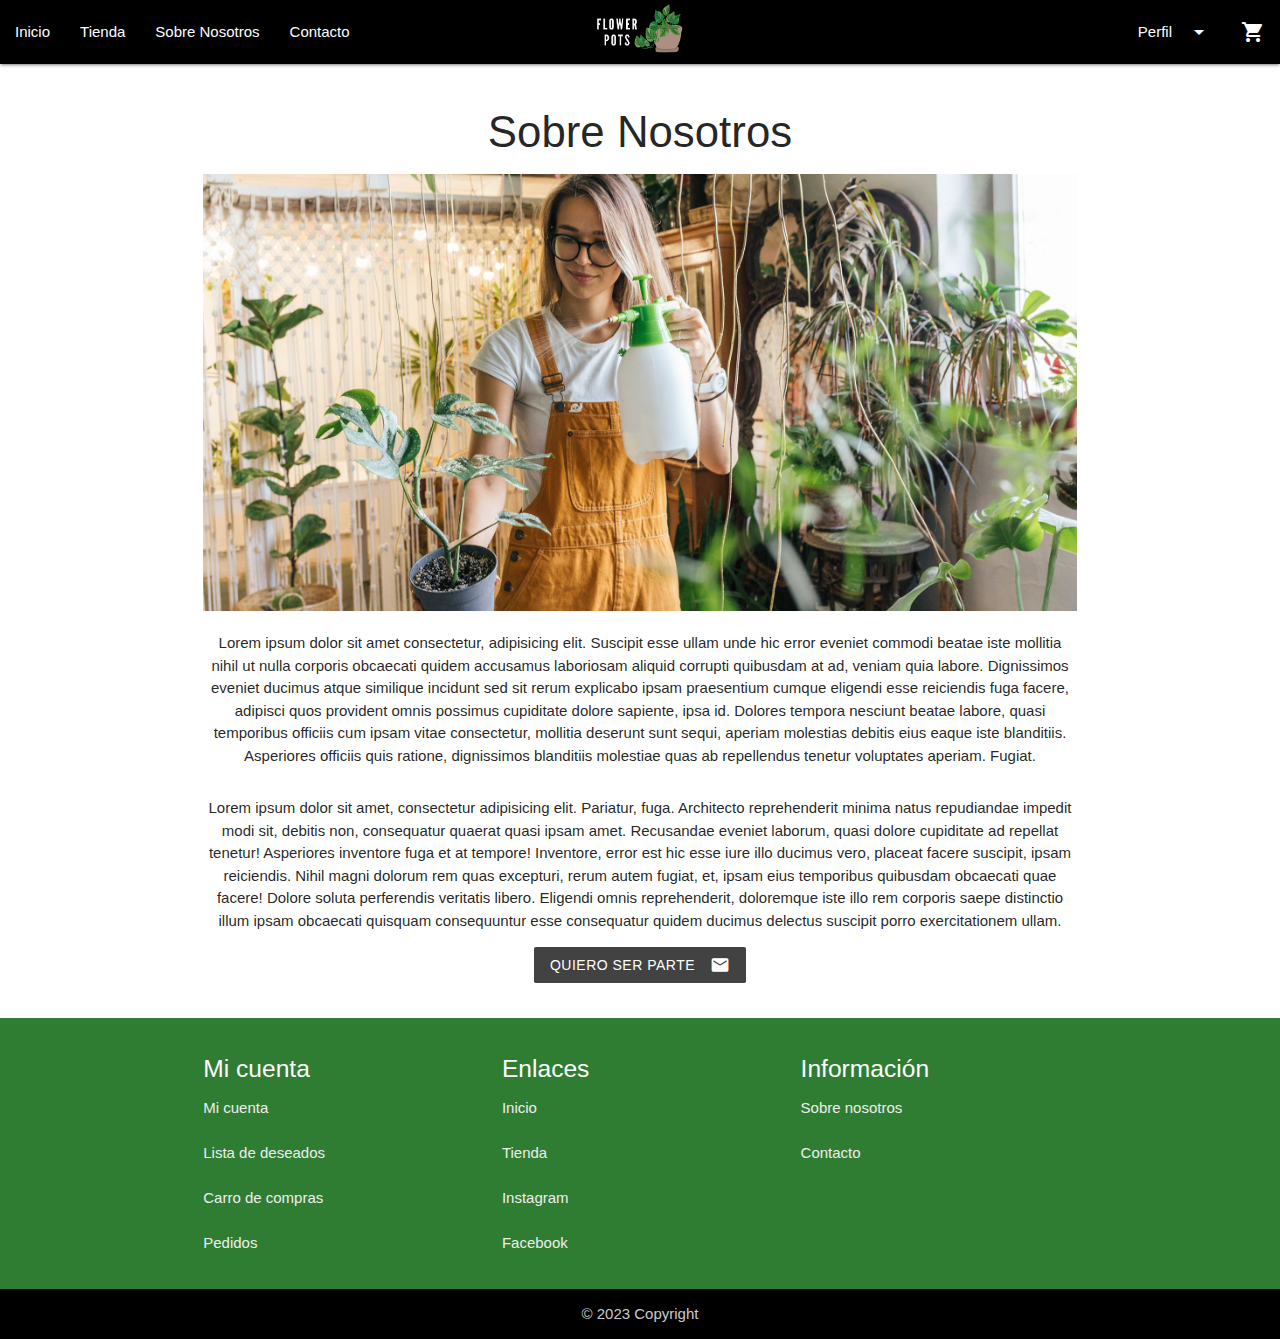
<file: Prueba proyecto semestral/nostros1.html>
<!DOCTYPE html>
<html lang="en">
  <head>
    <meta charset="UTF-8" />
    <meta http-equiv="X-UA-Compatible" content="IE=edge" />
    <meta name="viewport" content="width=device-width, initial-scale=1.0" />
    <title>Sobre nosotros</title>
    <link
      rel="stylesheet"
      href="https://cdnjs.cloudflare.com/ajax/libs/materialize/1.0.0/css/materialize.min.css"
    />
    <link
      href="https://fonts.googleapis.com/icon?family=Material+Icons"
      rel="stylesheet"
    />
    <link rel="stylesheet" href="css/style.css" />
    <link
      href="https://fonts.cdnfonts.com/css/besttia-brush"
      rel="stylesheet"
    />
    <style>
      @import url("https://fonts.cdnfonts.com/css/besttia-brush");
    </style>
    <link
      href="https://fonts.cdnfonts.com/css/barlow-semi-condensed-2"
      rel="stylesheet"
    />
  </head>
  <body>
    <!-- el navbar con la pagina abierta en pnatalla completa-->
    <ul id="dropdown1" class="dropdown-content">
      <li><a href="perfilDatos.html">Ver perfil</a></li>
      <li class="divider"></li>
      <li><a href="nostros.html">Cerrar sesión</a></li>
    </ul>
    <ul id="dropdown2" class="dropdown-content">
      <li><a href="perfilDatos.html">Ver perfil</a></li>
      <li class="divider"></li>
      <li><a href="nostros.html">Cerrar sesión</a></li>
    </ul>
    <!--si van a hacer cambios de agregar paginas o cosas por el estilo intenten cambiarlo primero en el index y luego aplicarlo a los demas-->
    <!--inicio del navbar (todo lo que es la barra superior para pasar de pagina en pagina), 
      al crear una pagina nueva todo esto se debe copiar  y pegar tmb-->
    <nav>
      <div class="nav-wrapper #000000 black">
        <a href="index1.html" class="brand-logo center"
          ><img src="img/logo6.png" alt="logo" width="110" height="60"
        /></a>
        <a href="#" data-target="mobile-demo" class="sidenav-trigger"
          ><i class="material-icons">menu</i></a
        >
        <!--estas son las paginas que aparecen arriba a la izquierda-->
        <ul class="left hide-on-med-and-down" id="menu-side">
          <li class="texto1"><a href="index1.html">Inicio</a></li>
          <li class="texto1"><a href="tienda1.html">Tienda</a></li>
          <li class="texto1"><a href="nostros1.html">Sobre Nosotros</a></li>
          <li class="texto1"><a href="contacto1.html">Contacto</a></li>
        </ul>
        <!--estas son las paginas que aparecen cuando la pagina se hace mas pequeña-->
        <ul class="right hide-on-med-and-down" id="menu-side">
          <li>
            <li><a class="dropdown-trigger" href="#!" data-target="dropdown2">Perfil<i class="material-icons right">arrow_drop_down</i></a></li>
          </li>
          <li>
            <a href="carrito1.html"><i class="material-icons">shopping_cart</i></a>
          </li>
        </ul>
      </div>
    </nav>
    <!--fin del navbar-->
    <!--esto es el navbar que se activa cuando la pagina se achica
    esto tmb se debe copiar y pegar al crear nueva pagina-->
    <!--inicio navbar mobile-->
    <ul class="sidenav" id="mobile-demo">
      <li class="texto1"><a href="index1.html">Inicio</a></li>
      <li class="texto1"><a href="tienda1.html">Tienda</a></li>
      <li class="texto1"><a href="nostros1.html">Sobre Nosotros</a></li>
      <li class="texto1"><a href="contacto1.html">Contacto</a></li>
      <li class="texto1"><a href="carrito1.html">Carro </a></li>
      <hr />
      </li>
      <li>
        <li><a class="dropdown-trigger" href="#!" data-target="dropdown1">Perfil<i class="material-icons right">arrow_drop_down</i></a></li>
      </li>
    </ul>
    <!--fin navbar mobile-->

    <!-- Modal Structure -->
    <div id="modal1" class="modal">
      <div class="modal-content">
        <h4 class="texto1">Registrarse</h4>
        <div class="row">
          <form action="" method="get" class="col s12">
            <div class="row">
              <div class="input-field col s6">
                <label for="Nombre" class="texto1">Nombre: </label>
                <input
                  type="text"
                  required
                  class="validate"
                  id="txtNombre"
                  name="txtNombre"
                />
              </div>
              <div class="input-field col s6">
                <label for="Apellido" class="texto1">Apellido: </label>
                <input
                  type="text"
                  required
                  class="validate"
                  id="txtApellido"
                  name="txtApellido"
                />
              </div>
            </div>
            <div class="row">
              <div class="input-field col s6">
                <label for="Usuario" class="texto1">Nombre Usuario: </label>
                <input
                  type="text"
                  required
                  id="txtUsuario"
                  name="txtUsuario"
                  class="validate"
                />
              </div>
              <div class="row">
                <div class="input-field col s6">
                  <label for="password" class="texto1">Contraseña:</label>
                  <input
                    type="password"
                    required
                    id="txtPass"
                    name="txtPass"
                    class="validate"
                  />
                </div>
              </div>
            </div>
            <div class="row">
              <div class="input-field col s12">
                <label for="email" class="texto1">Email</label>
                <input
                  type="email"
                  required
                  id="txtEmail"
                  name="txtEmail"
                  class="validate"
                />
              </div>
            </div>
            <input
              class="right btn btn-success"
              type="submit"
              id="btnLogin"
              name="btnLogin"
              value="Registrarse"
            />
          </form>
        </div>
      </div>
    </div>
    <!--fin modal 1:-->

    <!--inicio modal 2: es el formulario para iniciar sesion (lo ideal tmb seria copiarlo y pegarlo para que puedan acceder desde cualquier pagina)-->
    <div id="modal2" class="modal">
      <div class="modal-content">
        <h4 class="texto1">Iniciar sesión</h4>
        <div class="row">
          <form action="index1.html" method="get" class="col s12">
            <div class="row">
              <div class="input-field col s12">
                <label for="usuario" class="texto1">Nombre Usuario:</label>
                <input
                  type="text"
                  
                  class="validate"
                  id="txtUser"
                  name="txtUser"
                />
              </div>
            </div>
            <div class="row">
              <div class="input-field col s12">
                <label for="usuario" class="texto1">Contraseña:</label>
                <input
                  type="password"
                  
                  class="validate"
                  id="txtPass"
                  name="txtPass"
                />
              </div>
            </div>
            <input
              class="right btn btn-success"
              type="submit"
              id="btnLogin"
              name="btnLogin"
              value="Ingresar"
            />
          </form>
        </div>
      </div>
    </div>

    <div class="container section">
      <div class="row">
        <div class="col s12 center-align titulo1">
          <h3>Sobre Nosotros</h3>
        </div>
        <div class="col s12">
          <img
            class="sobrenosotros"
            src="img/sobrenosotros.jpg"
            alt=""
            width="100%"
            height="80%"
          />
        </div>
        <div class="col s12 center-align texto1">
          <p>
            Lorem ipsum dolor sit amet consectetur, adipisicing elit. Suscipit
            esse ullam unde hic error eveniet commodi beatae iste mollitia nihil
            ut nulla corporis obcaecati quidem accusamus laboriosam aliquid
            corrupti quibusdam at ad, veniam quia labore. Dignissimos eveniet
            ducimus atque similique incidunt sed sit rerum explicabo ipsam
            praesentium cumque eligendi esse reiciendis fuga facere, adipisci
            quos provident omnis possimus cupiditate dolore sapiente, ipsa id.
            Dolores tempora nesciunt beatae labore, quasi temporibus officiis
            cum ipsam vitae consectetur, mollitia deserunt sunt sequi, aperiam
            molestias debitis eius eaque iste blanditiis. Asperiores officiis
            quis ratione, dignissimos blanditiis molestiae quas ab repellendus
            tenetur voluptates aperiam. Fugiat.
          </p>
        </div>
        <div class="col s12 center-align texto1">
          <p>
            Lorem ipsum dolor sit amet, consectetur adipisicing elit. Pariatur,
            fuga. Architecto reprehenderit minima natus repudiandae impedit modi
            sit, debitis non, consequatur quaerat quasi ipsam amet. Recusandae
            eveniet laborum, quasi dolore cupiditate ad repellat tenetur!
            Asperiores inventore fuga et at tempore! Inventore, error est hic
            esse iure illo ducimus vero, placeat facere suscipit, ipsam
            reiciendis. Nihil magni dolorum rem quas excepturi, rerum autem
            fugiat, et, ipsam eius temporibus quibusdam obcaecati quae facere!
            Dolore soluta perferendis veritatis libero. Eligendi omnis
            reprehenderit, doloremque iste illo rem corporis saepe distinctio
            illum ipsam obcaecati quisquam consequuntur esse consequatur quidem
            ducimus delectus suscipit porro exercitationem ullam.
          </p>
        </div>
        <div class="col s12 center-align">
          <a class="waves-effect waves-light modal-trigger" href="#modal1"
            ><button
              class="btn waves-effect waves-light #424242 grey darken-3 texto1 #modal1"
              type="submit"
              name="action"
            >
              Quiero ser parte
              <i class="material-icons right">email</i>
            </button></a
          >
        </div>
      </div>
    </div>

    <!-- Footer -->
    <footer class="page-footer #2e7d32 green darken-3 texto1">
      <div class="container">
        <div class="row">
          <div class="col s4">
            <h5>Mi cuenta</h5>
            <ul>
              <li>
                <a class="grey-text text-lighten-3 texto1" href="perfilDatos.html"
                  >Mi cuenta</a
                >
              </li>
              <br />
              <li>
                <a class="grey-text text-lighten-3 texto1 modal-trigger" href="Deseados.html"
                  >Lista de deseados</a
                >
              </li>
              <br />
              <li>
                <a class="grey-text text-lighten-3 texto1" href="carrito1.html"
                  >Carro de compras</a
                >
              </li>
              <br />
              <li>
                <a class="grey-text text-lighten-3 texto1 modal-trigger" href="Compras.html">Pedidos</a>
              </li>
            </ul>
          </div>
          <div class="col s4">
            <h5 class="white-text texto1">Enlaces</h5>
            <ul>
              <li>
                <a class="grey-text text-lighten-3 texto1" href="index.html"
                  >Inicio</a
                >
              </li>
              <br />
              <li>
                <a class="grey-text text-lighten-3 texto1" href="tienda.html"
                  >Tienda</a
                >
              </li>
              <br />
              <li>
                <a
                  class="grey-text text-lighten-3 texto1"
                  href="https://www.instagram.com/"
                  >Instagram</a
                >
              </li>
              <br />
              <li>
                <a
                  class="grey-text text-lighten-3 texto1"
                  href="https://www.facebook.com/"
                  >Facebook</a
                >
              </li>
            </ul>
          </div>
          <div class="col s4">
            <h5 class="white-text texto1">Información</h5>
            <ul>
              <li>
                <a class="grey-text text-lighten-3 texto1" href="nostros.html"
                  >Sobre nosotros</a
                >
              </li>
              <br />
              <li>
                <a class="grey-text text-lighten-3 texto1" href="contacto.html"
                  >Contacto</a
                >
              </li>
              <br />
            </ul>
          </div>
        </div>
      </div>
      <div class="footer-copyright #000000 black">
        <div class="container center">© 2023 Copyright</div>
      </div>
    </footer>
    <script>
      document.addEventListener("DOMContentLoaded", function () {
        var elems = document.querySelectorAll(".sidenav");
        var instances = M.Sidenav.init(elems);
        var elems = document.querySelectorAll(".modal");
        var instances = M.Modal.init(elems);
        var elems = document.querySelectorAll('.dropdown-trigger');
        var instances = M.Dropdown.init(elems);
      });
    </script>
    <script src="https://cdnjs.cloudflare.com/ajax/libs/materialize/1.0.0/js/materialize.min.js"></script>
    <style>
      @import url("https://fonts.cdnfonts.com/css/besttia-brush");
    </style>
    <style>
      @import url("https://fonts.cdnfonts.com/css/barlow-semi-condensed-2");
    </style>
  </body>
</html>
</file>
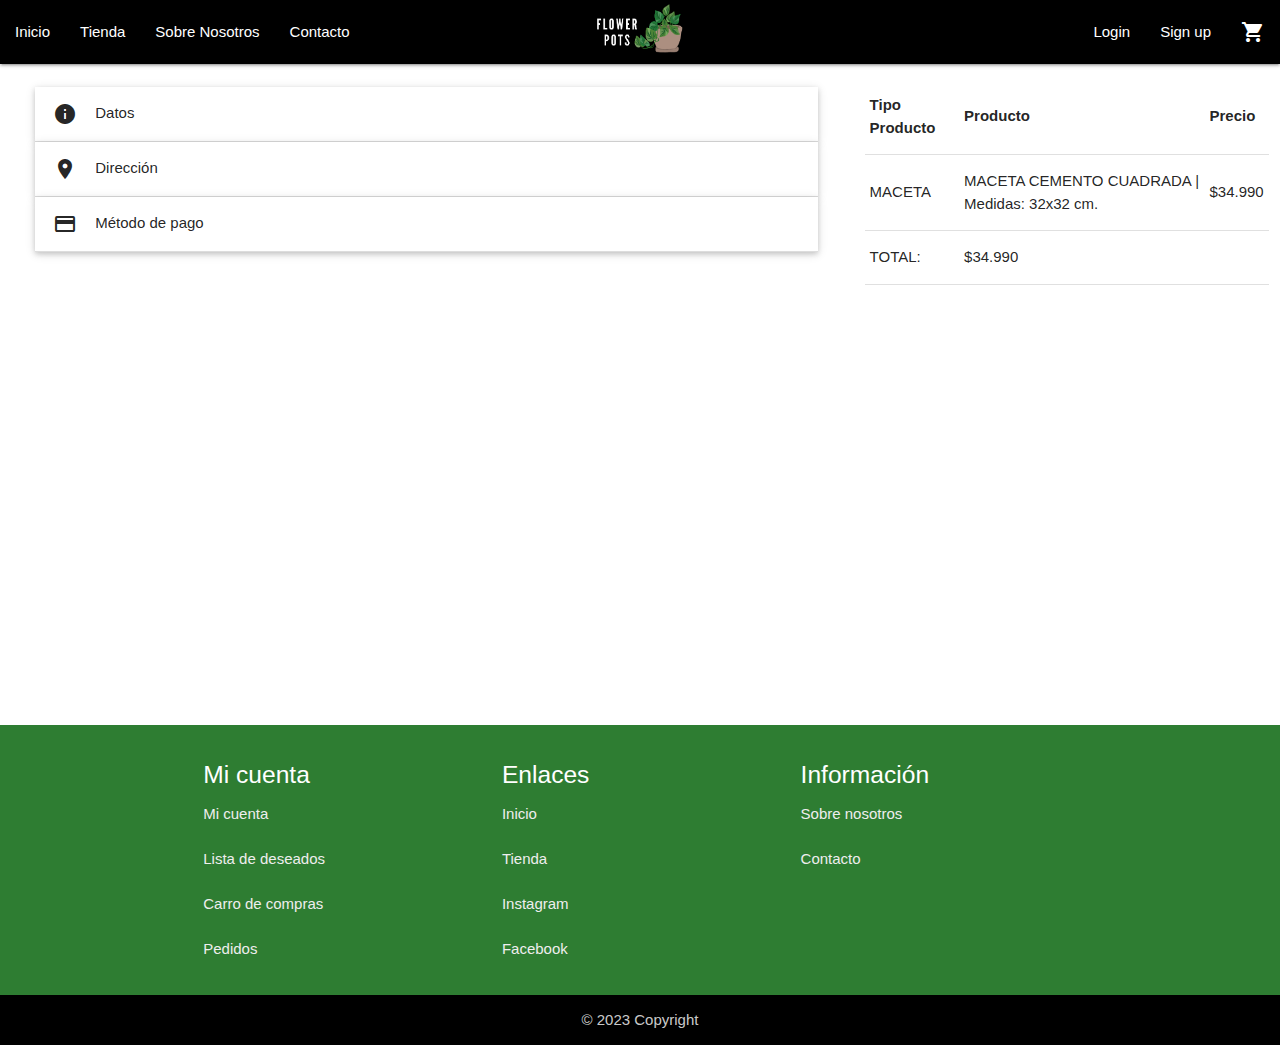
<file: Prueba proyecto semestral/pago.html>
<!DOCTYPE html>
<html lang="en">
  <head>
    <meta charset="UTF-8" />
    <meta http-equiv="X-UA-Compatible" content="IE=edge" />
    <meta name="viewport" content="width=device-width, initial-scale=1.0" />
    <title>Carro</title>
    <link
      rel="stylesheet"
      href="https://cdnjs.cloudflare.com/ajax/libs/materialize/1.0.0/css/materialize.min.css"
    />
    <link
      href="https://fonts.googleapis.com/icon?family=Material+Icons"
      rel="stylesheet"
    />
    <link rel="stylesheet" href="css/style.css" />
    <link
      href="https://fonts.cdnfonts.com/css/besttia-brush"
      rel="stylesheet"
    />
    <link
      href="https://fonts.cdnfonts.com/css/barlow-semi-condensed-2"
      rel="stylesheet"
    />
  </head>
  <body>
    <ul id="dropdown2" class="dropdown-content">
      <li><a href="#!">visa (nacional)</a></li>
      <li><a href="#!">visa</a></li>
      <li><a href="#!">mastercard</a></li>
      <li>
        <a href="#!"><i class="material-icons">view_module</i>four</a>
      </li>
      <li>
        <a href="#!"><i class="material-icons">cloud</i>five</a>
      </li>
    </ul>

    <nav>
      <div class="nav-wrapper #000000 black">
        <a href="index.html" class="brand-logo center"
          ><img src="img/logo6.png" alt="logo" width="110" height="60"
        /></a>
        <a href="#" data-target="mobile-demo" class="sidenav-trigger"
          ><i class="material-icons">menu</i></a
        >
        <!--estas son las paginas que aparecen arriba a la izquierda-->
        <ul class="left hide-on-med-and-down" id="menu-side">
          <li class="texto1"><a href="index.html">Inicio</a></li>
          <li class="texto1"><a href="tienda.html">Tienda</a></li>
          <li class="texto1"><a href="nostros.html">Sobre Nosotros</a></li>
          <li class="texto1"><a href="contacto.html">Contacto</a></li>
        </ul>
        <!--estas son las paginas que aparecen cuando la pagina se hace mas pequeña-->
        <ul class="right hide-on-med-and-down" id="menu-side">
          <li>
            <a
              class="right hide-on-med-and-down waves-effect waves-light modal-trigger texto1"
              href="#modal2"
              >Login</a
            >
          </li>
          <li>
            <a
              class="right hide-on-med-and-down waves-effect waves-light modal-trigger texto1"
              href="#modal1"
              >Sign up</a
            >
          </li>
          <li>
            <a href="carrito.html"><i class="material-icons">shopping_cart</i></a>
          </li>
        </ul>
      </div>
    </nav>
    <!--fin del navbar-->
    <!--esto es el navbar que se activa cuando la pagina se achica
    esto tmb se debe copiar y pegar al crear nueva pagina-->
    <!--inicio navbar mobile-->
    <ul class="sidenav" id="mobile-demo">
      <li class="texto1"><a href="index.html">Inicio</a></li>
      <li class="texto1"><a href="tienda.html">Tienda</a></li>
      <li class="texto1"><a href="nostros.html">Sobre Nosotros</a></li>
      <li class="texto1"><a href="contacto.html">Contacto</a></li>
      <li class="texto1"><a href="carrito.html">Carro </a></li>
      <hr />
      </li>
      <li class="texto1">
        <a class="waves-effect waves-light modal-trigger" href="#modal2"
          >Login</a
        >
      </li>
      <li class="texto1">
        <a class="waves-effect waves-light modal-trigger" href="#modal1"
          >Sign up</a
        >
      </li>
    </ul>
    <!--fin navbar mobile-->
    <!-- Modal Structure -->
    <!-- modal registrarse -->
    <div id="modal1" class="modal">
      <div class="modal-content">
        <h4 class="texto1">Registrarse</h4>
        <div class="row">
          <form action="" method="get" class="col s12">
            <div class="row">
              <div class="input-field col s6">
                <label for="Nombre" class="texto1">Nombre: </label>
                <input
                  type="text"
                  required
                  class="validate"
                  id="txtNombre"
                  name="txtNombre"
                />
              </div>
              <div class="input-field col s6">
                <label for="Apellido" class="texto1">Apellido: </label>
                <input
                  type="text"
                  required
                  class="validate"
                  id="txtApellido"
                  name="txtApellido"
                />
              </div>
            </div>
            <div class="row">
              <div class="input-field col s6">
                <label for="Usuario" class="texto1">Nombre Usuario: </label>
                <input
                  type="text"
                  required
                  id="txtUsuario"
                  name="txtUsuario"
                  class="validate"
                />
              </div>
              <div class="row">
                <div class="input-field col s6">
                  <label for="password" class="texto1">Contraseña:</label>
                  <input
                    type="password"
                    required
                    id="txtPass"
                    name="txtPass"
                    class="validate"
                  />
                </div>
              </div>
            </div>
            <div class="row">
              <div class="input-field col s12">
                <label for="email" class="texto1">Email</label>
                <input
                  type="email"
                  required
                  id="txtEmail"
                  name="txtEmail"
                  class="validate"
                />
              </div>
            </div>
            <input
              class="right btn btn-success"
              type="submit"
              id="btnLogin"
              name="btnLogin"
              value="Registrarse"
            />
          </form>
        </div>
      </div>
    </div>
    <!--fin modal 1:-->

    <!--inicio modal 2: es el formulario para iniciar sesion (lo ideal tmb seria copiarlo y pegarlo para que puedan acceder desde cualquier pagina)-->
    <div id="modal2" class="modal">
      <div class="modal-content">
        <h4 class="texto1">Iniciar sesión</h4>
        <div class="row">
          <form action="index1.html" method="get" class="col s12">
            <div class="row">
              <div class="input-field col s12">
                <label for="usuario" class="texto1">Nombre Usuario:</label>
                <input
                  type="text"
                  
                  class="validate"
                  id="txtUser"
                  name="txtUser"
                />
              </div>
            </div>
            <div class="row">
              <div class="input-field col s12">
                <label for="usuario" class="texto1">Contraseña:</label>
                <input
                  type="password"
                  
                  class="validate"
                  id="txtPass"
                  name="txtPass"
                />
              </div>
            </div>
            <input
              class="right btn btn-success"
              type="submit"
              id="btnLogin"
              name="btnLogin"
              value="Ingresar"
            />
          </form>
        </div>
      </div>
    </div>
    <!-- fin modal iniciar sesion -->

    <!--checkout-->

    <div class="row section">
      <div class="col s8">
        <ul class="collapsible popout">
          <li>
            <div class="collapsible-header">
              <i class="material-icons">info</i>Datos
            </div>
            <div class="collapsible-body">
              <div class="row">
                <form class="col s12">
                  <div class="row">
                    <div class="input-field col s6">
                      <input id="first_name" type="text" class="validate" />
                      <label for="first_name">Nombre</label>
                    </div>
                    <div class="input-field col s6">
                      <input id="last_name" type="text" class="validate" />
                      <label for="last_name">Apellidos</label>
                    </div>
                  </div>
                  <div class="row">
                    <div class="input-field col s12">
                      <input id="disabled" type="text" class="validate" />
                      <label for="disabled">Correo electrónico</label>
                    </div>
                  </div>
                  <div class="row">
                    <div class="input-field col s6">
                      <input id="password" type="password" class="validate" />
                      <label for="password">Télefono de contacto</label>
                    </div>
                    <div class="input-field col s6">
                      <input id="email" type="email" class="validate" />
                      <label for="email">Rut</label>
                    </div>
                  </div>
                  <input
                    class="right btn btn-success"
                    type="submit"
                    id="btnDatos"
                    name="btnLogin"
                    value="Siguiente"
                  />
                </form>
              </div>
            </div>
          </li>

          <li>
            <div class="collapsible-header">
              <i class="material-icons">place</i>Dirección
            </div>
            <div class="collapsible-body">
              <div class="row">
                <form class="col s12">
                  <div class="row">
                    <div class="input-field col s6">
                      <input id="region" type="text" class="validate" />
                      <label for="region">Region</label>
                    </div>
                    <div class="input-field col s6">
                      <input id="comuna" type="text" class="validate" />
                      <label for="comuna">Comuna</label>
                    </div>
                  </div>
                  <div class="row">
                    <div class="input-field col s12">
                      <input id="calle" type="text" class="validate" />
                      <label for="calle">Calle</label>
                    </div>
                  </div>
                  <div class="row">
                    <div class="input-field col s6">
                      <input id="numero" type="text" class="validate" />
                      <label for="numero">Número</label>
                    </div>
                    <div class="input-field col s6">
                      <input id="rut" type="text" class="validate" />
                      <label for="rut">Rut</label>
                    </div>
                  </div>
                  <input
                    class="right btn btn-success"
                    type="submit"
                    id="btnDatos"
                    name="btnLogin"
                    value="Siguiente"
                  />
                </form>
              </div>
            </div>
          </li>
          <li>
            <div class="collapsible-header">
              <i class="material-icons">payment</i>Método de pago
            </div>
            <div class="collapsible-body">
              <div class="row">
                <form class="col s12">
                  <div class="row">
                    <div class="input-field col s6">
                      <select>
                        <option value="" disabled selected>Método de pago</option>
                        <option value="1">Visa</option>
                        <option value="2">Mastercard</option>
                        <option value="3">Visa (nacional)</option>
                      </select>
                    </div>
                    
                  </div>
                  <div class="row">
                    <div class="input-field col s4">
                      <input id="nrotarjeta" type="text" class="validate" />
                      <label for="nrotarjeta">Número de tarjeta</label>
                    </div>
                    <div class="input-field col s2">
                      <input id="mesCadu" type="text" class="validate" />
                      <label for="mesCadu">mes caducidad</label>
                    </div>
                    <div class="col s1">
                      <br>
                      <p class="center">/</p>
                    </div>
                    <div class="input-field col s2">
                      <input id="anioCadu" type="text" class="validate" />
                      <label for="anioCadu">año caducidad</label>
                    </div>
                    <div class="input-field col s3">
                      <input id="codseguridad" type="text" class="validate" />
                      <label for="codseguridad">Código de seguridad</label>
                    </div>
                  </div>
                  <div class="row">
                    <div class="col s12">
                      <h5 class="texto1">INFORMACIÓN DE FACTURACIÓN</h5>
                    </div>
                  </div>
                  <div class="row">
                    <div class="input-field col s3">
                      <input id="nombre1" type="text" class="validate" />
                      <label for="nombre1">Nombre</label>
                    </div>
                    <div class="input-field col s3">
                      <input id="apellido1" type="text" class="validate" />
                      <label for="apellido1">Apellidos</label>
                    </div>
                    <div class="col s1"></div>
                    <div class="input-field col s4 ">
                      <input id="Ciudad" type="text" class="validate" />
                      <label for="Ciudad">Ciudad</label>
                    </div>
                  </div>
                  <div class="row">
                    <div class="input-field col s6">
                      <input id="Direc" type="text" class="validate" />
                      <label for="Direc">Direccion</label>
                    </div>
                    <div class="col s1"></div>
                    <div class="input-field col s4">
                      <input id="zip" type="text" class="validate" />
                      <label for="zip">Código postal
                      </label>
                    </div>
                  </div>
                  <div class="row">
                    <div class="input-field col s4">
                      <input id="País" type="text" class="validate" />
                      <label for="País">País</label>
                    </div>
                    <div class="input-field col s4">
                      <input id="fono" type="text" class="validate" />
                      <label for="fono">Teléfono</label>
                    </div>
                  </div>
                  <input
                    class="right btn btn-success"
                    type="submit"
                    id="btnDatos"
                    name="btnLogin"
                    value="Comprar"
                  />
                </form>
              </div>
            </div>
          </li>
        </ul>
      </div>
      <div class="col s4">
        <table class="texto1">
          <thead>
            <tr>
              <th>Tipo Producto</th>
              <th>Producto</th>
              <th>Precio</th>
            </tr>
          </thead>

          <tbody>
            <tr>
              <td>MACETA</td>
              <td>MACETA CEMENTO CUADRADA | Medidas: 32x32 cm.</td>
              <td>$34.990</td>
            </tr>
            <tr>
              <td>TOTAL:</td>
              <td>$34.990</td>
            </tr>
          </tbody>
        </table>
      </div>
    </div>

    <!--fin checkout-->

    <br /><br /><br /><br /><br /><br /><br /><br /><br /><br /><br /><br /><br /><br />
    <br /><br /><br /><br />
    <!-- Footer -->
    <footer class="page-footer #2e7d32 green darken-3 texto1">
      <div class="container">
        <div class="row">
          <div class="col s4">
            <h5>Mi cuenta</h5>
            <ul>
              <li>
                <a class="grey-text text-lighten-3 texto1 modal-trigger" href="#modal2"
                  >Mi cuenta</a
                >
              </li>
              <br />
              <li>
                <a class="grey-text text-lighten-3 texto1 modal-trigger" href="#modal2"
                  >Lista de deseados</a
                >
              </li>
              <br />
              <li>
                <a class="grey-text text-lighten-3 texto1" href="carrito.html"
                  >Carro de compras</a
                >
              </li>
              <br />
              <li>
                <a class="grey-text text-lighten-3 texto1 modal-trigger" href="#modal2">Pedidos</a>
              </li>
            </ul>
          </div>
          <div class="col s4">
            <h5 class="white-text texto1">Enlaces</h5>
            <ul>
              <li>
                <a class="grey-text text-lighten-3 texto1" href="index.html"
                  >Inicio</a
                >
              </li>
              <br />
              <li>
                <a class="grey-text text-lighten-3 texto1" href="tienda.html"
                  >Tienda</a
                >
              </li>
              <br />
              <li>
                <a
                  class="grey-text text-lighten-3 texto1"
                  href="https://www.instagram.com/"
                  >Instagram</a
                >
              </li>
              <br />
              <li>
                <a
                  class="grey-text text-lighten-3 texto1"
                  href="https://www.facebook.com/"
                  >Facebook</a
                >
              </li>
            </ul>
          </div>
          <div class="col s4">
            <h5 class="white-text texto1">Información</h5>
            <ul>
              <li>
                <a class="grey-text text-lighten-3 texto1" href="nostros.html"
                  >Sobre nosotros</a
                >
              </li>
              <br />
              <li>
                <a class="grey-text text-lighten-3 texto1" href="contacto.html"
                  >Contacto</a
                >
              </li>
              <br />
            </ul>
          </div>
        </div>
      </div>
      <div class="footer-copyright #000000 black">
        <div class="container center">© 2023 Copyright</div>
      </div>
    </footer>
    <!--fin footer-->

    <script>
      document.addEventListener("DOMContentLoaded", function () {
        var elems = document.querySelectorAll(".sidenav");
        var instances = M.Sidenav.init(elems);

        var elems = document.querySelectorAll(".slider");
        var instances = M.Slider.init(elems, {
          height: 500,
          interval: 10000,
        });
        var elems = document.querySelectorAll(".modal");
        var instances = M.Modal.init(elems);

        var elems = document.querySelectorAll(".collapsible");
        var instances = M.Collapsible.init(elems);

        var elems = document.querySelectorAll('select');
        var instances = M.FormSelect.init(elems);
      });
    </script>
    <script src="https://cdnjs.cloudflare.com/ajax/libs/materialize/1.0.0/js/materialize.min.js"></script>
    <style>
      @import url("https://fonts.cdnfonts.com/css/besttia-brush");
    </style>
    <style>
      @import url("https://fonts.cdnfonts.com/css/barlow-semi-condensed-2");
    </style>
  </body>
</html>
</file>
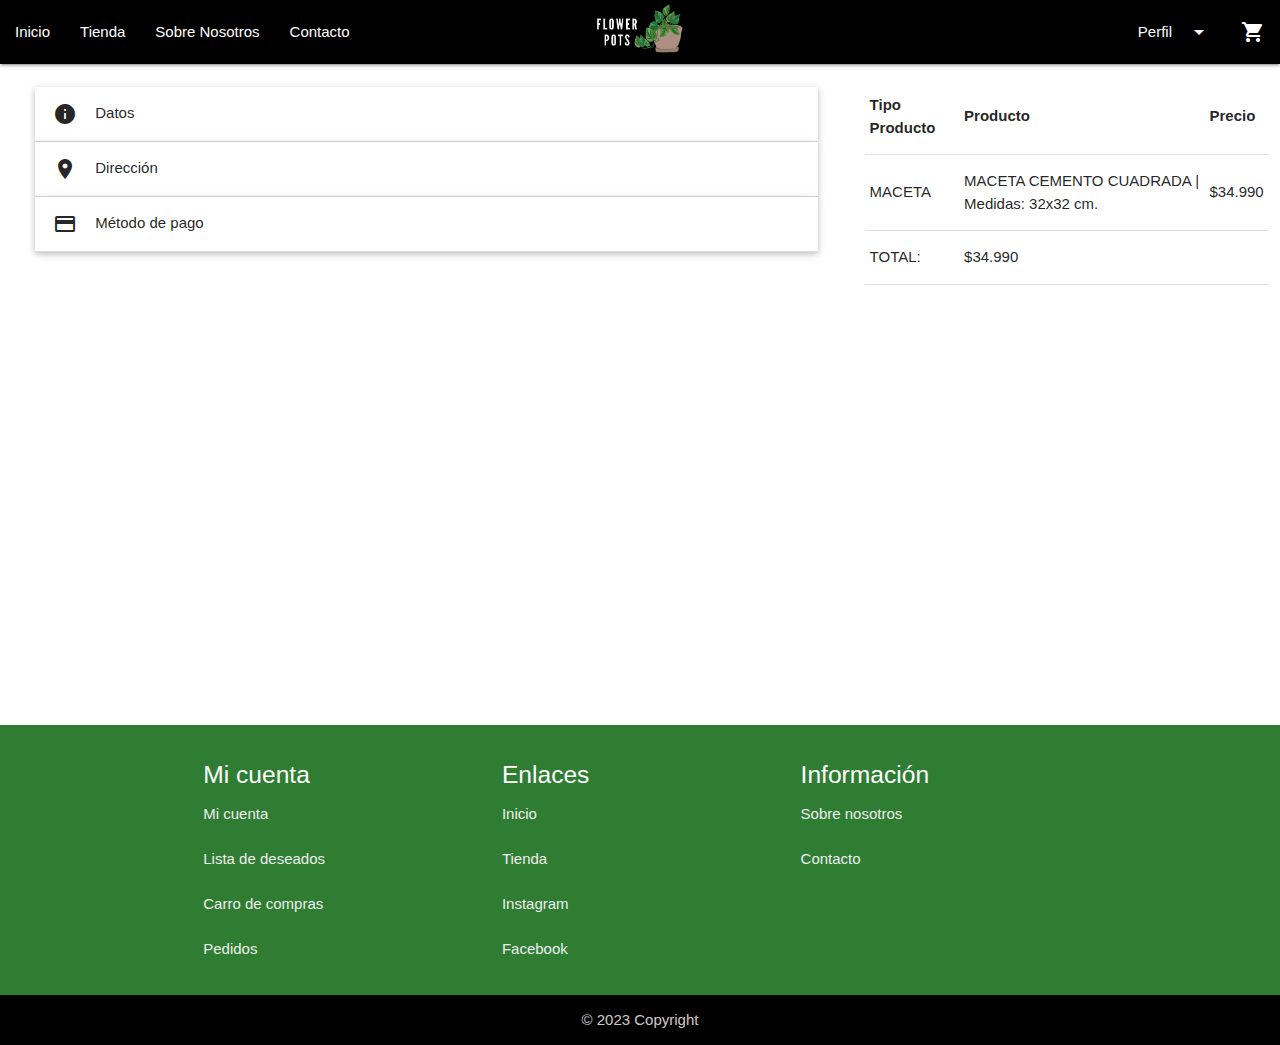
<file: Prueba proyecto semestral/pago1.html>
<!DOCTYPE html>
<html lang="en">
  <head>
    <meta charset="UTF-8" />
    <meta http-equiv="X-UA-Compatible" content="IE=edge" />
    <meta name="viewport" content="width=device-width, initial-scale=1.0" />
    <title>Carro</title>
    <link
      rel="stylesheet"
      href="https://cdnjs.cloudflare.com/ajax/libs/materialize/1.0.0/css/materialize.min.css"
    />
    <link
      href="https://fonts.googleapis.com/icon?family=Material+Icons"
      rel="stylesheet"
    />
    <link rel="stylesheet" href="css/style.css" />
    <link
      href="https://fonts.cdnfonts.com/css/besttia-brush"
      rel="stylesheet"
    />
    <link
      href="https://fonts.cdnfonts.com/css/barlow-semi-condensed-2"
      rel="stylesheet"
    />
  </head>
  <body>
    <ul id="dropdown3" class="dropdown-content">
      <li><a href="#!">visa (nacional)</a></li>
      <li><a href="#!">visa</a></li>
      <li><a href="#!">mastercard</a></li>
      <li>
        <a href="#!"><i class="material-icons">view_module</i>four</a>
      </li>
      <li>
        <a href="#!"><i class="material-icons">cloud</i>five</a>
      </li>
    </ul>

    <ul id="dropdown1" class="dropdown-content">
      <li><a href="perfilDatos.html">Ver perfil</a></li>
      <li class="divider"></li>
      <li><a href="index.html">Cerrar sesión</a></li>
    </ul>
    <ul id="dropdown2" class="dropdown-content">
      <li><a href="perfilDatos.html">Ver perfil</a></li>
      <li class="divider"></li>
      <li><a href="index.html">Cerrar sesión</a></li>
    </ul>
    <!--si van a hacer cambios de agregar paginas o cosas por el estilo intenten cambiarlo primero en el index y luego aplicarlo a los demas-->
    <!--inicio del navbar (todo lo que es la barra superior para pasar de pagina en pagina), 
      al crear una pagina nueva todo esto se debe copiar  y pegar tmb-->
    <nav>
      <div class="nav-wrapper #000000 black">
        <a href="index1.html" class="brand-logo center"
          ><img src="img/logo6.png" alt="logo" width="110" height="60"
        /></a>
        <a href="#" data-target="mobile-demo" class="sidenav-trigger"
          ><i class="material-icons">menu</i></a
        >
        <!--estas son las paginas que aparecen arriba a la izquierda-->
        <ul class="left hide-on-med-and-down" id="menu-side">
          <li class="texto1"><a href="index1.html">Inicio</a></li>
          <li class="texto1"><a href="tienda1.html">Tienda</a></li>
          <li class="texto1"><a href="nostros1.html">Sobre Nosotros</a></li>
          <li class="texto1"><a href="contacto1.html">Contacto</a></li>
        </ul>
        <!--estas son las paginas que aparecen cuando la pagina se hace mas pequeña-->
        <ul class="right hide-on-med-and-down" id="menu-side">
          <li>
            <li><a class="dropdown-trigger" href="#!" data-target="dropdown2">Perfil<i class="material-icons right">arrow_drop_down</i></a></li>
          </li>
          <li>
            <a href="carrito1.html"><i class="material-icons">shopping_cart</i></a>
          </li>
        </ul>
      </div>
    </nav>
    <!--fin del navbar-->
    <!--esto es el navbar que se activa cuando la pagina se achica
    esto tmb se debe copiar y pegar al crear nueva pagina-->
    <!--inicio navbar mobile-->
    <ul class="sidenav" id="mobile-demo">
      <li class="texto1"><a href="index1.html">Inicio</a></li>
      <li class="texto1"><a href="tienda1.html">Tienda</a></li>
      <li class="texto1"><a href="nostros1.html">Sobre Nosotros</a></li>
      <li class="texto1"><a href="contacto1.html">Contacto</a></li>
      <li class="texto1"><a href="carrito1.html">Carro </a></li>
      <hr />
      </li>
      <li>
        <li><a class="dropdown-trigger" href="#!" data-target="dropdown1">Perfil<i class="material-icons right">arrow_drop_down</i></a></li>
      </li>
    </ul>
    <!--fin navbar mobile-->
    <!-- Modal Structure -->
    <!-- modal registrarse -->
    <div id="modal1" class="modal">
      <div class="modal-content">
        <h4 class="texto1">Registrarse</h4>
        <div class="row">
          <form action="" method="get" class="col s12">
            <div class="row">
              <div class="input-field col s6">
                <label for="Nombre" class="texto1">Nombre: </label>
                <input
                  type="text"
                  required
                  class="validate"
                  id="txtNombre"
                  name="txtNombre"
                />
              </div>
              <div class="input-field col s6">
                <label for="Apellido" class="texto1">Apellido: </label>
                <input
                  type="text"
                  required
                  class="validate"
                  id="txtApellido"
                  name="txtApellido"
                />
              </div>
            </div>
            <div class="row">
              <div class="input-field col s6">
                <label for="Usuario" class="texto1">Nombre Usuario: </label>
                <input
                  type="text"
                  required
                  id="txtUsuario"
                  name="txtUsuario"
                  class="validate"
                />
              </div>
              <div class="row">
                <div class="input-field col s6">
                  <label for="password" class="texto1">Contraseña:</label>
                  <input
                    type="password"
                    required
                    id="txtPass"
                    name="txtPass"
                    class="validate"
                  />
                </div>
              </div>
            </div>
            <div class="row">
              <div class="input-field col s12">
                <label for="email" class="texto1">Email</label>
                <input
                  type="email"
                  required
                  id="txtEmail"
                  name="txtEmail"
                  class="validate"
                />
              </div>
            </div>
            <input
              class="right btn btn-success"
              type="submit"
              id="btnLogin"
              name="btnLogin"
              value="Registrarse"
            />
          </form>
        </div>
      </div>
    </div>
    <!--fin modal 1:-->

    <!--inicio modal 2: es el formulario para iniciar sesion (lo ideal tmb seria copiarlo y pegarlo para que puedan acceder desde cualquier pagina)-->
    <div id="modal2" class="modal">
      <div class="modal-content">
        <h4 class="texto1">Iniciar sesión</h4>
        <div class="row">
          <form action="index1.html" method="get" class="col s12">
            <div class="row">
              <div class="input-field col s12">
                <label for="usuario" class="texto1">Nombre Usuario:</label>
                <input
                  type="text"
                  
                  class="validate"
                  id="txtUser"
                  name="txtUser"
                />
              </div>
            </div>
            <div class="row">
              <div class="input-field col s12">
                <label for="usuario" class="texto1">Contraseña:</label>
                <input
                  type="password"
                  
                  class="validate"
                  id="txtPass"
                  name="txtPass"
                />
              </div>
            </div>
            <input
              class="right btn btn-success"
              type="submit"
              id="btnLogin"
              name="btnLogin"
              value="Ingresar"
            />
          </form>
        </div>
      </div>
    </div>
    <!-- fin modal iniciar sesion -->

    <!--checkout-->

    <div class="row section">
      <div class="col s8">
        <ul class="collapsible popout">
          <li>
            <div class="collapsible-header">
              <i class="material-icons">info</i>Datos
            </div>
            <div class="collapsible-body">
              <div class="row">
                <form class="col s12">
                  <div class="row">
                    <div class="input-field col s6">
                      <input id="first_name" type="text" class="validate" />
                      <label for="first_name">Nombre</label>
                    </div>
                    <div class="input-field col s6">
                      <input id="last_name" type="text" class="validate" />
                      <label for="last_name">Apellidos</label>
                    </div>
                  </div>
                  <div class="row">
                    <div class="input-field col s12">
                      <input id="disabled" type="text" class="validate" />
                      <label for="disabled">Correo electrónico</label>
                    </div>
                  </div>
                  <div class="row">
                    <div class="input-field col s6">
                      <input id="password" type="password" class="validate" />
                      <label for="password">Télefono de contacto</label>
                    </div>
                    <div class="input-field col s6">
                      <input id="email" type="email" class="validate" />
                      <label for="email">Rut</label>
                    </div>
                  </div>
                  <input
                    class="right btn btn-success"
                    type="submit"
                    id="btnDatos"
                    name="btnLogin"
                    value="Siguiente"
                  />
                </form>
              </div>
            </div>
          </li>

          <li>
            <div class="collapsible-header">
              <i class="material-icons">place</i>Dirección
            </div>
            <div class="collapsible-body">
              <div class="row">
                <form class="col s12">
                  <div class="row">
                    <div class="input-field col s6">
                      <input id="region" type="text" class="validate" />
                      <label for="region">Region</label>
                    </div>
                    <div class="input-field col s6">
                      <input id="comuna" type="text" class="validate" />
                      <label for="comuna">Comuna</label>
                    </div>
                  </div>
                  <div class="row">
                    <div class="input-field col s12">
                      <input id="calle" type="text" class="validate" />
                      <label for="calle">Calle</label>
                    </div>
                  </div>
                  <div class="row">
                    <div class="input-field col s6">
                      <input id="numero" type="text" class="validate" />
                      <label for="numero">Número</label>
                    </div>
                    <div class="input-field col s6">
                      <input id="rut" type="text" class="validate" />
                      <label for="rut">Rut</label>
                    </div>
                  </div>
                  <input
                    class="right btn btn-success"
                    type="submit"
                    id="btnDatos"
                    name="btnLogin"
                    value="Siguiente"
                  />
                </form>
              </div>
            </div>
          </li>
          <li>
            <div class="collapsible-header">
              <i class="material-icons">payment</i>Método de pago
            </div>
            <div class="collapsible-body">
              <div class="row">
                <form class="col s12" action="recibo.html">
                  <div class="row">
                    <div class="input-field col s6">
                      <select>
                        <option value="" disabled selected>Método de pago</option>
                        <option value="1">Visa</option>
                        <option value="2">Mastercard</option>
                        <option value="3">Visa (nacional)</option>
                      </select>
                    </div>
                    
                  </div>
                  <div class="row">
                    <div class="input-field col s4">
                      <input id="nrotarjeta" type="text" class="validate" />
                      <label for="nrotarjeta">Número de tarjeta</label>
                    </div>
                    <div class="input-field col s2">
                      <input id="mesCadu" type="text" class="validate" />
                      <label for="mesCadu">mes caducidad</label>
                    </div>
                    <div class="col s1">
                      <br>
                      <p class="center">/</p>
                    </div>
                    <div class="input-field col s2">
                      <input id="anioCadu" type="text" class="validate" />
                      <label for="anioCadu">año caducidad</label>
                    </div>
                    <div class="input-field col s3">
                      <input id="codseguridad" type="text" class="validate" />
                      <label for="codseguridad">Código de seguridad</label>
                    </div>
                  </div>
                  <div class="row">
                    <div class="col s12">
                      <h5 class="texto1">INFORMACIÓN DE FACTURACIÓN</h5>
                    </div>
                  </div>
                  <div class="row">
                    <div class="input-field col s3">
                      <input id="nombre1" type="text" class="validate" />
                      <label for="nombre1">Nombre</label>
                    </div>
                    <div class="input-field col s3">
                      <input id="apellido1" type="text" class="validate" />
                      <label for="apellido1">Apellidos</label>
                    </div>
                    <div class="col s1"></div>
                    <div class="input-field col s4 ">
                      <input id="Ciudad" type="text" class="validate" />
                      <label for="Ciudad">Ciudad</label>
                    </div>
                  </div>
                  <div class="row">
                    <div class="input-field col s6">
                      <input id="Direc" type="text" class="validate" />
                      <label for="Direc">Direccion</label>
                    </div>
                    <div class="col s1"></div>
                    <div class="input-field col s4">
                      <input id="zip" type="text" class="validate" />
                      <label for="zip">Código postal
                      </label>
                    </div>
                  </div>
                  <div class="row">
                    <div class="input-field col s4">
                      <input id="País" type="text" class="validate" />
                      <label for="País">País</label>
                    </div>
                    <div class="input-field col s4">
                      <input id="fono" type="text" class="validate" />
                      <label for="fono">Teléfono</label>
                    </div>
                  </div>
                  <input
                    class="right btn btn-success"
                    type="submit"
                    id="btnDatos"
                    name="btnLogin"
                    value="Comprar"
                  />
                </form>
              </div>
            </div>
          </li>
        </ul>
      </div>
      <div class="col s4">
        <table class="texto1">
          <thead>
            <tr>
              <th>Tipo Producto</th>
              <th>Producto</th>
              <th>Precio</th>
            </tr>
          </thead>

          <tbody>
            <tr>
              <td>MACETA</td>
              <td>MACETA CEMENTO CUADRADA | Medidas: 32x32 cm.</td>
              <td>$34.990</td>
            </tr>
            <tr>
              <td>TOTAL:</td>
              <td>$34.990</td>
            </tr>
          </tbody>
        </table>
      </div>
    </div>

    <!--fin checkout-->

    <br /><br /><br /><br /><br /><br /><br /><br /><br /><br /><br /><br /><br /><br />
    <br /><br /><br /><br />
    <!-- Footer -->
    <footer class="page-footer #2e7d32 green darken-3 texto1">
      <div class="container">
        <div class="row">
          <div class="col s4">
            <h5>Mi cuenta</h5>
            <ul>
              <li>
                <a class="grey-text text-lighten-3 texto1" href="perfilDatos.html"
                  >Mi cuenta</a
                >
              </li>
              <br />
              <li>
                <a class="grey-text text-lighten-3 texto1 modal-trigger" href="Deseados.html"
                  >Lista de deseados</a
                >
              </li>
              <br />
              <li>
                <a class="grey-text text-lighten-3 texto1" href="carrito1.html"
                  >Carro de compras</a
                >
              </li>
              <br />
              <li>
                <a class="grey-text text-lighten-3 texto1 modal-trigger" href="Compras.html">Pedidos</a>
              </li>
            </ul>
          </div>
          <div class="col s4">
            <h5 class="white-text texto1">Enlaces</h5>
            <ul>
              <li>
                <a class="grey-text text-lighten-3 texto1" href="index.html"
                  >Inicio</a
                >
              </li>
              <br />
              <li>
                <a class="grey-text text-lighten-3 texto1" href="tienda.html"
                  >Tienda</a
                >
              </li>
              <br />
              <li>
                <a
                  class="grey-text text-lighten-3 texto1"
                  href="https://www.instagram.com/"
                  >Instagram</a
                >
              </li>
              <br />
              <li>
                <a
                  class="grey-text text-lighten-3 texto1"
                  href="https://www.facebook.com/"
                  >Facebook</a
                >
              </li>
            </ul>
          </div>
          <div class="col s4">
            <h5 class="white-text texto1">Información</h5>
            <ul>
              <li>
                <a class="grey-text text-lighten-3 texto1" href="nostros.html"
                  >Sobre nosotros</a
                >
              </li>
              <br />
              <li>
                <a class="grey-text text-lighten-3 texto1" href="contacto.html"
                  >Contacto</a
                >
              </li>
              <br />
            </ul>
          </div>
        </div>
      </div>
      <div class="footer-copyright #000000 black">
        <div class="container center">© 2023 Copyright</div>
      </div>
    </footer>
    <!--fin footer-->

    <script>
      document.addEventListener("DOMContentLoaded", function () {
        var elems = document.querySelectorAll(".sidenav");
        var instances = M.Sidenav.init(elems);

        var elems = document.querySelectorAll(".slider");
        var instances = M.Slider.init(elems, {
          height: 500,
          interval: 10000,
        });
        var elems = document.querySelectorAll(".modal");
        var instances = M.Modal.init(elems);

        var elems = document.querySelectorAll(".collapsible");
        var instances = M.Collapsible.init(elems);

        var elems = document.querySelectorAll('select');
        var instances = M.FormSelect.init(elems);
        var elems = document.querySelectorAll('.dropdown-trigger');
        var instances = M.Dropdown.init(elems,);
      });
    </script>
    <script src="https://cdnjs.cloudflare.com/ajax/libs/materialize/1.0.0/js/materialize.min.js"></script>
    <style>
      @import url("https://fonts.cdnfonts.com/css/besttia-brush");
    </style>
    <style>
      @import url("https://fonts.cdnfonts.com/css/barlow-semi-condensed-2");
    </style>
  </body>
</html>
</file>
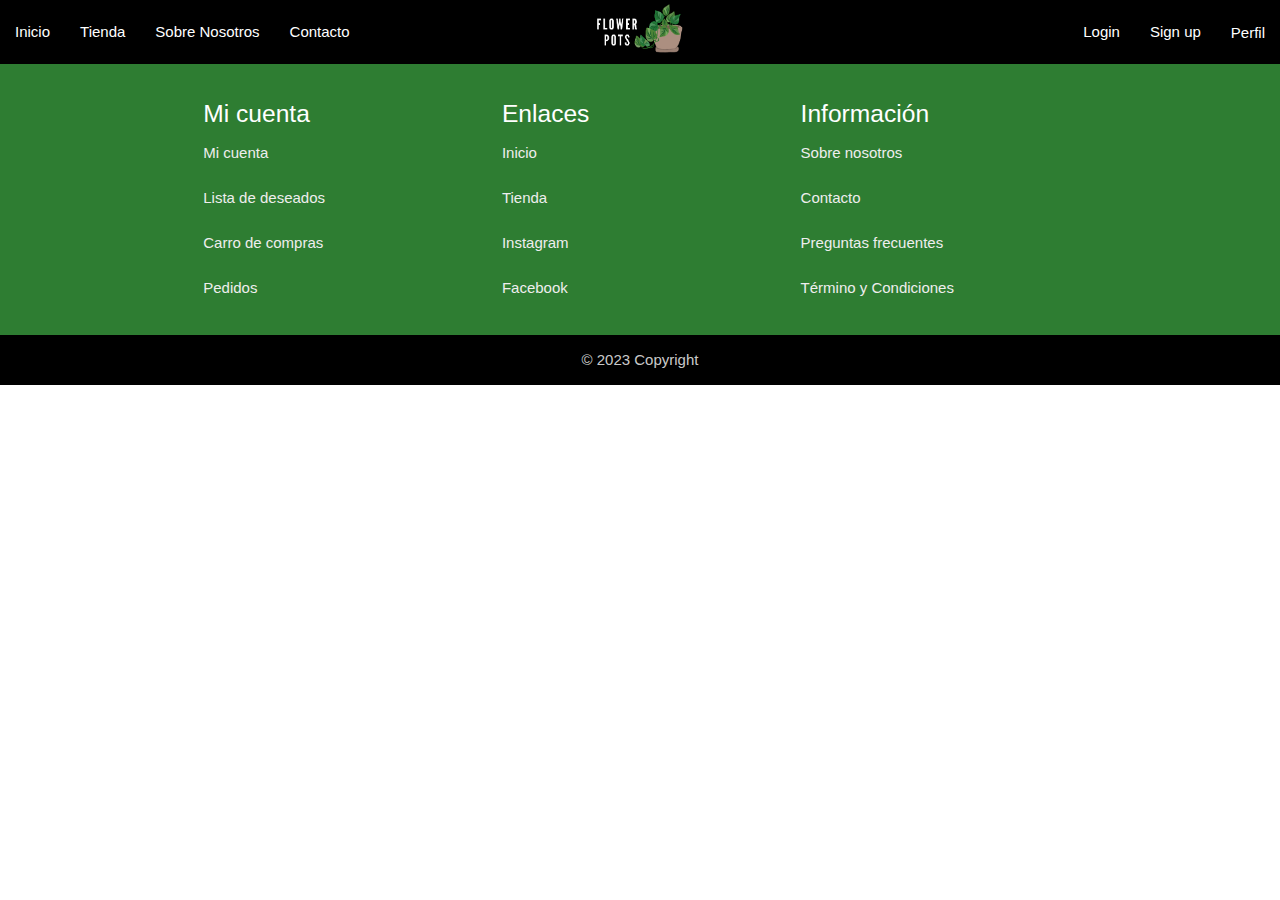
<file: Prueba proyecto semestral/perfil.html>
<!DOCTYPE html>
<html lang="en">
  <head>
    <meta charset="UTF-8" />
    <meta http-equiv="X-UA-Compatible" content="IE=edge" />
    <meta name="viewport" content="width=device-width, initial-scale=1.0" />
    <title>Perfil</title>
    <link
      rel="stylesheet"
      href="https://cdnjs.cloudflare.com/ajax/libs/materialize/1.0.0/css/materialize.min.css"
    />
    <link
      href="https://fonts.googleapis.com/icon?family=Material+Icons"
      rel="stylesheet"
    />
  </head>
  <body>
    

    <nav>
        <div class="nav-wrapper #000000 black">
          <a href="index.html" class="brand-logo center"
            ><img src="img/logo6.png" alt="logo" width="110" height="60"
          /></a>
          <a href="#" data-target="mobile-demo" class="sidenav-trigger"><i class="material-icons">menu</i></a>
  
          <ul class="left hide-on-med-and-down" id="menu-side">
            <li><a href="index.html">Inicio</a></li>
            <li><a href="tienda.html">Tienda</a></li>
            <li><a href="nostros.html">Sobre Nosotros</a></li>
            <li><a href="contacto.html">Contacto</a></li>
          </ul>
          <ul class="right hide-on-med-and-down" id="menu-side">
            <li><a class="right hide-on-med-and-down waves-effect waves-light modal-trigger" href="#modal2">Login</a></li>
            <li><a class="right hide-on-med-and-down waves-effect waves-light modal-trigger" href="#modal1">Sign up</a></li>
            <li><a class="waves-effect waves-light modal-trigger" href="perfil.html">Perfil</a></li>
          </ul>
        </div>
      </nav>
  
      <ul class="sidenav" id="mobile-demo">
        <li><a href="index.html">Inicio</a></li>
        <li><a href="tienda.html">Tienda</a></li>
        <li><a href="nostros.html">Sobre Nosotros</a></li>
        <li><a href="contacto.html">Contacto</a></li>
        <hr>
        <li><a class="waves-effect waves-light modal-trigger" href="perfil.html">Perfil</a></li>
        <li><a class="waves-effect waves-light modal-trigger" href="#modal2">Login</a></li>
        <li><a class="waves-effect waves-light modal-trigger" href="#modal1">Sign up</a></li>
      </ul>
      
      <!-- Modal Structure -->
    <div id="modal1" class="modal">
      <div class="modal-content">
        <div class="row">
          <form action="" method="get" class="col s12">
            <div class="row">
              <div class="input-field col s6">
                <label for="Nombre">Nombre: </label>
                <input type="text"  required class="validate" id="txtNombre" name="txtNombre">
              </div>
              <div class="input-field col s6">
                <label for="Apellido">Apellido: </label>
                <input type="text"  required class="validate" id="txtApellido" name="txtApellido">
              </div>
            </div>
            <div class="row">
              <div class="input-field col s6">
                <label for="Usuario">Nombre Usuario: </label>
                  <input type="text" required id="txtUsuario" name="txtUsuario" class="validate">
              </div>
              <div class="row">
                <div class="input-field col s6">
                  <label for="password">Contraseña:</label>
                <input type="password" required id="txtPass" name="txtPass" class="validate">
                </div>
              </div>
            </div>
            <div class="row">
              <div class="input-field col s12">
                <label for="email">Email</label>
                <input type="email" required id="txtEmail" name="txtEmail" class="validate">
              </div>
            </div>
            <input class="right btn btn-success" type="submit" id="btnLogin" name="btnLogin" value="Registrarse">
          </form>
        </div>
      </div>
    </div>
  
    <div id="modal2" class="modal">
      <div class="modal-content">
        <div class="row">
          <form action="" method="get" class="col s12">
            <div class="row">
              <div class="input-field col s12">
                <label for="usuario">Nombre Usuario:</label>
                <input type="text" required class="validate" id="txtUser" name="txtUser">
              </div>
            </div>
            <div class="row">
              <div class="input-field col s12">
                <label for="usuario">Contraseña:</label>
                <input type="password" required class="validate" id="txtPass" name="txtPass">
              </div>
            </div>
            <input class="right btn btn-success" type="submit" id="btnLogin" name="btnLogin" value="Ingresar">
          </form>
        </div>
      </div>
    </div>
    
    <!-- Footer -->
    <footer class="page-footer #2e7d32 green darken-3">
      <div class="container">
        <div class="row">
          <div class="col s4">
            <h5>Mi cuenta</h5>
            <ul>
              <li>
                <a class="grey-text text-lighten-3" href="#!">Mi cuenta</a>
              </li>
              <br />
              <li>
                <a class="grey-text text-lighten-3" href="#!"
                  >Lista de deseados</a
                >
              </li>
              <br />
              <li>
                <a class="grey-text text-lighten-3" href="#!"
                  >Carro de compras</a
                >
              </li>
              <br />
              <li><a class="grey-text text-lighten-3" href="#!">Pedidos</a></li>
            </ul>
          </div>
          <div class="col s4">
            <h5 class="white-text">Enlaces</h5>
            <ul>
              <li>
                <a class="grey-text text-lighten-3" href="index.html">Inicio</a>
              </li>
              <br />
              <li>
                <a class="grey-text text-lighten-3" href="tienda.html"
                  >Tienda</a
                >
              </li>
              <br />
              <li>
                <a class="grey-text text-lighten-3" href="https://www.instagram.com/">Instagram</a>
              </li>
              <br />
              <li>
                <a class="grey-text text-lighten-3" href="https://www.facebook.com/">Facebook</a>
              </li>
            </ul>
          </div>
          <div class="col s4">
            <h5 class="white-text">Información</h5>
            <ul>
              <li>
                <a class="grey-text text-lighten-3" href="nostros.html"
                  >Sobre nosotros</a
                >
              </li>
              <br />
              <li>
                <a class="grey-text text-lighten-3" href="contacto.html">Contacto</a>
              </li>
              <br />
              <li>
                <a class="grey-text text-lighten-3" href=""
                  >Preguntas frecuentes</a
                >
              </li>
              <br />
              <li>
                <a class="grey-text text-lighten-3" href=""
                  >Término y Condiciones</a
                >
              </li>
            </ul>
          </div>
        </div>
      </div>
      <div class="footer-copyright #000000 black">
        <div class="container center">© 2023 Copyright</div>
      </div>
    </footer>
    <script>
      document.addEventListener("DOMContentLoaded", function () {
        var elems = document.querySelectorAll(".sidenav");
        var instances = M.Sidenav.init(elems);
        var elems = document.querySelectorAll('.modal');
        var instances = M.Modal.init(elems);
      });
    </script>
    <script src="https://cdnjs.cloudflare.com/ajax/libs/materialize/1.0.0/js/materialize.min.js"></script>
    <style>
      @import url("https://fonts.cdnfonts.com/css/besttia-brush");
    </style>
  </body>
</html>
</file>
<file: Prueba proyecto semestral/css/style.css>
.card-title{
    color: black;
}
/* esta es la fuente que se utiliza en los titulos: */
.titulo1{
    font-family: 'Besttia Brush', sans-serif;
}
.texto1{
    font-family: 'Barlow Semi Condensed', sans-serif;
                                                
}
/* esto es para que cuando los links con la fuente quedan en azul, hacer que se vuelva de color negro*/
.texto{
    color: black;
}
.textob{
    color: white;
}

.txtperfil{
    color: white;
    font-family: 'Barlow Semi Condensed', sans-serif;
}

.icon1{
    margin-bottom: 300px;
    margin-left: 90%;
    
}

.foto1{
    margin-top: 100px;
}
.link{
    margin-top: 120px;
    color: black;
    font-family: 'Barlow Semi Condensed', sans-serif;
    text-decoration: none;
}
.precioprod{
    font-family: 'Barlow Semi Condensed', sans-serif;
}
.btn1{
    margin-top: 50px;
}
.icon2{
    margin-top: 50px;
    
}
 .perfil{
     border-radius: 60%;
     width: 200px;
     margin-top: 10px;
 }

.selperfil{
    margin-left: 10px;
    margin-top: 28px;
    color: black;
    font-family: 'Barlow Semi Condensed', sans-serif;
        
}
.txtinfo{
    font-family: 'Barlow Semi Condensed', sans-serif;
    font-size: large;
}
 
.f2{
    height: 100px;
}
</file>
